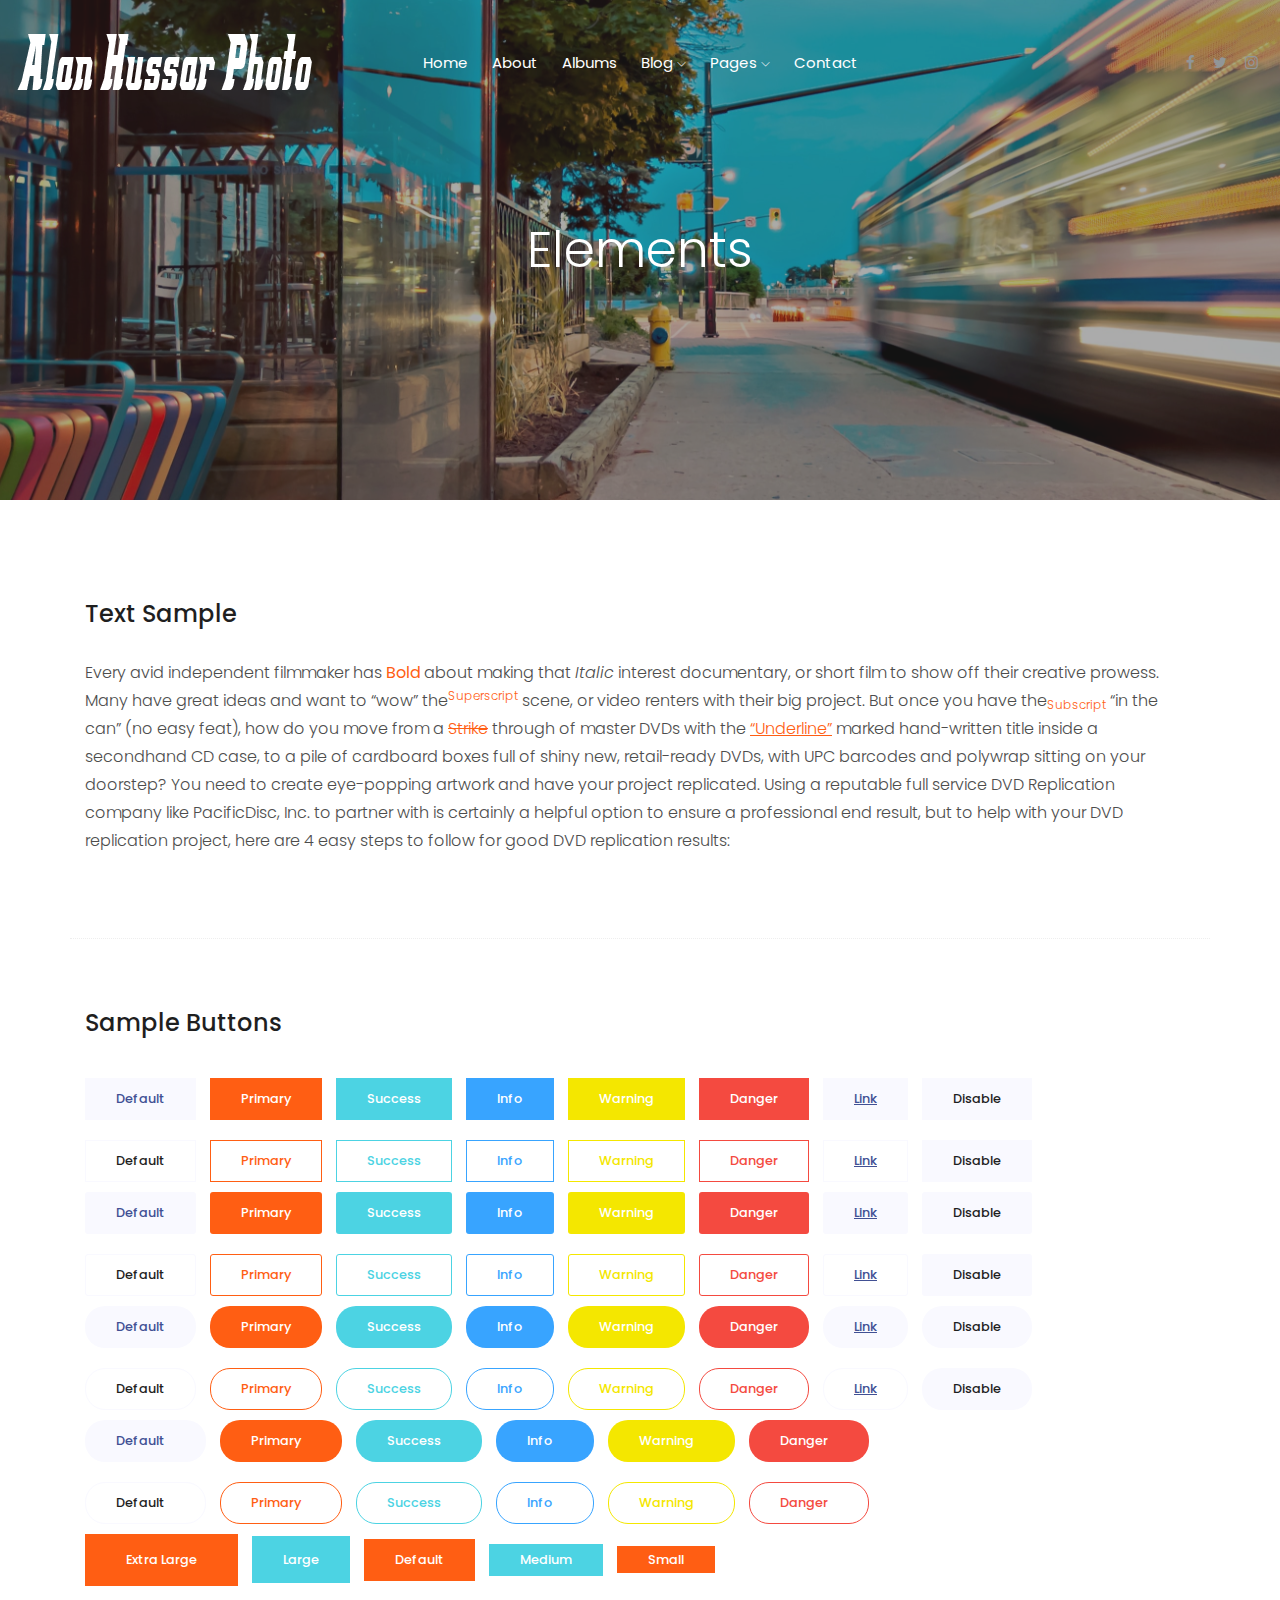
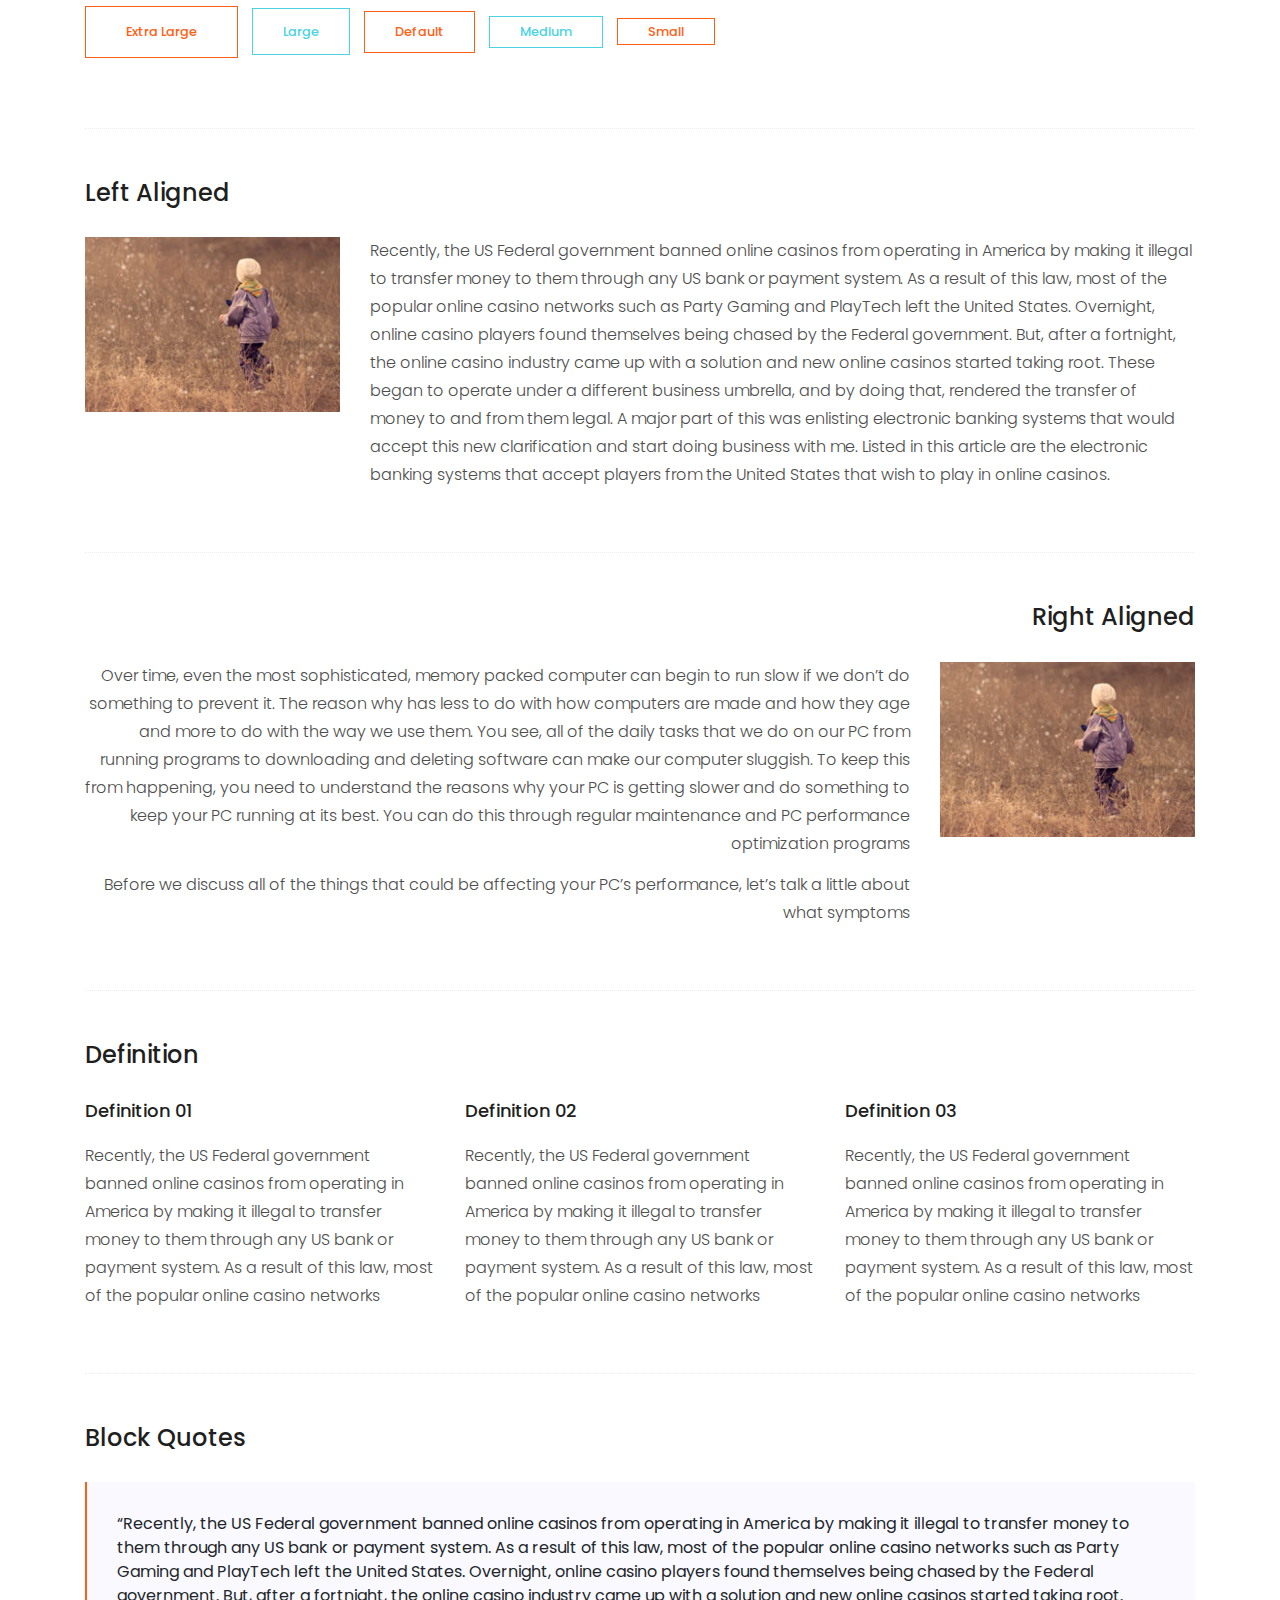
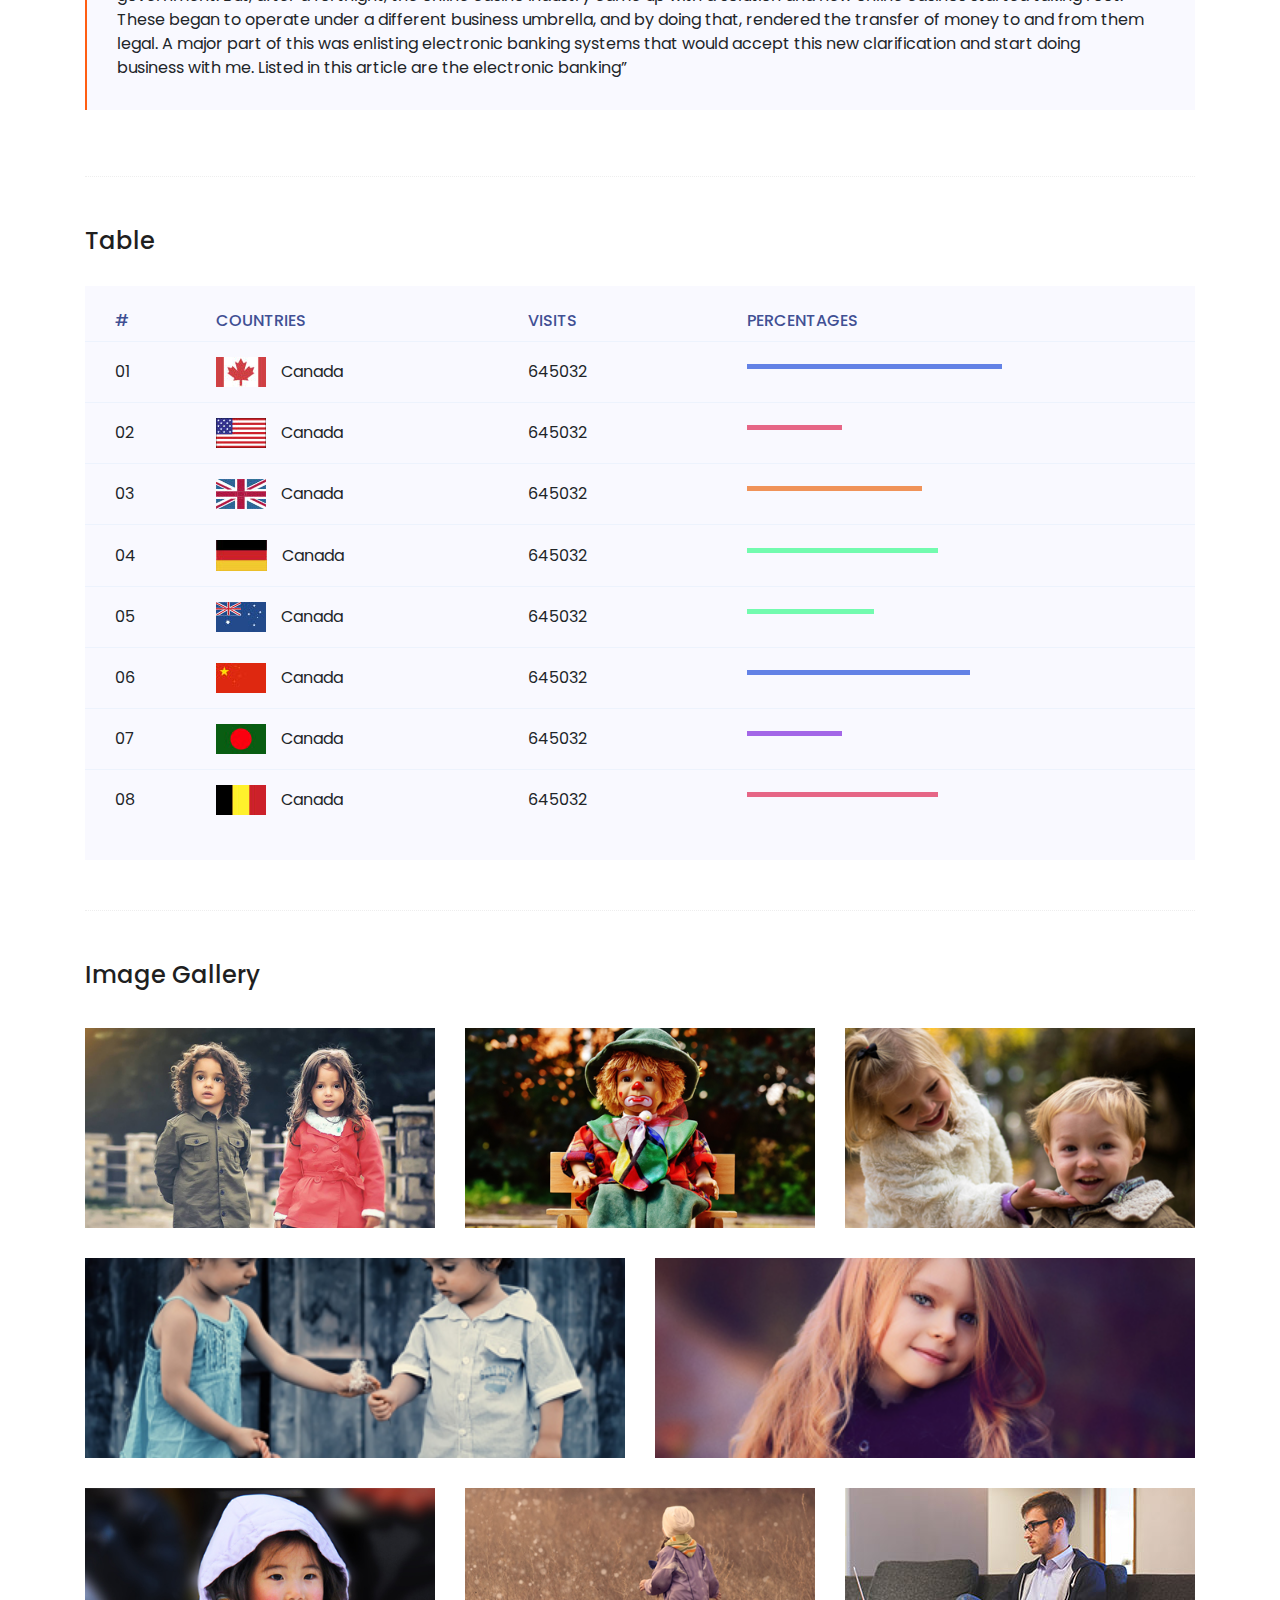
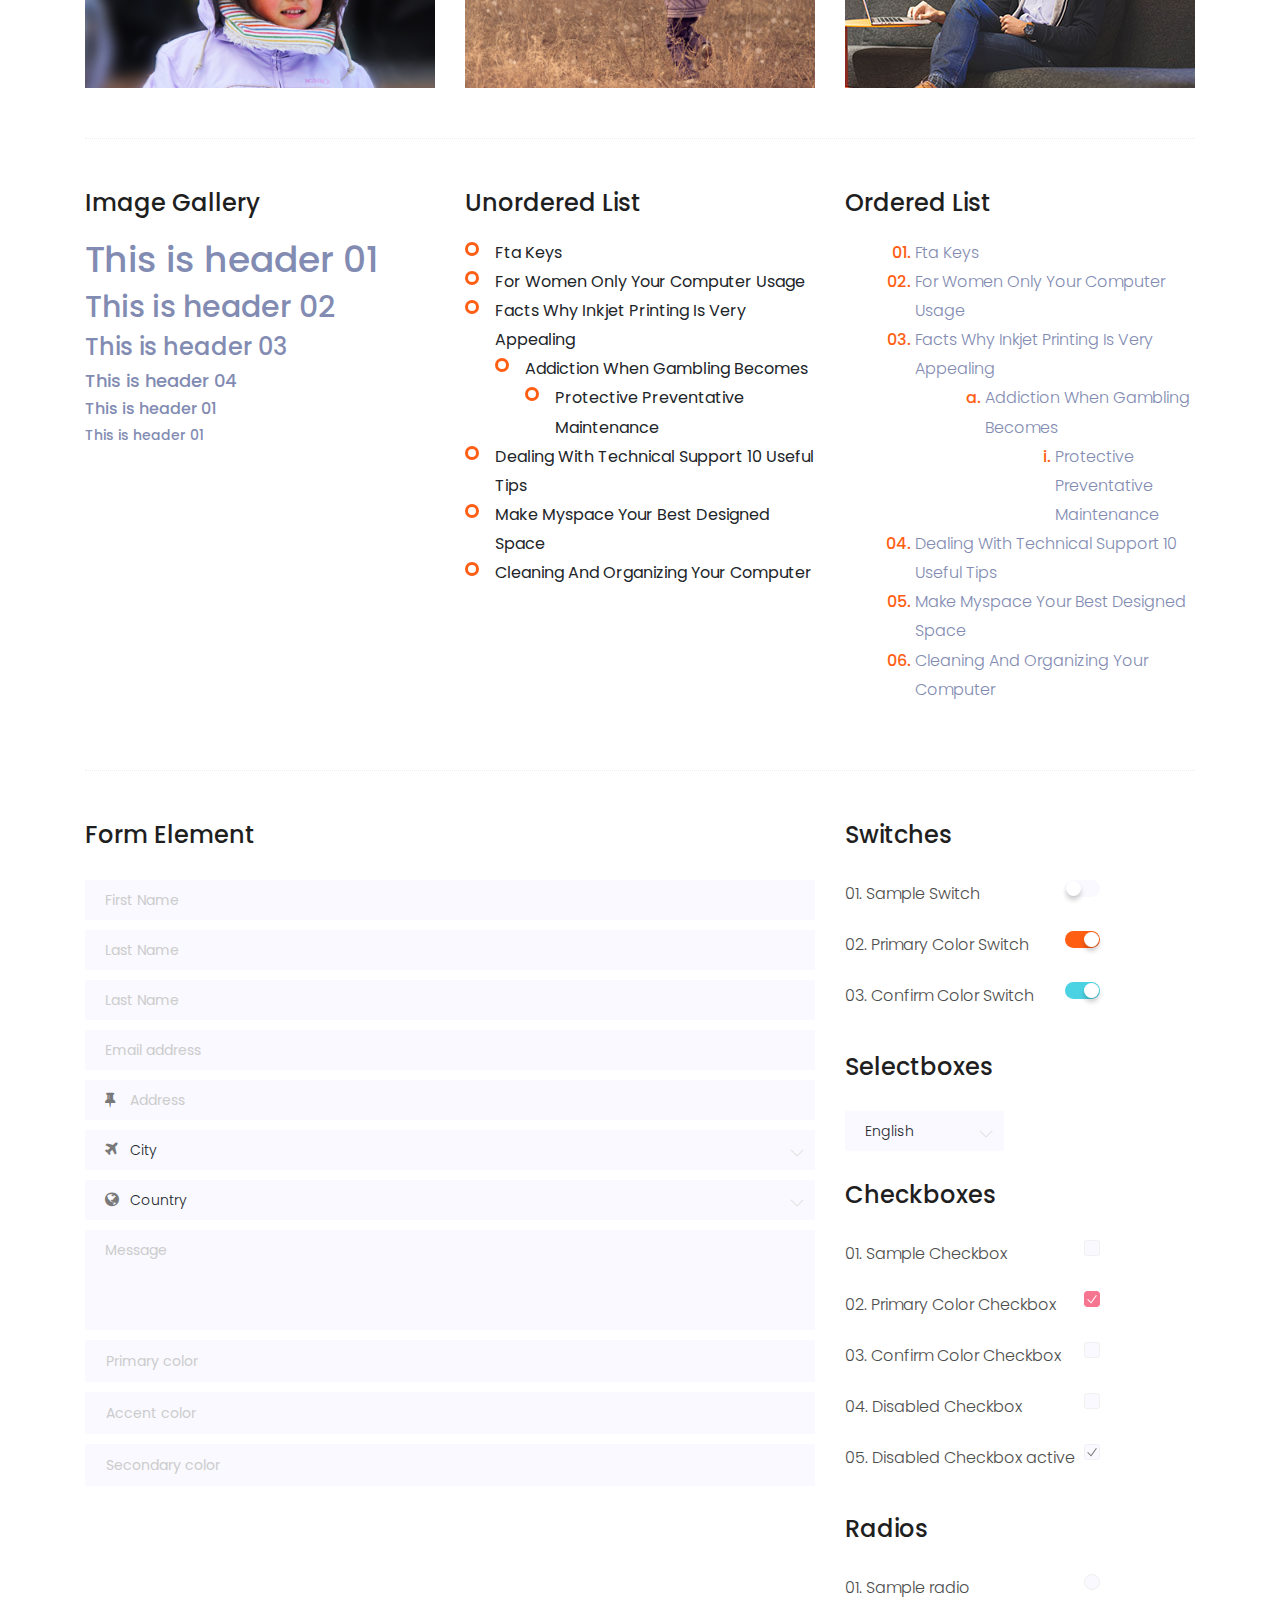
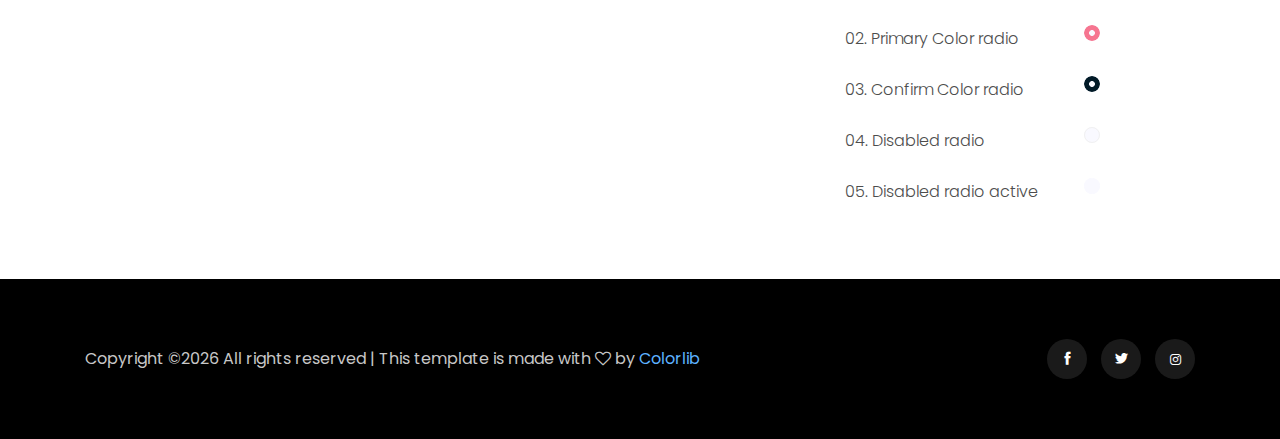
<file: elements.html>
<!doctype html>
<html class="no-js" lang="zxx">

<head>
	<meta charset="utf-8">
	<meta http-equiv="x-ua-compatible" content="ie=edge">
	<title>AppLab</title>
	<meta name="description" content="">
	<meta name="viewport" content="width=device-width, initial-scale=1">

	<!-- <link rel="manifest" href="site.webmanifest"> -->
	<!-- Place favicon.ico in the root directory -->

	<!-- CSS here -->
	<link rel="stylesheet" href="css/bootstrap.min.css">
	<link rel="stylesheet" href="css/owl.carousel.min.css">
	<link rel="stylesheet" href="css/magnific-popup.css">
	<link rel="stylesheet" href="css/font-awesome.min.css">
	<link rel="stylesheet" href="css/themify-icons.css">
	<link rel="stylesheet" href="css/nice-select.css">
	<link rel="stylesheet" href="css/flaticon.css">
	<link rel="stylesheet" href="css/gijgo.css">
	<link rel="stylesheet" href="css/animate.min.css">
	<link rel="stylesheet" href="css/slicknav.css">
	<link rel="stylesheet" href="css/style.css">
	<!-- <link rel="stylesheet" href="css/responsive.css"> -->
</head>

<body>
	<!--[if lte IE 9]>
            <p class="browserupgrade">You are using an <strong>outdated</strong> browser. Please <a href="https://browsehappy.com/">upgrade your browser</a> to improve your experience and security.</p>
        <![endif]-->

    <!-- header-start -->
    <header>
			<div class="header-area ">
				<div id="sticky-header" class="main-header-area">
					<div class="container-fluid">
						<div class="row align-items-center">
							<div class="col-xl-3 col-lg-2">
								<div class="logo">
									<a href="index.html">
										<img src="img/logo.png" alt="">
									</a>
								</div>
							</div>
							<div class="col-xl-6 col-lg-7">
								<div class="main-menu  d-none d-lg-block">
									<nav>
										<ul id="navigation">
											<li><a class="active" href="index.html">home</a></li>
											<li><a href="about.html">About</a></li>
											<li><a href="album.html">Albums</a></li>
											<li><a href="#">blog <i class="ti-angle-down"></i></a>
												<ul class="submenu">
													<li><a href="blog.html">blog</a></li>
													<li><a href="single-blog.html">single-blog</a></li>
												</ul>
											</li>
											<li><a href="#">pages <i class="ti-angle-down"></i></a>
												<ul class="submenu">
													 <li><a href="elements.html">elements</a></li>
												</ul>
											</li>
											<li><a href="contact.html">Contact</a></li>
										</ul>
									</nav>
								</div>
							</div>
							<div class="col-xl-3 col-lg-3 d-none d-lg-block">
								<div class="social_links">
									<ul>
										<li><a href="#"> <i class="fa fa-facebook"></i> </a></li>
										<li><a href="#"> <i class="fa fa-twitter"></i> </a></li>
										<li><a href="#"> <i class="fa fa-instagram"></i> </a></li>
									</ul>
								</div>
							</div>
							<div class="col-12">
								<div class="mobile_menu d-block d-lg-none"></div>
							</div>
						</div>
	
					</div>
				</div>
			</div>
		</header>
		<!-- header-end -->
	
		<!-- bradcam_area  -->
		<div class="bradcam_area breadcam_bg_2 black_overlay">
				<div class="container">
					<div class="row">
						<div class="col-xl-12">
							<div class="bradcam_text text-center">
								<h3>Elements</h3>
							</div>
						</div>
					</div>
				</div>
			</div>
			<!-- / bradcam_area  -->

	<!-- Start Sample Area -->
	<section class="sample-text-area">
		<div class="container box_1170">
			<h3 class="text-heading">Text Sample</h3>
			<p class="sample-text">
				Every avid independent filmmaker has <b>Bold</b> about making that <i>Italic</i> interest documentary,
				or short
				film to show off their creative prowess. Many have great ideas and want to “wow”
				the<sup>Superscript</sup> scene,
				or video renters with their big project. But once you have the<sub>Subscript</sub> “in the can” (no easy
				feat), how
				do you move from a <del>Strike</del> through of master DVDs with the <u>“Underline”</u> marked
				hand-written title
				inside a secondhand CD case, to a pile of cardboard boxes full of shiny new, retail-ready DVDs, with UPC
				barcodes
				and polywrap sitting on your doorstep? You need to create eye-popping artwork and have your project
				replicated.
				Using a reputable full service DVD Replication company like PacificDisc, Inc. to partner with is
				certainly a
				helpful option to ensure a professional end result, but to help with your DVD replication project, here
				are 4 easy
				steps to follow for good DVD replication results:

			</p>
		</div>
	</section>
	<!-- End Sample Area -->

	<!-- Start Button -->
	<section class="button-area">
		<div class="container box_1170 border-top-generic">
			<h3 class="text-heading">Sample Buttons</h3>
			<div class="button-group-area">
				<a href="#" class="genric-btn default">Default</a>
				<a href="#" class="genric-btn primary">Primary</a>
				<a href="#" class="genric-btn success">Success</a>
				<a href="#" class="genric-btn info">Info</a>
				<a href="#" class="genric-btn warning">Warning</a>
				<a href="#" class="genric-btn danger">Danger</a>
				<a href="#" class="genric-btn link">Link</a>
				<a href="#" class="genric-btn disable">Disable</a>
			</div>
			<div class="button-group-area mt-10">
				<a href="#" class="genric-btn default-border">Default</a>
				<a href="#" class="genric-btn primary-border">Primary</a>
				<a href="#" class="genric-btn success-border">Success</a>
				<a href="#" class="genric-btn info-border">Info</a>
				<a href="#" class="genric-btn warning-border">Warning</a>
				<a href="#" class="genric-btn danger-border">Danger</a>
				<a href="#" class="genric-btn link-border">Link</a>
				<a href="#" class="genric-btn disable">Disable</a>
			</div>
			<div class="button-group-area mt-40">
				<a href="#" class="genric-btn default radius">Default</a>
				<a href="#" class="genric-btn primary radius">Primary</a>
				<a href="#" class="genric-btn success radius">Success</a>
				<a href="#" class="genric-btn info radius">Info</a>
				<a href="#" class="genric-btn warning radius">Warning</a>
				<a href="#" class="genric-btn danger radius">Danger</a>
				<a href="#" class="genric-btn link radius">Link</a>
				<a href="#" class="genric-btn disable radius">Disable</a>
			</div>
			<div class="button-group-area mt-10">
				<a href="#" class="genric-btn default-border radius">Default</a>
				<a href="#" class="genric-btn primary-border radius">Primary</a>
				<a href="#" class="genric-btn success-border radius">Success</a>
				<a href="#" class="genric-btn info-border radius">Info</a>
				<a href="#" class="genric-btn warning-border radius">Warning</a>
				<a href="#" class="genric-btn danger-border radius">Danger</a>
				<a href="#" class="genric-btn link-border radius">Link</a>
				<a href="#" class="genric-btn disable radius">Disable</a>
			</div>
			<div class="button-group-area mt-40">
				<a href="#" class="genric-btn default circle">Default</a>
				<a href="#" class="genric-btn primary circle">Primary</a>
				<a href="#" class="genric-btn success circle">Success</a>
				<a href="#" class="genric-btn info circle">Info</a>
				<a href="#" class="genric-btn warning circle">Warning</a>
				<a href="#" class="genric-btn danger circle">Danger</a>
				<a href="#" class="genric-btn link circle">Link</a>
				<a href="#" class="genric-btn disable circle">Disable</a>
			</div>
			<div class="button-group-area mt-10">
				<a href="#" class="genric-btn default-border circle">Default</a>
				<a href="#" class="genric-btn primary-border circle">Primary</a>
				<a href="#" class="genric-btn success-border circle">Success</a>
				<a href="#" class="genric-btn info-border circle">Info</a>
				<a href="#" class="genric-btn warning-border circle">Warning</a>
				<a href="#" class="genric-btn danger-border circle">Danger</a>
				<a href="#" class="genric-btn link-border circle">Link</a>
				<a href="#" class="genric-btn disable circle">Disable</a>
			</div>
			<div class="button-group-area mt-40">
				<a href="#" class="genric-btn default circle arrow">Default<span class="lnr lnr-arrow-right"></span></a>
				<a href="#" class="genric-btn primary circle arrow">Primary<span class="lnr lnr-arrow-right"></span></a>
				<a href="#" class="genric-btn success circle arrow">Success<span class="lnr lnr-arrow-right"></span></a>
				<a href="#" class="genric-btn info circle arrow">Info<span class="lnr lnr-arrow-right"></span></a>
				<a href="#" class="genric-btn warning circle arrow">Warning<span class="lnr lnr-arrow-right"></span></a>
				<a href="#" class="genric-btn danger circle arrow">Danger<span class="lnr lnr-arrow-right"></span></a>
			</div>
			<div class="button-group-area mt-10">
				<a href="#" class="genric-btn default-border circle arrow">Default<span
						class="lnr lnr-arrow-right"></span></a>
				<a href="#" class="genric-btn primary-border circle arrow">Primary<span
						class="lnr lnr-arrow-right"></span></a>
				<a href="#" class="genric-btn success-border circle arrow">Success<span
						class="lnr lnr-arrow-right"></span></a>
				<a href="#" class="genric-btn info-border circle arrow">Info<span
						class="lnr lnr-arrow-right"></span></a>
				<a href="#" class="genric-btn warning-border circle arrow">Warning<span
						class="lnr lnr-arrow-right"></span></a>
				<a href="#" class="genric-btn danger-border circle arrow">Danger<span
						class="lnr lnr-arrow-right"></span></a>
			</div>
			<div class="button-group-area mt-40">
				<a href="#" class="genric-btn primary e-large">Extra Large</a>
				<a href="#" class="genric-btn success large">Large</a>
				<a href="#" class="genric-btn primary">Default</a>
				<a href="#" class="genric-btn success medium">Medium</a>
				<a href="#" class="genric-btn primary small">Small</a>
			</div>
			<div class="button-group-area mt-10">
				<a href="#" class="genric-btn primary-border e-large">Extra Large</a>
				<a href="#" class="genric-btn success-border large">Large</a>
				<a href="#" class="genric-btn primary-border">Default</a>
				<a href="#" class="genric-btn success-border medium">Medium</a>
				<a href="#" class="genric-btn primary-border small">Small</a>
			</div>
		</div>
	</section>
	<!-- End Button -->

	<!-- Start Align Area -->
	<div class="whole-wrap">
		<div class="container box_1170">
			<div class="section-top-border">
				<h3 class="mb-30">Left Aligned</h3>
				<div class="row">
					<div class="col-md-3">
						<img src="img/elements/d.jpg" alt="" class="img-fluid">
					</div>
					<div class="col-md-9 mt-sm-20">
						<p>Recently, the US Federal government banned online casinos from operating in America by making
							it illegal to
							transfer money to them through any US bank or payment system. As a result of this law, most
							of the popular
							online casino networks such as Party Gaming and PlayTech left the United States. Overnight,
							online casino
							players found themselves being chased by the Federal government. But, after a fortnight, the
							online casino
							industry came up with a solution and new online casinos started taking root. These began to
							operate under a
							different business umbrella, and by doing that, rendered the transfer of money to and from
							them legal. A major
							part of this was enlisting electronic banking systems that would accept this new
							clarification and start doing
							business with me. Listed in this article are the electronic banking systems that accept
							players from the United
							States that wish to play in online casinos.</p>
					</div>
				</div>
			</div>
			<div class="section-top-border text-right">
				<h3 class="mb-30">Right Aligned</h3>
				<div class="row">
					<div class="col-md-9">
						<p class="text-right">Over time, even the most sophisticated, memory packed computer can begin
							to run slow if we
							don’t do something to prevent it. The reason why has less to do with how computers are made
							and how they age and
							more to do with the way we use them. You see, all of the daily tasks that we do on our PC
							from running programs
							to downloading and deleting software can make our computer sluggish. To keep this from
							happening, you need to
							understand the reasons why your PC is getting slower and do something to keep your PC
							running at its best. You
							can do this through regular maintenance and PC performance optimization programs</p>
						<p class="text-right">Before we discuss all of the things that could be affecting your PC’s
							performance, let’s
							talk a little about what symptoms</p>
					</div>
					<div class="col-md-3">
						<img src="img/elements/d.jpg" alt="" class="img-fluid">
					</div>
				</div>
			</div>
			<div class="section-top-border">
				<h3 class="mb-30">Definition</h3>
				<div class="row">
					<div class="col-md-4">
						<div class="single-defination">
							<h4 class="mb-20">Definition 01</h4>
							<p>Recently, the US Federal government banned online casinos from operating in America by
								making it illegal to
								transfer money to them through any US bank or payment system. As a result of this law,
								most of the popular
								online casino networks</p>
						</div>
					</div>
					<div class="col-md-4">
						<div class="single-defination">
							<h4 class="mb-20">Definition 02</h4>
							<p>Recently, the US Federal government banned online casinos from operating in America by
								making it illegal to
								transfer money to them through any US bank or payment system. As a result of this law,
								most of the popular
								online casino networks</p>
						</div>
					</div>
					<div class="col-md-4">
						<div class="single-defination">
							<h4 class="mb-20">Definition 03</h4>
							<p>Recently, the US Federal government banned online casinos from operating in America by
								making it illegal to
								transfer money to them through any US bank or payment system. As a result of this law,
								most of the popular
								online casino networks</p>
						</div>
					</div>
				</div>
			</div>
			<div class="section-top-border">
				<h3 class="mb-30">Block Quotes</h3>
				<div class="row">
					<div class="col-lg-12">
						<blockquote class="generic-blockquote">
							“Recently, the US Federal government banned online casinos from operating in America by
							making it illegal to
							transfer money to them through any US bank or payment system. As a result of this law, most
							of the popular
							online casino networks such as Party Gaming and PlayTech left the United States. Overnight,
							online casino
							players found themselves being chased by the Federal government. But, after a fortnight, the
							online casino
							industry came up with a solution and new online casinos started taking root. These began to
							operate under a
							different business umbrella, and by doing that, rendered the transfer of money to and from
							them legal. A major
							part of this was enlisting electronic banking systems that would accept this new
							clarification and start doing
							business with me. Listed in this article are the electronic banking”
						</blockquote>
					</div>
				</div>
			</div>
			<div class="section-top-border">
				<h3 class="mb-30">Table</h3>
				<div class="progress-table-wrap">
					<div class="progress-table">
						<div class="table-head">
							<div class="serial">#</div>
							<div class="country">Countries</div>
							<div class="visit">Visits</div>
							<div class="percentage">Percentages</div>
						</div>
						<div class="table-row">
							<div class="serial">01</div>
							<div class="country"> <img src="img/elements/f1.jpg" alt="flag">Canada</div>
							<div class="visit">645032</div>
							<div class="percentage">
								<div class="progress">
									<div class="progress-bar color-1" role="progressbar" style="width: 80%"
										aria-valuenow="80" aria-valuemin="0" aria-valuemax="100"></div>
								</div>
							</div>
						</div>
						<div class="table-row">
							<div class="serial">02</div>
							<div class="country"> <img src="img/elements/f2.jpg" alt="flag">Canada</div>
							<div class="visit">645032</div>
							<div class="percentage">
								<div class="progress">
									<div class="progress-bar color-2" role="progressbar" style="width: 30%"
										aria-valuenow="30" aria-valuemin="0" aria-valuemax="100"></div>
								</div>
							</div>
						</div>
						<div class="table-row">
							<div class="serial">03</div>
							<div class="country"> <img src="img/elements/f3.jpg" alt="flag">Canada</div>
							<div class="visit">645032</div>
							<div class="percentage">
								<div class="progress">
									<div class="progress-bar color-3" role="progressbar" style="width: 55%"
										aria-valuenow="55" aria-valuemin="0" aria-valuemax="100"></div>
								</div>
							</div>
						</div>
						<div class="table-row">
							<div class="serial">04</div>
							<div class="country"> <img src="img/elements/f4.jpg" alt="flag">Canada</div>
							<div class="visit">645032</div>
							<div class="percentage">
								<div class="progress">
									<div class="progress-bar color-4" role="progressbar" style="width: 60%"
										aria-valuenow="60" aria-valuemin="0" aria-valuemax="100"></div>
								</div>
							</div>
						</div>
						<div class="table-row">
							<div class="serial">05</div>
							<div class="country"> <img src="img/elements/f5.jpg" alt="flag">Canada</div>
							<div class="visit">645032</div>
							<div class="percentage">
								<div class="progress">
									<div class="progress-bar color-5" role="progressbar" style="width: 40%"
										aria-valuenow="40" aria-valuemin="0" aria-valuemax="100"></div>
								</div>
							</div>
						</div>
						<div class="table-row">
							<div class="serial">06</div>
							<div class="country"> <img src="img/elements/f6.jpg" alt="flag">Canada</div>
							<div class="visit">645032</div>
							<div class="percentage">
								<div class="progress">
									<div class="progress-bar color-6" role="progressbar" style="width: 70%"
										aria-valuenow="70" aria-valuemin="0" aria-valuemax="100"></div>
								</div>
							</div>
						</div>
						<div class="table-row">
							<div class="serial">07</div>
							<div class="country"> <img src="img/elements/f7.jpg" alt="flag">Canada</div>
							<div class="visit">645032</div>
							<div class="percentage">
								<div class="progress">
									<div class="progress-bar color-7" role="progressbar" style="width: 30%"
										aria-valuenow="30" aria-valuemin="0" aria-valuemax="100"></div>
								</div>
							</div>
						</div>
						<div class="table-row">
							<div class="serial">08</div>
							<div class="country"> <img src="img/elements/f8.jpg" alt="flag">Canada</div>
							<div class="visit">645032</div>
							<div class="percentage">
								<div class="progress">
									<div class="progress-bar color-8" role="progressbar" style="width: 60%"
										aria-valuenow="60" aria-valuemin="0" aria-valuemax="100"></div>
								</div>
							</div>
						</div>
					</div>
				</div>
			</div>
			<div class="section-top-border">
				<h3>Image Gallery</h3>
				<div class="row gallery-item">
					<div class="col-md-4">
						<a href="img/elements/g1.jpg" class="img-pop-up">
							<div class="single-gallery-image" style="background: url(img/elements/g1.jpg);"></div>
						</a>
					</div>
					<div class="col-md-4">
						<a href="img/elements/g2.jpg" class="img-pop-up">
							<div class="single-gallery-image" style="background: url(img/elements/g2.jpg);"></div>
						</a>
					</div>
					<div class="col-md-4">
						<a href="img/elements/g3.jpg" class="img-pop-up">
							<div class="single-gallery-image" style="background: url(img/elements/g3.jpg);"></div>
						</a>
					</div>
					<div class="col-md-6">
						<a href="img/elements/g4.jpg" class="img-pop-up">
							<div class="single-gallery-image" style="background: url(img/elements/g4.jpg);"></div>
						</a>
					</div>
					<div class="col-md-6">
						<a href="img/elements/g5.jpg" class="img-pop-up">
							<div class="single-gallery-image" style="background: url(img/elements/g5.jpg);"></div>
						</a>
					</div>
					<div class="col-md-4">
						<a href="img/elements/g6.jpg" class="img-pop-up">
							<div class="single-gallery-image" style="background: url(img/elements/g6.jpg);"></div>
						</a>
					</div>
					<div class="col-md-4">
						<a href="img/elements/g7.jpg" class="img-pop-up">
							<div class="single-gallery-image" style="background: url(img/elements/g7.jpg);"></div>
						</a>
					</div>
					<div class="col-md-4">
						<a href="img/elements/g8.jpg" class="img-pop-up">
							<div class="single-gallery-image" style="background: url(img/elements/g8.jpg);"></div>
						</a>
					</div>
				</div>
			</div>
			<div class="section-top-border">
				<div class="row">
					<div class="col-md-4">
						<h3 class="mb-20">Image Gallery</h3>
						<div class="typography">
							<h1>This is header 01</h1>
							<h2>This is header 02</h2>
							<h3>This is header 03</h3>
							<h4>This is header 04</h4>
							<h5>This is header 01</h5>
							<h6>This is header 01</h6>
						</div>
					</div>
					<div class="col-md-4 mt-sm-30">
						<h3 class="mb-20">Unordered List</h3>
						<div class="">
							<ul class="unordered-list">
								<li>Fta Keys</li>
								<li>For Women Only Your Computer Usage</li>
								<li>Facts Why Inkjet Printing Is Very Appealing
									<ul>
										<li>Addiction When Gambling Becomes
											<ul>
												<li>Protective Preventative Maintenance</li>
											</ul>
										</li>
									</ul>
								</li>
								<li>Dealing With Technical Support 10 Useful Tips</li>
								<li>Make Myspace Your Best Designed Space</li>
								<li>Cleaning And Organizing Your Computer</li>
							</ul>
						</div>
					</div>
					<div class="col-md-4 mt-sm-30">
						<h3 class="mb-20">Ordered List</h3>
						<div class="">
							<ol class="ordered-list">
								<li><span>Fta Keys</span></li>
								<li><span>For Women Only Your Computer Usage</span></li>
								<li><span>Facts Why Inkjet Printing Is Very Appealing</span>
									<ol class="ordered-list-alpha">
										<li><span>Addiction When Gambling Becomes</span>
											<ol class="ordered-list-roman">
												<li><span>Protective Preventative Maintenance</span></li>
											</ol>
										</li>
									</ol>
								</li>
								<li><span>Dealing With Technical Support 10 Useful Tips</span></li>
								<li><span>Make Myspace Your Best Designed Space</span></li>
								<li><span>Cleaning And Organizing Your Computer</span></li>
							</ol>
						</div>
					</div>
				</div>
			</div>
			<div class="section-top-border">
				<div class="row">
					<div class="col-lg-8 col-md-8">
						<h3 class="mb-30">Form Element</h3>
						<form action="#">
							<div class="mt-10">
								<input type="text" name="first_name" placeholder="First Name"
									onfocus="this.placeholder = ''" onblur="this.placeholder = 'First Name'" required
									class="single-input">
							</div>
							<div class="mt-10">
								<input type="text" name="last_name" placeholder="Last Name"
									onfocus="this.placeholder = ''" onblur="this.placeholder = 'Last Name'" required
									class="single-input">
							</div>
							<div class="mt-10">
								<input type="text" name="last_name" placeholder="Last Name"
									onfocus="this.placeholder = ''" onblur="this.placeholder = 'Last Name'" required
									class="single-input">
							</div>
							<div class="mt-10">
								<input type="email" name="EMAIL" placeholder="Email address"
									onfocus="this.placeholder = ''" onblur="this.placeholder = 'Email address'" required
									class="single-input">
							</div>
							<div class="input-group-icon mt-10">
								<div class="icon"><i class="fa fa-thumb-tack" aria-hidden="true"></i></div>
								<input type="text" name="address" placeholder="Address" onfocus="this.placeholder = ''"
									onblur="this.placeholder = 'Address'" required class="single-input">
							</div>
							<div class="input-group-icon mt-10">
								<div class="icon"><i class="fa fa-plane" aria-hidden="true"></i></div>
								<div class="form-select" id="default-select"">
											<select>
												<option value=" 1">City</option>
									<option value="1">Dhaka</option>
									<option value="1">Dilli</option>
									<option value="1">Newyork</option>
									<option value="1">Islamabad</option>
									</select>
								</div>
							</div>
							<div class="input-group-icon mt-10">
								<div class="icon"><i class="fa fa-globe" aria-hidden="true"></i></div>
								<div class="form-select" id="default-select"">
											<select>
												<option value=" 1">Country</option>
									<option value="1">Bangladesh</option>
									<option value="1">India</option>
									<option value="1">England</option>
									<option value="1">Srilanka</option>
									</select>
								</div>
							</div>

							<div class="mt-10">
								<textarea class="single-textarea" placeholder="Message" onfocus="this.placeholder = ''"
									onblur="this.placeholder = 'Message'" required></textarea>
							</div>
							<!-- For Gradient Border Use -->
							<!-- <div class="mt-10">
										<div class="primary-input">
											<input id="primary-input" type="text" name="first_name" placeholder="Primary color" onfocus="this.placeholder = ''" onblur="this.placeholder = 'Primary color'">
											<label for="primary-input"></label>
										</div>
									</div> -->
							<div class="mt-10">
								<input type="text" name="first_name" placeholder="Primary color"
									onfocus="this.placeholder = ''" onblur="this.placeholder = 'Primary color'" required
									class="single-input-primary">
							</div>
							<div class="mt-10">
								<input type="text" name="first_name" placeholder="Accent color"
									onfocus="this.placeholder = ''" onblur="this.placeholder = 'Accent color'" required
									class="single-input-accent">
							</div>
							<div class="mt-10">
								<input type="text" name="first_name" placeholder="Secondary color"
									onfocus="this.placeholder = ''" onblur="this.placeholder = 'Secondary color'"
									required class="single-input-secondary">
							</div>
						</form>
					</div>
					<div class="col-lg-3 col-md-4 mt-sm-30">
						<div class="single-element-widget">
							<h3 class="mb-30">Switches</h3>
							<div class="switch-wrap d-flex justify-content-between">
								<p>01. Sample Switch</p>
								<div class="primary-switch">
									<input type="checkbox" id="default-switch">
									<label for="default-switch"></label>
								</div>
							</div>
							<div class="switch-wrap d-flex justify-content-between">
								<p>02. Primary Color Switch</p>
								<div class="primary-switch">
									<input type="checkbox" id="primary-switch" checked>
									<label for="primary-switch"></label>
								</div>
							</div>
							<div class="switch-wrap d-flex justify-content-between">
								<p>03. Confirm Color Switch</p>
								<div class="confirm-switch">
									<input type="checkbox" id="confirm-switch" checked>
									<label for="confirm-switch"></label>
								</div>
							</div>
						</div>
						<div class="single-element-widget mt-30">
							<h3 class="mb-30">Selectboxes</h3>
							<div class="default-select" id="default-select"">
										<select>
											<option value=" 1">English</option>
								<option value="1">Spanish</option>
								<option value="1">Arabic</option>
								<option value="1">Portuguise</option>
								<option value="1">Bengali</option>
								</select>
							</div>
						</div>
						<div class="single-element-widget mt-30">
							<h3 class="mb-30">Checkboxes</h3>
							<div class="switch-wrap d-flex justify-content-between">
								<p>01. Sample Checkbox</p>
								<div class="primary-checkbox">
									<input type="checkbox" id="default-checkbox">
									<label for="default-checkbox"></label>
								</div>
							</div>
							<div class="switch-wrap d-flex justify-content-between">
								<p>02. Primary Color Checkbox</p>
								<div class="primary-checkbox">
									<input type="checkbox" id="primary-checkbox" checked>
									<label for="primary-checkbox"></label>
								</div>
							</div>
							<div class="switch-wrap d-flex justify-content-between">
								<p>03. Confirm Color Checkbox</p>
								<div class="confirm-checkbox">
									<input type="checkbox" id="confirm-checkbox">
									<label for="confirm-checkbox"></label>
								</div>
							</div>
							<div class="switch-wrap d-flex justify-content-between">
								<p>04. Disabled Checkbox</p>
								<div class="disabled-checkbox">
									<input type="checkbox" id="disabled-checkbox" disabled>
									<label for="disabled-checkbox"></label>
								</div>
							</div>
							<div class="switch-wrap d-flex justify-content-between">
								<p>05. Disabled Checkbox active</p>
								<div class="disabled-checkbox">
									<input type="checkbox" id="disabled-checkbox-active" checked disabled>
									<label for="disabled-checkbox-active"></label>
								</div>
							</div>
						</div>
						<div class="single-element-widget mt-30">
							<h3 class="mb-30">Radios</h3>
							<div class="switch-wrap d-flex justify-content-between">
								<p>01. Sample radio</p>
								<div class="primary-radio">
									<input type="checkbox" id="default-radio">
									<label for="default-radio"></label>
								</div>
							</div>
							<div class="switch-wrap d-flex justify-content-between">
								<p>02. Primary Color radio</p>
								<div class="primary-radio">
									<input type="checkbox" id="primary-radio" checked>
									<label for="primary-radio"></label>
								</div>
							</div>
							<div class="switch-wrap d-flex justify-content-between">
								<p>03. Confirm Color radio</p>
								<div class="confirm-radio">
									<input type="checkbox" id="confirm-radio" checked>
									<label for="confirm-radio"></label>
								</div>
							</div>
							<div class="switch-wrap d-flex justify-content-between">
								<p>04. Disabled radio</p>
								<div class="disabled-radio">
									<input type="checkbox" id="disabled-radio" disabled>
									<label for="disabled-radio"></label>
								</div>
							</div>
							<div class="switch-wrap d-flex justify-content-between">
								<p>05. Disabled radio active</p>
								<div class="disabled-radio">
									<input type="checkbox" id="disabled-radio-active" checked disabled>
									<label for="disabled-radio-active"></label>
								</div>
							</div>
						</div>
					</div>
				</div>
			</div>
		</div>
	</div>
	<!-- End Align Area -->

    <!-- footer start -->
    <footer class="footer">
			<div class="copy-right_text">
				<div class="container">
					<div class="row align-items-center">
						<div class="col-xl-7 col-md-8">
							<p class="copy_right ">
								<!-- Link back to Colorlib can't be removed. Template is licensed under CC BY 3.0. -->
Copyright &copy;<script>document.write(new Date().getFullYear());</script> All rights reserved | This template is made with <i class="fa fa-heart-o" aria-hidden="true"></i> by <a href="https://colorlib.com" target="_blank">Colorlib</a>
<!-- Link back to Colorlib can't be removed. Template is licensed under CC BY 3.0. -->
							</p>
						</div>
						<div class="col-xl-5 col-md-4">
							<div class="socail_links">
								<ul>
									<li>
										<a href="#">
											<i class="ti-facebook"></i>
										</a>
									</li>
									<li>
										<a href="#">
											<i class="ti-twitter-alt"></i>
										</a>
									</li>
									<li>
										<a href="#">
											<i class="fa fa-instagram"></i>
										</a>
									</li>
								</ul>
							</div>
						</div>
						
					</div>
				</div>
			</div>
		</footer>
		<!--/ footer end  -->

	<!-- JS here -->
	<script src="js/vendor/modernizr-3.5.0.min.js"></script>
	<script src="js/vendor/jquery-1.12.4.min.js"></script>
	<script src="js/popper.min.js"></script>
	<script src="js/bootstrap.min.js"></script>
	<script src="js/owl.carousel.min.js"></script>
	<script src="js/isotope.pkgd.min.js"></script>
	<script src="js/ajax-form.js"></script>
	<script src="js/waypoints.min.js"></script>
	<script src="js/jquery.counterup.min.js"></script>
	<script src="js/imagesloaded.pkgd.min.js"></script>
	<script src="js/scrollIt.js"></script>
	<script src="js/jquery.scrollUp.min.js"></script>
	<script src="js/wow.min.js"></script>
	<script src="js/nice-select.min.js"></script>
	<script src="js/jquery.slicknav.min.js"></script>
	<script src="js/jquery.magnific-popup.min.js"></script>
	<script src="js/plugins.js"></script>
	<script src="js/gijgo.min.js"></script>

	<!--contact js-->
	<script src="js/contact.js"></script>
	<script src="js/jquery.ajaxchimp.min.js"></script>
	<script src="js/jquery.form.js"></script>
	<script src="js/jquery.validate.min.js"></script>
	<script src="js/mail-script.js"></script>

	<script src="js/main.js"></script>
</body>
</html>
</file>
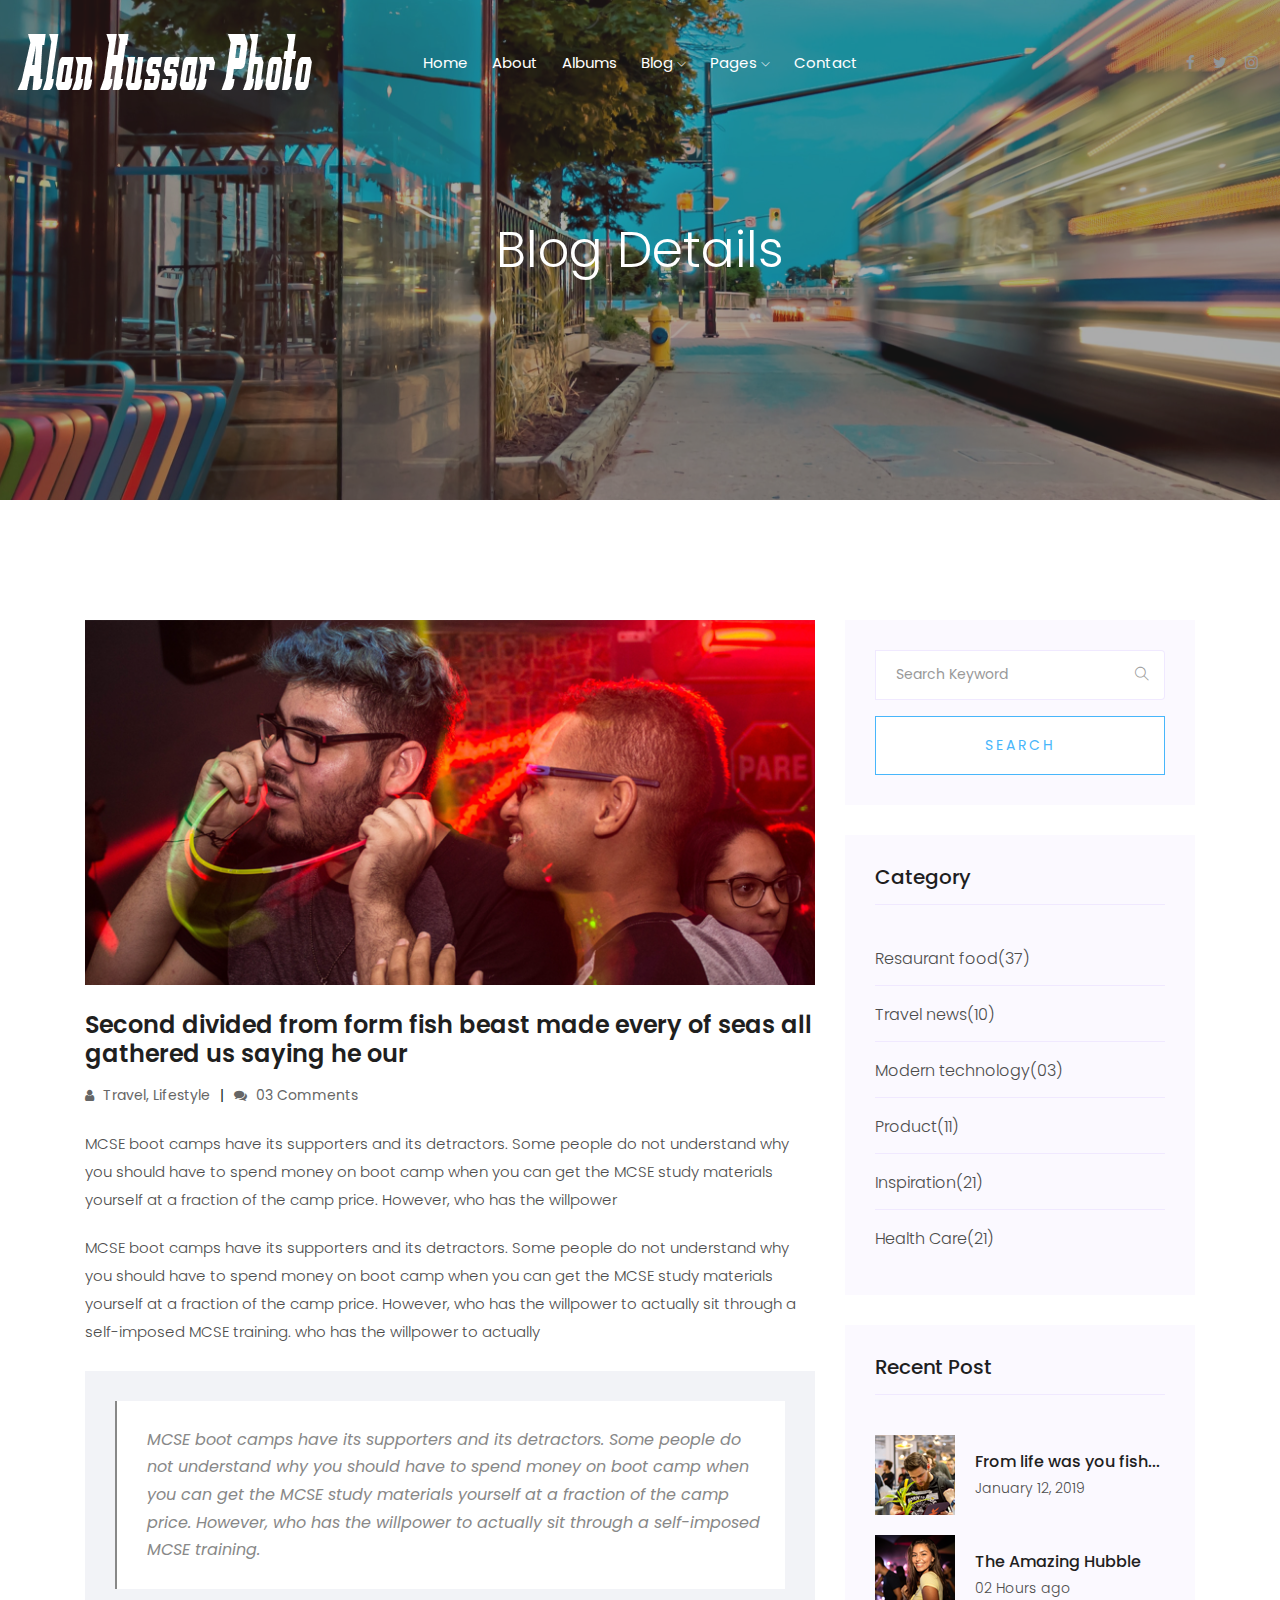
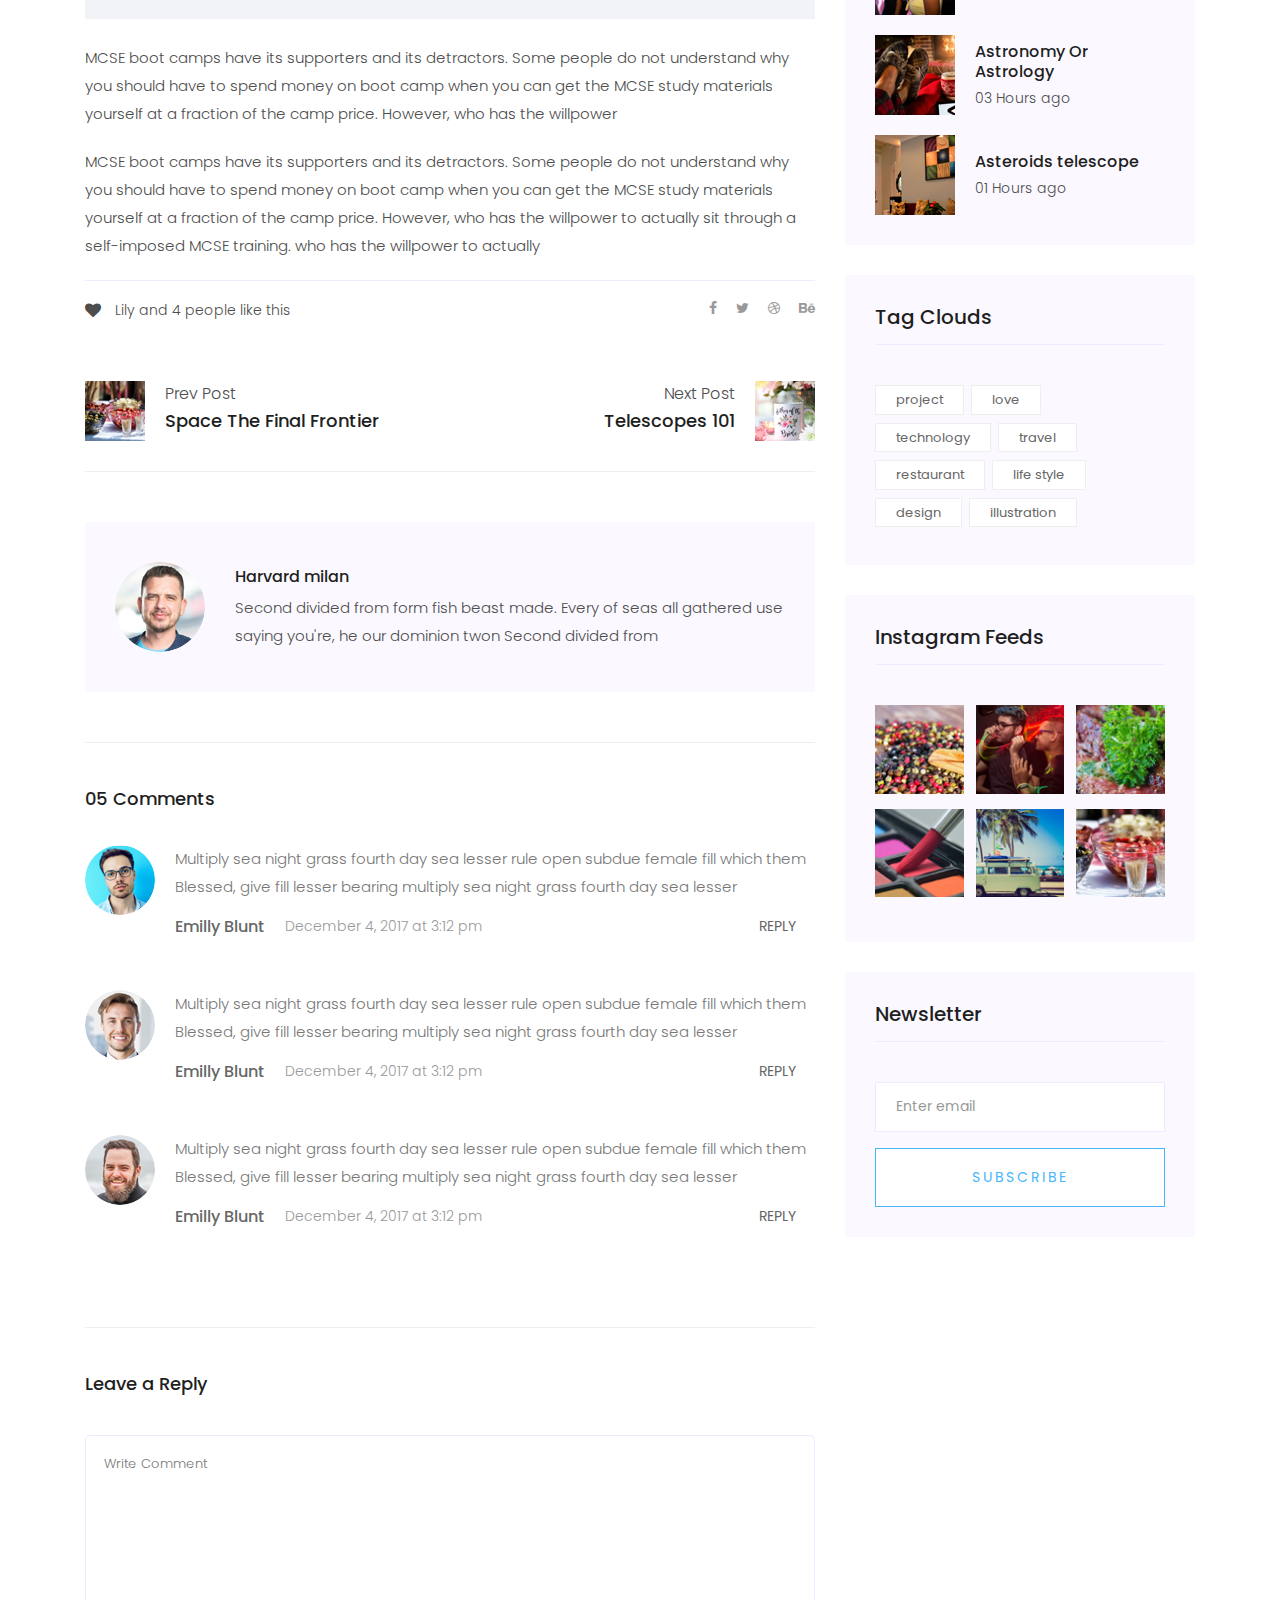
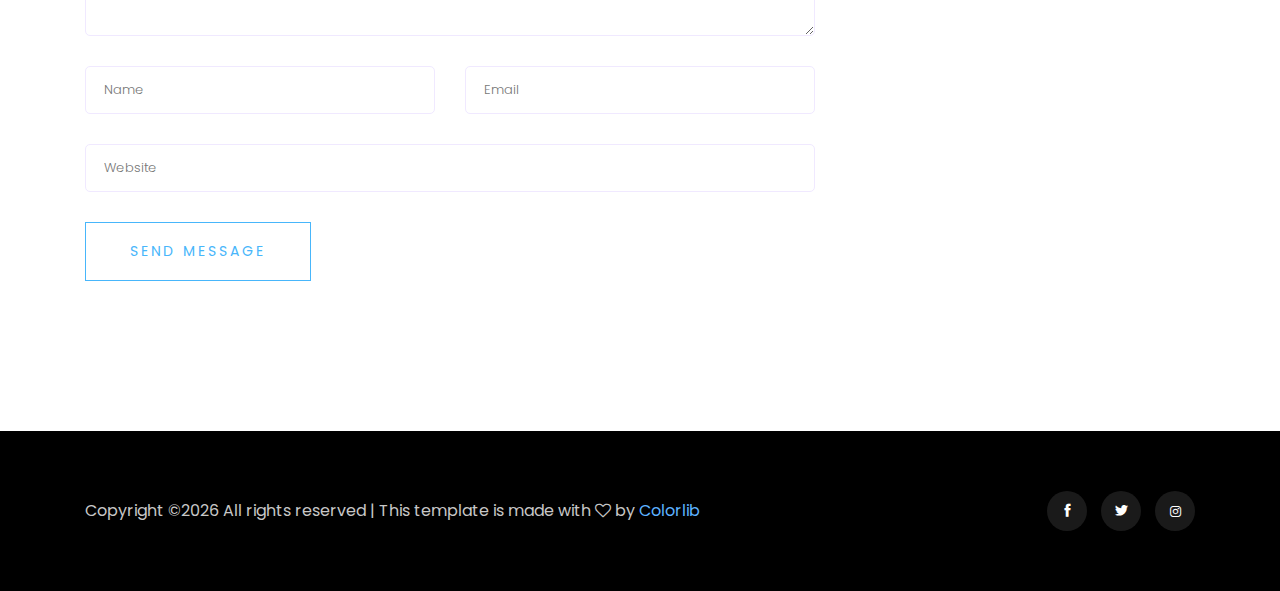
<file: single-blog.html>
<!doctype html>
<html class="no-js" lang="zxx">

<head>
   <meta charset="utf-8">
   <meta http-equiv="x-ua-compatible" content="ie=edge">
   <title>AppLab</title>
   <meta name="description" content="">
   <meta name="viewport" content="width=device-width, initial-scale=1">

   <!-- <link rel="manifest" href="site.webmanifest"> -->
   <!-- Place favicon.ico in the root directory -->

   <!-- CSS here -->
   <link rel="stylesheet" href="css/bootstrap.min.css">
   <link rel="stylesheet" href="css/owl.carousel.min.css">
   <link rel="stylesheet" href="css/magnific-popup.css">
   <link rel="stylesheet" href="css/font-awesome.min.css">
   <link rel="stylesheet" href="css/themify-icons.css">
   <link rel="stylesheet" href="css/nice-select.css">
   <link rel="stylesheet" href="css/flaticon.css">
   <link rel="stylesheet" href="css/gijgo.css">
   <link rel="stylesheet" href="css/animate.min.css">
   <link rel="stylesheet" href="css/slicknav.css">
   <link rel="stylesheet" href="css/style.css">
   <!-- <link rel="stylesheet" href="css/responsive.css"> -->
</head>

<body>
   <!--[if lte IE 9]>
            <p class="browserupgrade">You are using an <strong>outdated</strong> browser. Please <a href="https://browsehappy.com/">upgrade your browser</a> to improve your experience and security.</p>
        <![endif]-->
    <!-- header-start -->
    <header>
         <div class="header-area ">
             <div id="sticky-header" class="main-header-area">
                 <div class="container-fluid">
                     <div class="row align-items-center">
                         <div class="col-xl-3 col-lg-2">
                             <div class="logo">
                                 <a href="index.html">
                                     <img src="img/logo.png" alt="">
                                 </a>
                             </div>
                         </div>
                         <div class="col-xl-6 col-lg-7">
                             <div class="main-menu  d-none d-lg-block">
                                 <nav>
                                     <ul id="navigation">
                                         <li><a class="active" href="index.html">home</a></li>
                                         <li><a href="about.html">About</a></li>
                                         <li><a href="album.html">Albums</a></li>
                                         <li><a href="#">blog <i class="ti-angle-down"></i></a>
                                             <ul class="submenu">
                                                 <li><a href="blog.html">blog</a></li>
                                                 <li><a href="single-blog.html">single-blog</a></li>
                                             </ul>
                                         </li>
                                         <li><a href="#">pages <i class="ti-angle-down"></i></a>
                                             <ul class="submenu">
                                                  <li><a href="elements.html">elements</a></li>
                                             </ul>
                                         </li>
                                         <li><a href="contact.html">Contact</a></li>
                                     </ul>
                                 </nav>
                             </div>
                         </div>
                         <div class="col-xl-3 col-lg-3 d-none d-lg-block">
                             <div class="social_links">
                                 <ul>
                                     <li><a href="#"> <i class="fa fa-facebook"></i> </a></li>
                                     <li><a href="#"> <i class="fa fa-twitter"></i> </a></li>
                                     <li><a href="#"> <i class="fa fa-instagram"></i> </a></li>
                                 </ul>
                             </div>
                         </div>
                         <div class="col-12">
                             <div class="mobile_menu d-block d-lg-none"></div>
                         </div>
                     </div>
 
                 </div>
             </div>
         </div>
     </header>
     <!-- header-end -->
 
     <!-- bradcam_area  -->
     <div class="bradcam_area breadcam_bg_2 black_overlay">
             <div class="container">
                 <div class="row">
                     <div class="col-xl-12">
                         <div class="bradcam_text text-center">
                             <h3>Blog Details</h3>
                         </div>
                     </div>
                 </div>
             </div>
         </div>
         <!-- / bradcam_area  -->

   <!--================Blog Area =================-->
   <section class="blog_area single-post-area section-padding">
      <div class="container">
         <div class="row">
            <div class="col-lg-8 posts-list">
               <div class="single-post">
                  <div class="feature-img">
                     <img class="img-fluid" src="img/blog/single_blog_1.png" alt="">
                  </div>
                  <div class="blog_details">
                     <h2>Second divided from form fish beast made every of seas
                        all gathered us saying he our
                     </h2>
                     <ul class="blog-info-link mt-3 mb-4">
                        <li><a href="#"><i class="fa fa-user"></i> Travel, Lifestyle</a></li>
                        <li><a href="#"><i class="fa fa-comments"></i> 03 Comments</a></li>
                     </ul>
                     <p class="excert">
                        MCSE boot camps have its supporters and its detractors. Some people do not understand why you
                        should have to spend money on boot camp when you can get the MCSE study materials yourself at a
                        fraction of the camp price. However, who has the willpower
                     </p>
                     <p>
                        MCSE boot camps have its supporters and its detractors. Some people do not understand why you
                        should have to spend money on boot camp when you can get the MCSE study materials yourself at a
                        fraction of the camp price. However, who has the willpower to actually sit through a
                        self-imposed MCSE training. who has the willpower to actually
                     </p>
                     <div class="quote-wrapper">
                        <div class="quotes">
                           MCSE boot camps have its supporters and its detractors. Some people do not understand why you
                           should have to spend money on boot camp when you can get the MCSE study materials yourself at
                           a fraction of the camp price. However, who has the willpower to actually sit through a
                           self-imposed MCSE training.
                        </div>
                     </div>
                     <p>
                        MCSE boot camps have its supporters and its detractors. Some people do not understand why you
                        should have to spend money on boot camp when you can get the MCSE study materials yourself at a
                        fraction of the camp price. However, who has the willpower
                     </p>
                     <p>
                        MCSE boot camps have its supporters and its detractors. Some people do not understand why you
                        should have to spend money on boot camp when you can get the MCSE study materials yourself at a
                        fraction of the camp price. However, who has the willpower to actually sit through a
                        self-imposed MCSE training. who has the willpower to actually
                     </p>
                  </div>
               </div>
               <div class="navigation-top">
                  <div class="d-sm-flex justify-content-between text-center">
                     <p class="like-info"><span class="align-middle"><i class="fa fa-heart"></i></span> Lily and 4
                        people like this</p>
                     <div class="col-sm-4 text-center my-2 my-sm-0">
                        <!-- <p class="comment-count"><span class="align-middle"><i class="fa fa-comment"></i></span> 06 Comments</p> -->
                     </div>
                     <ul class="social-icons">
                        <li><a href="#"><i class="fa fa-facebook-f"></i></a></li>
                        <li><a href="#"><i class="fa fa-twitter"></i></a></li>
                        <li><a href="#"><i class="fa fa-dribbble"></i></a></li>
                        <li><a href="#"><i class="fa fa-behance"></i></a></li>
                     </ul>
                  </div>
                  <div class="navigation-area">
                     <div class="row">
                        <div
                           class="col-lg-6 col-md-6 col-12 nav-left flex-row d-flex justify-content-start align-items-center">
                           <div class="thumb">
                              <a href="#">
                                 <img class="img-fluid" src="img/post/preview.png" alt="">
                              </a>
                           </div>
                           <div class="arrow">
                              <a href="#">
                                 <span class="lnr text-white ti-arrow-left"></span>
                              </a>
                           </div>
                           <div class="detials">
                              <p>Prev Post</p>
                              <a href="#">
                                 <h4>Space The Final Frontier</h4>
                              </a>
                           </div>
                        </div>
                        <div
                           class="col-lg-6 col-md-6 col-12 nav-right flex-row d-flex justify-content-end align-items-center">
                           <div class="detials">
                              <p>Next Post</p>
                              <a href="#">
                                 <h4>Telescopes 101</h4>
                              </a>
                           </div>
                           <div class="arrow">
                              <a href="#">
                                 <span class="lnr text-white ti-arrow-right"></span>
                              </a>
                           </div>
                           <div class="thumb">
                              <a href="#">
                                 <img class="img-fluid" src="img/post/next.png" alt="">
                              </a>
                           </div>
                        </div>
                     </div>
                  </div>
               </div>
               <div class="blog-author">
                  <div class="media align-items-center">
                     <img src="img/blog/author.png" alt="">
                     <div class="media-body">
                        <a href="#">
                           <h4>Harvard milan</h4>
                        </a>
                        <p>Second divided from form fish beast made. Every of seas all gathered use saying you're, he
                           our dominion twon Second divided from</p>
                     </div>
                  </div>
               </div>
               <div class="comments-area">
                  <h4>05 Comments</h4>
                  <div class="comment-list">
                     <div class="single-comment justify-content-between d-flex">
                        <div class="user justify-content-between d-flex">
                           <div class="thumb">
                              <img src="img/comment/comment_1.png" alt="">
                           </div>
                           <div class="desc">
                              <p class="comment">
                                 Multiply sea night grass fourth day sea lesser rule open subdue female fill which them
                                 Blessed, give fill lesser bearing multiply sea night grass fourth day sea lesser
                              </p>
                              <div class="d-flex justify-content-between">
                                 <div class="d-flex align-items-center">
                                    <h5>
                                       <a href="#">Emilly Blunt</a>
                                    </h5>
                                    <p class="date">December 4, 2017 at 3:12 pm </p>
                                 </div>
                                 <div class="reply-btn">
                                    <a href="#" class="btn-reply text-uppercase">reply</a>
                                 </div>
                              </div>
                           </div>
                        </div>
                     </div>
                  </div>
                  <div class="comment-list">
                     <div class="single-comment justify-content-between d-flex">
                        <div class="user justify-content-between d-flex">
                           <div class="thumb">
                              <img src="img/comment/comment_2.png" alt="">
                           </div>
                           <div class="desc">
                              <p class="comment">
                                 Multiply sea night grass fourth day sea lesser rule open subdue female fill which them
                                 Blessed, give fill lesser bearing multiply sea night grass fourth day sea lesser
                              </p>
                              <div class="d-flex justify-content-between">
                                 <div class="d-flex align-items-center">
                                    <h5>
                                       <a href="#">Emilly Blunt</a>
                                    </h5>
                                    <p class="date">December 4, 2017 at 3:12 pm </p>
                                 </div>
                                 <div class="reply-btn">
                                    <a href="#" class="btn-reply text-uppercase">reply</a>
                                 </div>
                              </div>
                           </div>
                        </div>
                     </div>
                  </div>
                  <div class="comment-list">
                     <div class="single-comment justify-content-between d-flex">
                        <div class="user justify-content-between d-flex">
                           <div class="thumb">
                              <img src="img/comment/comment_3.png" alt="">
                           </div>
                           <div class="desc">
                              <p class="comment">
                                 Multiply sea night grass fourth day sea lesser rule open subdue female fill which them
                                 Blessed, give fill lesser bearing multiply sea night grass fourth day sea lesser
                              </p>
                              <div class="d-flex justify-content-between">
                                 <div class="d-flex align-items-center">
                                    <h5>
                                       <a href="#">Emilly Blunt</a>
                                    </h5>
                                    <p class="date">December 4, 2017 at 3:12 pm </p>
                                 </div>
                                 <div class="reply-btn">
                                    <a href="#" class="btn-reply text-uppercase">reply</a>
                                 </div>
                              </div>
                           </div>
                        </div>
                     </div>
                  </div>
               </div>
               <div class="comment-form">
                  <h4>Leave a Reply</h4>
                  <form class="form-contact comment_form" action="#" id="commentForm">
                     <div class="row">
                        <div class="col-12">
                           <div class="form-group">
                              <textarea class="form-control w-100" name="comment" id="comment" cols="30" rows="9"
                                 placeholder="Write Comment"></textarea>
                           </div>
                        </div>
                        <div class="col-sm-6">
                           <div class="form-group">
                              <input class="form-control" name="name" id="name" type="text" placeholder="Name">
                           </div>
                        </div>
                        <div class="col-sm-6">
                           <div class="form-group">
                              <input class="form-control" name="email" id="email" type="email" placeholder="Email">
                           </div>
                        </div>
                        <div class="col-12">
                           <div class="form-group">
                              <input class="form-control" name="website" id="website" type="text" placeholder="Website">
                           </div>
                        </div>
                     </div>
                     <div class="form-group">
                        <button type="submit" class="button button-contactForm btn_1 boxed-btn">Send Message</button>
                     </div>
                  </form>
               </div>
            </div>
            <div class="col-lg-4">
               <div class="blog_right_sidebar">
                  <aside class="single_sidebar_widget search_widget">
                     <form action="#">
                        <div class="form-group">
                           <div class="input-group mb-3">
                              <input type="text" class="form-control" placeholder='Search Keyword'
                                 onfocus="this.placeholder = ''" onblur="this.placeholder = 'Search Keyword'">
                              <div class="input-group-append">
                                 <button class="btn" type="button"><i class="ti-search"></i></button>
                              </div>
                           </div>
                        </div>
                        <button class="button rounded-0 primary-bg text-white w-100 btn_1 boxed-btn"
                           type="submit">Search</button>
                     </form>
                  </aside>
                  <aside class="single_sidebar_widget post_category_widget">
                     <h4 class="widget_title">Category</h4>
                     <ul class="list cat-list">
                        <li>
                           <a href="#" class="d-flex">
                              <p>Resaurant food</p>
                              <p>(37)</p>
                           </a>
                        </li>
                        <li>
                           <a href="#" class="d-flex">
                              <p>Travel news</p>
                              <p>(10)</p>
                           </a>
                        </li>
                        <li>
                           <a href="#" class="d-flex">
                              <p>Modern technology</p>
                              <p>(03)</p>
                           </a>
                        </li>
                        <li>
                           <a href="#" class="d-flex">
                              <p>Product</p>
                              <p>(11)</p>
                           </a>
                        </li>
                        <li>
                           <a href="#" class="d-flex">
                              <p>Inspiration</p>
                              <p>(21)</p>
                           </a>
                        </li>
                        <li>
                           <a href="#" class="d-flex">
                              <p>Health Care</p>
                              <p>(21)</p>
                           </a>
                        </li>
                     </ul>
                  </aside>
                  <aside class="single_sidebar_widget popular_post_widget">
                     <h3 class="widget_title">Recent Post</h3>
                     <div class="media post_item">
                        <img src="img/post/post_1.png" alt="post">
                        <div class="media-body">
                           <a href="single-blog.html">
                              <h3>From life was you fish...</h3>
                           </a>
                           <p>January 12, 2019</p>
                        </div>
                     </div>
                     <div class="media post_item">
                        <img src="img/post/post_2.png" alt="post">
                        <div class="media-body">
                           <a href="single-blog.html">
                              <h3>The Amazing Hubble</h3>
                           </a>
                           <p>02 Hours ago</p>
                        </div>
                     </div>
                     <div class="media post_item">
                        <img src="img/post/post_3.png" alt="post">
                        <div class="media-body">
                           <a href="single-blog.html">
                              <h3>Astronomy Or Astrology</h3>
                           </a>
                           <p>03 Hours ago</p>
                        </div>
                     </div>
                     <div class="media post_item">
                        <img src="img/post/post_4.png" alt="post">
                        <div class="media-body">
                           <a href="single-blog.html">
                              <h3>Asteroids telescope</h3>
                           </a>
                           <p>01 Hours ago</p>
                        </div>
                     </div>
                  </aside>
                  <aside class="single_sidebar_widget tag_cloud_widget">
                     <h4 class="widget_title">Tag Clouds</h4>
                     <ul class="list">
                        <li>
                           <a href="#">project</a>
                        </li>
                        <li>
                           <a href="#">love</a>
                        </li>
                        <li>
                           <a href="#">technology</a>
                        </li>
                        <li>
                           <a href="#">travel</a>
                        </li>
                        <li>
                           <a href="#">restaurant</a>
                        </li>
                        <li>
                           <a href="#">life style</a>
                        </li>
                        <li>
                           <a href="#">design</a>
                        </li>
                        <li>
                           <a href="#">illustration</a>
                        </li>
                     </ul>
                  </aside>
                  <aside class="single_sidebar_widget instagram_feeds">
                     <h4 class="widget_title">Instagram Feeds</h4>
                     <ul class="instagram_row flex-wrap">
                        <li>
                           <a href="#">
                              <img class="img-fluid" src="img/post/post_5.png" alt="">
                           </a>
                        </li>
                        <li>
                           <a href="#">
                              <img class="img-fluid" src="img/post/post_6.png" alt="">
                           </a>
                        </li>
                        <li>
                           <a href="#">
                              <img class="img-fluid" src="img/post/post_7.png" alt="">
                           </a>
                        </li>
                        <li>
                           <a href="#">
                              <img class="img-fluid" src="img/post/post_8.png" alt="">
                           </a>
                        </li>
                        <li>
                           <a href="#">
                              <img class="img-fluid" src="img/post/post_9.png" alt="">
                           </a>
                        </li>
                        <li>
                           <a href="#">
                              <img class="img-fluid" src="img/post/post_10.png" alt="">
                           </a>
                        </li>
                     </ul>
                  </aside>
                  <aside class="single_sidebar_widget newsletter_widget">
                     <h4 class="widget_title">Newsletter</h4>
                     <form action="#">
                        <div class="form-group">
                           <input type="email" class="form-control" onfocus="this.placeholder = ''"
                              onblur="this.placeholder = 'Enter email'" placeholder='Enter email' required>
                        </div>
                        <button class="button rounded-0 primary-bg text-white w-100 btn_1 boxed-btn"
                           type="submit">Subscribe</button>
                     </form>
                  </aside>
               </div>
            </div>
         </div>
      </div>
   </section>
   <!--================ Blog Area end =================-->

    <!-- footer start -->
    <footer class="footer">
         <div class="copy-right_text">
             <div class="container">
                 <div class="row align-items-center">
                     <div class="col-xl-7 col-md-8">
                         <p class="copy_right ">
                             <!-- Link back to Colorlib can't be removed. Template is licensed under CC BY 3.0. -->
Copyright &copy;<script>document.write(new Date().getFullYear());</script> All rights reserved | This template is made with <i class="fa fa-heart-o" aria-hidden="true"></i> by <a href="https://colorlib.com" target="_blank">Colorlib</a>
<!-- Link back to Colorlib can't be removed. Template is licensed under CC BY 3.0. -->
                         </p>
                     </div>
                     <div class="col-xl-5 col-md-4">
                         <div class="socail_links">
                             <ul>
                                 <li>
                                     <a href="#">
                                         <i class="ti-facebook"></i>
                                     </a>
                                 </li>
                                 <li>
                                     <a href="#">
                                         <i class="ti-twitter-alt"></i>
                                     </a>
                                 </li>
                                 <li>
                                     <a href="#">
                                         <i class="fa fa-instagram"></i>
                                     </a>
                                 </li>
                             </ul>
                         </div>
                     </div>
                     
                 </div>
             </div>
         </div>
     </footer>
     <!--/ footer end  -->


   <!-- JS here -->
   <script src="js/vendor/modernizr-3.5.0.min.js"></script>
   <script src="js/vendor/jquery-1.12.4.min.js"></script>
   <script src="js/popper.min.js"></script>
   <script src="js/bootstrap.min.js"></script>
   <script src="js/owl.carousel.min.js"></script>
   <script src="js/isotope.pkgd.min.js"></script>
   <script src="js/ajax-form.js"></script>
   <script src="js/waypoints.min.js"></script>
   <script src="js/jquery.counterup.min.js"></script>
   <script src="js/imagesloaded.pkgd.min.js"></script>
   <script src="js/scrollIt.js"></script>
   <script src="js/jquery.scrollUp.min.js"></script>
   <script src="js/wow.min.js"></script>
   <script src="js/nice-select.min.js"></script>
   <script src="js/jquery.slicknav.min.js"></script>
   <script src="js/jquery.magnific-popup.min.js"></script>
   <script src="js/plugins.js"></script>
   <script src="js/gijgo.min.js"></script>

   <!--contact js-->
   <script src="js/contact.js"></script>
   <script src="js/jquery.ajaxchimp.min.js"></script>
   <script src="js/jquery.form.js"></script>
   <script src="js/jquery.validate.min.js"></script>
   <script src="js/mail-script.js"></script>

   <script src="js/main.js"></script>
   <script>
      $('#datepicker').datepicker({
          iconsLibrary: 'fontawesome',
          icons: {
           rightIcon: '<span class="fa fa-caret-down"></span>'
       }
      });
      $('#datepicker2').datepicker({
          iconsLibrary: 'fontawesome',
          icons: {
           rightIcon: '<span class="fa fa-caret-down"></span>'
       }

      });
  </script>
</body>

</html>
</file>
<file: css/themify-icons.css>
@font-face {
	font-family: 'themify';
	src:url('../fonts/themify.eot?-fvbane');
	src:url('../fonts/themify.eot?#iefix-fvbane') format('embedded-opentype'),
		url('../fonts/themify.woff?-fvbane') format('woff'),
		url('../fonts/themify.ttf?-fvbane') format('truetype'),
		url('../fonts/themify.svg?-fvbane#themify') format('svg');
	font-weight: normal;
	font-style: normal;
}

[class^="ti-"], [class*=" ti-"] {
	font-family: 'themify';
	/* speak: none; */
	font-style: normal;
	font-weight: normal;
	font-variant: normal;
	text-transform: none;
	line-height: 1;

	/* Better Font Rendering =========== */
	-webkit-font-smoothing: antialiased;
	-moz-osx-font-smoothing: grayscale;
}

.ti-wand:before {
	content: "\e600";
}
.ti-volume:before {
	content: "\e601";
}
.ti-user:before {
	content: "\e602";
}
.ti-unlock:before {
	content: "\e603";
}
.ti-unlink:before {
	content: "\e604";
}
.ti-trash:before {
	content: "\e605";
}
.ti-thought:before {
	content: "\e606";
}
.ti-target:before {
	content: "\e607";
}
.ti-tag:before {
	content: "\e608";
}
.ti-tablet:before {
	content: "\e609";
}
.ti-star:before {
	content: "\e60a";
}
.ti-spray:before {
	content: "\e60b";
}
.ti-signal:before {
	content: "\e60c";
}
.ti-shopping-cart:before {
	content: "\e60d";
}
.ti-shopping-cart-full:before {
	content: "\e60e";
}
.ti-settings:before {
	content: "\e60f";
}
.ti-search:before {
	content: "\e610";
}
.ti-zoom-in:before {
	content: "\e611";
}
.ti-zoom-out:before {
	content: "\e612";
}
.ti-cut:before {
	content: "\e613";
}
.ti-ruler:before {
	content: "\e614";
}
.ti-ruler-pencil:before {
	content: "\e615";
}
.ti-ruler-alt:before {
	content: "\e616";
}
.ti-bookmark:before {
	content: "\e617";
}
.ti-bookmark-alt:before {
	content: "\e618";
}
.ti-reload:before {
	content: "\e619";
}
.ti-plus:before {
	content: "\e61a";
}
.ti-pin:before {
	content: "\e61b";
}
.ti-pencil:before {
	content: "\e61c";
}
.ti-pencil-alt:before {
	content: "\e61d";
}
.ti-paint-roller:before {
	content: "\e61e";
}
.ti-paint-bucket:before {
	content: "\e61f";
}
.ti-na:before {
	content: "\e620";
}
.ti-mobile:before {
	content: "\e621";
}
.ti-minus:before {
	content: "\e622";
}
.ti-medall:before {
	content: "\e623";
}
.ti-medall-alt:before {
	content: "\e624";
}
.ti-marker:before {
	content: "\e625";
}
.ti-marker-alt:before {
	content: "\e626";
}
.ti-arrow-up:before {
	content: "\e627";
}
.ti-arrow-right:before {
	content: "\e628";
}
.ti-arrow-left:before {
	content: "\e629";
}
.ti-arrow-down:before {
	content: "\e62a";
}
.ti-lock:before {
	content: "\e62b";
}
.ti-location-arrow:before {
	content: "\e62c";
}
.ti-link:before {
	content: "\e62d";
}
.ti-layout:before {
	content: "\e62e";
}
.ti-layers:before {
	content: "\e62f";
}
.ti-layers-alt:before {
	content: "\e630";
}
.ti-key:before {
	content: "\e631";
}
.ti-import:before {
	content: "\e632";
}
.ti-image:before {
	content: "\e633";
}
.ti-heart:before {
	content: "\e634";
}
.ti-heart-broken:before {
	content: "\e635";
}
.ti-hand-stop:before {
	content: "\e636";
}
.ti-hand-open:before {
	content: "\e637";
}
.ti-hand-drag:before {
	content: "\e638";
}
.ti-folder:before {
	content: "\e639";
}
.ti-flag:before {
	content: "\e63a";
}
.ti-flag-alt:before {
	content: "\e63b";
}
.ti-flag-alt-2:before {
	content: "\e63c";
}
.ti-eye:before {
	content: "\e63d";
}
.ti-export:before {
	content: "\e63e";
}
.ti-exchange-vertical:before {
	content: "\e63f";
}
.ti-desktop:before {
	content: "\e640";
}
.ti-cup:before {
	content: "\e641";
}
.ti-crown:before {
	content: "\e642";
}
.ti-comments:before {
	content: "\e643";
}
.ti-comment:before {
	content: "\e644";
}
.ti-comment-alt:before {
	content: "\e645";
}
.ti-close:before {
	content: "\e646";
}
.ti-clip:before {
	content: "\e647";
}
.ti-angle-up:before {
	content: "\e648";
}
.ti-angle-right:before {
	content: "\e649";
}
.ti-angle-left:before {
	content: "\e64a";
}
.ti-angle-down:before {
	content: "\e64b";
}
.ti-check:before {
	content: "\e64c";
}
.ti-check-box:before {
	content: "\e64d";
}
.ti-camera:before {
	content: "\e64e";
}
.ti-announcement:before {
	content: "\e64f";
}
.ti-brush:before {
	content: "\e650";
}
.ti-briefcase:before {
	content: "\e651";
}
.ti-bolt:before {
	content: "\e652";
}
.ti-bolt-alt:before {
	content: "\e653";
}
.ti-blackboard:before {
	content: "\e654";
}
.ti-bag:before {
	content: "\e655";
}
.ti-move:before {
	content: "\e656";
}
.ti-arrows-vertical:before {
	content: "\e657";
}
.ti-arrows-horizontal:before {
	content: "\e658";
}
.ti-fullscreen:before {
	content: "\e659";
}
.ti-arrow-top-right:before {
	content: "\e65a";
}
.ti-arrow-top-left:before {
	content: "\e65b";
}
.ti-arrow-circle-up:before {
	content: "\e65c";
}
.ti-arrow-circle-right:before {
	content: "\e65d";
}
.ti-arrow-circle-left:before {
	content: "\e65e";
}
.ti-arrow-circle-down:before {
	content: "\e65f";
}
.ti-angle-double-up:before {
	content: "\e660";
}
.ti-angle-double-right:before {
	content: "\e661";
}
.ti-angle-double-left:before {
	content: "\e662";
}
.ti-angle-double-down:before {
	content: "\e663";
}
.ti-zip:before {
	content: "\e664";
}
.ti-world:before {
	content: "\e665";
}
.ti-wheelchair:before {
	content: "\e666";
}
.ti-view-list:before {
	content: "\e667";
}
.ti-view-list-alt:before {
	content: "\e668";
}
.ti-view-grid:before {
	content: "\e669";
}
.ti-uppercase:before {
	content: "\e66a";
}
.ti-upload:before {
	content: "\e66b";
}
.ti-underline:before {
	content: "\e66c";
}
.ti-truck:before {
	content: "\e66d";
}
.ti-timer:before {
	content: "\e66e";
}
.ti-ticket:before {
	content: "\e66f";
}
.ti-thumb-up:before {
	content: "\e670";
}
.ti-thumb-down:before {
	content: "\e671";
}
.ti-text:before {
	content: "\e672";
}
.ti-stats-up:before {
	content: "\e673";
}
.ti-stats-down:before {
	content: "\e674";
}
.ti-split-v:before {
	content: "\e675";
}
.ti-split-h:before {
	content: "\e676";
}
.ti-smallcap:before {
	content: "\e677";
}
.ti-shine:before {
	content: "\e678";
}
.ti-shift-right:before {
	content: "\e679";
}
.ti-shift-left:before {
	content: "\e67a";
}
.ti-shield:before {
	content: "\e67b";
}
.ti-notepad:before {
	content: "\e67c";
}
.ti-server:before {
	content: "\e67d";
}
.ti-quote-right:before {
	content: "\e67e";
}
.ti-quote-left:before {
	content: "\e67f";
}
.ti-pulse:before {
	content: "\e680";
}
.ti-printer:before {
	content: "\e681";
}
.ti-power-off:before {
	content: "\e682";
}
.ti-plug:before {
	content: "\e683";
}
.ti-pie-chart:before {
	content: "\e684";
}
.ti-paragraph:before {
	content: "\e685";
}
.ti-panel:before {
	content: "\e686";
}
.ti-package:before {
	content: "\e687";
}
.ti-music:before {
	content: "\e688";
}
.ti-music-alt:before {
	content: "\e689";
}
.ti-mouse:before {
	content: "\e68a";
}
.ti-mouse-alt:before {
	content: "\e68b";
}
.ti-money:before {
	content: "\e68c";
}
.ti-microphone:before {
	content: "\e68d";
}
.ti-menu:before {
	content: "\e68e";
}
.ti-menu-alt:before {
	content: "\e68f";
}
.ti-map:before {
	content: "\e690";
}
.ti-map-alt:before {
	content: "\e691";
}
.ti-loop:before {
	content: "\e692";
}
.ti-location-pin:before {
	content: "\e693";
}
.ti-list:before {
	content: "\e694";
}
.ti-light-bulb:before {
	content: "\e695";
}
.ti-Italic:before {
	content: "\e696";
}
.ti-info:before {
	content: "\e697";
}
.ti-infinite:before {
	content: "\e698";
}
.ti-id-badge:before {
	content: "\e699";
}
.ti-hummer:before {
	content: "\e69a";
}
.ti-home:before {
	content: "\e69b";
}
.ti-help:before {
	content: "\e69c";
}
.ti-headphone:before {
	content: "\e69d";
}
.ti-harddrives:before {
	content: "\e69e";
}
.ti-harddrive:before {
	content: "\e69f";
}
.ti-gift:before {
	content: "\e6a0";
}
.ti-game:before {
	content: "\e6a1";
}
.ti-filter:before {
	content: "\e6a2";
}
.ti-files:before {
	content: "\e6a3";
}
.ti-file:before {
	content: "\e6a4";
}
.ti-eraser:before {
	content: "\e6a5";
}
.ti-envelope:before {
	content: "\e6a6";
}
.ti-download:before {
	content: "\e6a7";
}
.ti-direction:before {
	content: "\e6a8";
}
.ti-direction-alt:before {
	content: "\e6a9";
}
.ti-dashboard:before {
	content: "\e6aa";
}
.ti-control-stop:before {
	content: "\e6ab";
}
.ti-control-shuffle:before {
	content: "\e6ac";
}
.ti-control-play:before {
	content: "\e6ad";
}
.ti-control-pause:before {
	content: "\e6ae";
}
.ti-control-forward:before {
	content: "\e6af";
}
.ti-control-backward:before {
	content: "\e6b0";
}
.ti-cloud:before {
	content: "\e6b1";
}
.ti-cloud-up:before {
	content: "\e6b2";
}
.ti-cloud-down:before {
	content: "\e6b3";
}
.ti-clipboard:before {
	content: "\e6b4";
}
.ti-car:before {
	content: "\e6b5";
}
.ti-calendar:before {
	content: "\e6b6";
}
.ti-book:before {
	content: "\e6b7";
}
.ti-bell:before {
	content: "\e6b8";
}
.ti-basketball:before {
	content: "\e6b9";
}
.ti-bar-chart:before {
	content: "\e6ba";
}
.ti-bar-chart-alt:before {
	content: "\e6bb";
}
.ti-back-right:before {
	content: "\e6bc";
}
.ti-back-left:before {
	content: "\e6bd";
}
.ti-arrows-corner:before {
	content: "\e6be";
}
.ti-archive:before {
	content: "\e6bf";
}
.ti-anchor:before {
	content: "\e6c0";
}
.ti-align-right:before {
	content: "\e6c1";
}
.ti-align-left:before {
	content: "\e6c2";
}
.ti-align-justify:before {
	content: "\e6c3";
}
.ti-align-center:before {
	content: "\e6c4";
}
.ti-alert:before {
	content: "\e6c5";
}
.ti-alarm-clock:before {
	content: "\e6c6";
}
.ti-agenda:before {
	content: "\e6c7";
}
.ti-write:before {
	content: "\e6c8";
}
.ti-window:before {
	content: "\e6c9";
}
.ti-widgetized:before {
	content: "\e6ca";
}
.ti-widget:before {
	content: "\e6cb";
}
.ti-widget-alt:before {
	content: "\e6cc";
}
.ti-wallet:before {
	content: "\e6cd";
}
.ti-video-clapper:before {
	content: "\e6ce";
}
.ti-video-camera:before {
	content: "\e6cf";
}
.ti-vector:before {
	content: "\e6d0";
}
.ti-themify-logo:before {
	content: "\e6d1";
}
.ti-themify-favicon:before {
	content: "\e6d2";
}
.ti-themify-favicon-alt:before {
	content: "\e6d3";
}
.ti-support:before {
	content: "\e6d4";
}
.ti-stamp:before {
	content: "\e6d5";
}
.ti-split-v-alt:before {
	content: "\e6d6";
}
.ti-slice:before {
	content: "\e6d7";
}
.ti-shortcode:before {
	content: "\e6d8";
}
.ti-shift-right-alt:before {
	content: "\e6d9";
}
.ti-shift-left-alt:before {
	content: "\e6da";
}
.ti-ruler-alt-2:before {
	content: "\e6db";
}
.ti-receipt:before {
	content: "\e6dc";
}
.ti-pin2:before {
	content: "\e6dd";
}
.ti-pin-alt:before {
	content: "\e6de";
}
.ti-pencil-alt2:before {
	content: "\e6df";
}
.ti-palette:before {
	content: "\e6e0";
}
.ti-more:before {
	content: "\e6e1";
}
.ti-more-alt:before {
	content: "\e6e2";
}
.ti-microphone-alt:before {
	content: "\e6e3";
}
.ti-magnet:before {
	content: "\e6e4";
}
.ti-line-double:before {
	content: "\e6e5";
}
.ti-line-dotted:before {
	content: "\e6e6";
}
.ti-line-dashed:before {
	content: "\e6e7";
}
.ti-layout-width-full:before {
	content: "\e6e8";
}
.ti-layout-width-default:before {
	content: "\e6e9";
}
.ti-layout-width-default-alt:before {
	content: "\e6ea";
}
.ti-layout-tab:before {
	content: "\e6eb";
}
.ti-layout-tab-window:before {
	content: "\e6ec";
}
.ti-layout-tab-v:before {
	content: "\e6ed";
}
.ti-layout-tab-min:before {
	content: "\e6ee";
}
.ti-layout-slider:before {
	content: "\e6ef";
}
.ti-layout-slider-alt:before {
	content: "\e6f0";
}
.ti-layout-sidebar-right:before {
	content: "\e6f1";
}
.ti-layout-sidebar-none:before {
	content: "\e6f2";
}
.ti-layout-sidebar-left:before {
	content: "\e6f3";
}
.ti-layout-placeholder:before {
	content: "\e6f4";
}
.ti-layout-menu:before {
	content: "\e6f5";
}
.ti-layout-menu-v:before {
	content: "\e6f6";
}
.ti-layout-menu-separated:before {
	content: "\e6f7";
}
.ti-layout-menu-full:before {
	content: "\e6f8";
}
.ti-layout-media-right-alt:before {
	content: "\e6f9";
}
.ti-layout-media-right:before {
	content: "\e6fa";
}
.ti-layout-media-overlay:before {
	content: "\e6fb";
}
.ti-layout-media-overlay-alt:before {
	content: "\e6fc";
}
.ti-layout-media-overlay-alt-2:before {
	content: "\e6fd";
}
.ti-layout-media-left-alt:before {
	content: "\e6fe";
}
.ti-layout-media-left:before {
	content: "\e6ff";
}
.ti-layout-media-center-alt:before {
	content: "\e700";
}
.ti-layout-media-center:before {
	content: "\e701";
}
.ti-layout-list-thumb:before {
	content: "\e702";
}
.ti-layout-list-thumb-alt:before {
	content: "\e703";
}
.ti-layout-list-post:before {
	content: "\e704";
}
.ti-layout-list-large-image:before {
	content: "\e705";
}
.ti-layout-line-solid:before {
	content: "\e706";
}
.ti-layout-grid4:before {
	content: "\e707";
}
.ti-layout-grid3:before {
	content: "\e708";
}
.ti-layout-grid2:before {
	content: "\e709";
}
.ti-layout-grid2-thumb:before {
	content: "\e70a";
}
.ti-layout-cta-right:before {
	content: "\e70b";
}
.ti-layout-cta-left:before {
	content: "\e70c";
}
.ti-layout-cta-center:before {
	content: "\e70d";
}
.ti-layout-cta-btn-right:before {
	content: "\e70e";
}
.ti-layout-cta-btn-left:before {
	content: "\e70f";
}
.ti-layout-column4:before {
	content: "\e710";
}
.ti-layout-column3:before {
	content: "\e711";
}
.ti-layout-column2:before {
	content: "\e712";
}
.ti-layout-accordion-separated:before {
	content: "\e713";
}
.ti-layout-accordion-merged:before {
	content: "\e714";
}
.ti-layout-accordion-list:before {
	content: "\e715";
}
.ti-ink-pen:before {
	content: "\e716";
}
.ti-info-alt:before {
	content: "\e717";
}
.ti-help-alt:before {
	content: "\e718";
}
.ti-headphone-alt:before {
	content: "\e719";
}
.ti-hand-point-up:before {
	content: "\e71a";
}
.ti-hand-point-right:before {
	content: "\e71b";
}
.ti-hand-point-left:before {
	content: "\e71c";
}
.ti-hand-point-down:before {
	content: "\e71d";
}
.ti-gallery:before {
	content: "\e71e";
}
.ti-face-smile:before {
	content: "\e71f";
}
.ti-face-sad:before {
	content: "\e720";
}
.ti-credit-card:before {
	content: "\e721";
}
.ti-control-skip-forward:before {
	content: "\e722";
}
.ti-control-skip-backward:before {
	content: "\e723";
}
.ti-control-record:before {
	content: "\e724";
}
.ti-control-eject:before {
	content: "\e725";
}
.ti-comments-smiley:before {
	content: "\e726";
}
.ti-brush-alt:before {
	content: "\e727";
}
.ti-youtube:before {
	content: "\e728";
}
.ti-vimeo:before {
	content: "\e729";
}
.ti-twitter:before {
	content: "\e72a";
}
.ti-time:before {
	content: "\e72b";
}
.ti-tumblr:before {
	content: "\e72c";
}
.ti-skype:before {
	content: "\e72d";
}
.ti-share:before {
	content: "\e72e";
}
.ti-share-alt:before {
	content: "\e72f";
}
.ti-rocket:before {
	content: "\e730";
}
.ti-pinterest:before {
	content: "\e731";
}
.ti-new-window:before {
	content: "\e732";
}
.ti-microsoft:before {
	content: "\e733";
}
.ti-list-ol:before {
	content: "\e734";
}
.ti-linkedin:before {
	content: "\e735";
}
.ti-layout-sidebar-2:before {
	content: "\e736";
}
.ti-layout-grid4-alt:before {
	content: "\e737";
}
.ti-layout-grid3-alt:before {
	content: "\e738";
}
.ti-layout-grid2-alt:before {
	content: "\e739";
}
.ti-layout-column4-alt:before {
	content: "\e73a";
}
.ti-layout-column3-alt:before {
	content: "\e73b";
}
.ti-layout-column2-alt:before {
	content: "\e73c";
}
.ti-instagram:before {
	content: "\e73d";
}
.ti-google:before {
	content: "\e73e";
}
.ti-github:before {
	content: "\e73f";
}
.ti-flickr:before {
	content: "\e740";
}
.ti-facebook:before {
	content: "\e741";
}
.ti-dropbox:before {
	content: "\e742";
}
.ti-dribbble:before {
	content: "\e743";
}
.ti-apple:before {
	content: "\e744";
}
.ti-android:before {
	content: "\e745";
}
.ti-save:before {
	content: "\e746";
}
.ti-save-alt:before {
	content: "\e747";
}
.ti-yahoo:before {
	content: "\e748";
}
.ti-wordpress:before {
	content: "\e749";
}
.ti-vimeo-alt:before {
	content: "\e74a";
}
.ti-twitter-alt:before {
	content: "\e74b";
}
.ti-tumblr-alt:before {
	content: "\e74c";
}
.ti-trello:before {
	content: "\e74d";
}
.ti-stack-overflow:before {
	content: "\e74e";
}
.ti-soundcloud:before {
	content: "\e74f";
}
.ti-sharethis:before {
	content: "\e750";
}
.ti-sharethis-alt:before {
	content: "\e751";
}
.ti-reddit:before {
	content: "\e752";
}
.ti-pinterest-alt:before {
	content: "\e753";
}
.ti-microsoft-alt:before {
	content: "\e754";
}
.ti-linux:before {
	content: "\e755";
}
.ti-jsfiddle:before {
	content: "\e756";
}
.ti-joomla:before {
	content: "\e757";
}
.ti-html5:before {
	content: "\e758";
}
.ti-flickr-alt:before {
	content: "\e759";
}
.ti-email:before {
	content: "\e75a";
}
.ti-drupal:before {
	content: "\e75b";
}
.ti-dropbox-alt:before {
	content: "\e75c";
}
.ti-css3:before {
	content: "\e75d";
}
.ti-rss:before {
	content: "\e75e";
}
.ti-rss-alt:before {
	content: "\e75f";
}
</file>
<file: css/nice-select.css>
.nice-select {
  -webkit-tap-highlight-color: transparent;
  background-color: #fff;
  border-radius: 5px;
  border: solid 1px #e8e8e8;
  box-sizing: border-box;
  clear: both;
  cursor: pointer;
  display: block;
  float: left;
  font-family: inherit;
  font-size: 14px;
  font-weight: normal;
  height: 42px;
  line-height: 40px;
  outline: none;
  padding-left: 18px;
  padding-right: 30px;
  position: relative;
  text-align: left !important;
  -webkit-transition: all 0.2s ease-in-out;
  transition: all 0.2s ease-in-out;
  -webkit-user-select: none;
     -moz-user-select: none;
      -ms-user-select: none;
          user-select: none;
  white-space: nowrap;
  width: auto; }
  .nice-select:hover {
    border-color: #dbdbdb; }
  .nice-select:active, .nice-select.open, .nice-select:focus {
    border-color: #999; }


  .nice-select.disabled {
    border-color: #ededed;
    color: #999;
    pointer-events: none; }
    .nice-select.disabled:after {
      border-color: #cccccc; }
  .nice-select.wide {
    width: 100%; }
    .nice-select.wide .list {
      left: 0 !important;
      right: 0 !important; }
  .nice-select.right {
    float: right; }
    .nice-select.right .list {
      left: auto;
      right: 0; }
  .nice-select.small {
    font-size: 12px;
    height: 36px;
    line-height: 34px; }
    .nice-select.small:after {
      height: 4px;
      width: 4px; }
    .nice-select.small .option {
      line-height: 34px;
      min-height: 34px; }
  .nice-select .list {
    background-color: #fff;
    border-radius: 5px;
    box-shadow: 0 0 0 1px rgba(68, 68, 68, 0.11);
    box-sizing: border-box;
    margin-top: 4px;
    opacity: 0;
    overflow: hidden;
    padding: 0;
    pointer-events: none;
    position: absolute;
    top: 100%;
    left: 0;
    -webkit-transform-origin: 50% 0;
        -ms-transform-origin: 50% 0;
            transform-origin: 50% 0;
    -webkit-transform: scale(0.75) translateY(-21px);
        -ms-transform: scale(0.75) translateY(-21px);
            transform: scale(0.75) translateY(-21px);
    -webkit-transition: all 0.2s cubic-bezier(0.5, 0, 0, 1.25), opacity 0.15s ease-out;
    transition: all 0.2s cubic-bezier(0.5, 0, 0, 1.25), opacity 0.15s ease-out;
    z-index: 9; }
    .nice-select .list:hover .option:not(:hover) {
      background-color: transparent !important; }
  .nice-select .option {
    cursor: pointer;
    font-weight: 400;
    line-height: 40px;
    list-style: none;
    min-height: 40px;
    outline: none;
    padding-left: 18px;
    padding-right: 29px;
    text-align: left;
    -webkit-transition: all 0.2s;
    transition: all 0.2s; }
    .nice-select .option:hover, .nice-select .option.focus, .nice-select .option.selected.focus {
      background-color: #f6f6f6; }
    .nice-select .option.selected {
      font-weight: bold; }
    .nice-select .option.disabled {
      background-color: transparent;
      color: #999;
      cursor: default; }

.no-csspointerevents .nice-select .list {
  display: none; }

.no-csspointerevents .nice-select.open .list {
  display: block; }





  /* ,,,,,,,,,,,,,,,, */


  .nice-select:after {
    content: "\e64b";
    display: block;
    height: 5px;
    margin-top: -5px;
    pointer-events: none;
    position: absolute;
    right: 30px;
    top: 8px;
    transition: all 0.15s ease-in-out;
    width: 5px;
    font-family: 'themify';
    color: #ddd; }

    .nice-select.open:after {
 }
    .nice-select.open .list {
      opacity: 1;
      pointer-events: auto;
      -webkit-transform: scale(1) translateY(0);
          -ms-transform: scale(1) translateY(0);
              transform: scale(1) translateY(0); }
</file>
<file: css/flaticon.css>
/*
  	Flaticon icon font: Flaticon
  	Creation date: 07/09/2019 08:07
  	*/

	  @font-face {
		font-family: "Flaticon";
		src: url("../fonts/Flaticon.eot");
		src: url("../fonts/Flaticon.eot");
		src: url("../fonts/Flaticon.eot?#iefix") format("embedded-opentype"),
			 url("../fonts/Flaticon.woff2") format("woff2"),
			 url("../fonts/Flaticon.woff") format("woff"),
			 url("../fonts/Flaticon.ttf") format("truetype"),
			 url("../fonts/Flaticon.svg#Flaticon") format("svg");
		font-weight: normal;
		font-style: normal;
	  }
	  
	  @media screen and (-webkit-min-device-pixel-ratio:0) {
		@font-face {
		  font-family: "Flaticon";
		  src: url("./Flaticon.svg#Flaticon") format("svg");
		}
	  }
	  
	  [class^="flaticon-"]:before, [class*=" flaticon-"]:before,
	  [class^="flaticon-"]:after, [class*=" flaticon-"]:after {   
		font-family: Flaticon;
			  font-size: 20px;
	  font-style: normal;
	  margin-left: 20px;
	  }
	  
	.flaticon-legal-paper:before {
		content: "\e001";
	}
	.flaticon-case:before {
		content: "\e002";
	}
	.flaticon-survey:before {
		content: "\e003";
	}
	.flaticon-bar-chart:before {
		content: "\e004";
	}
	.flaticon-controls:before {
		content: "\e005";
	}
	.flaticon-puzzle:before {
		content: "\e006";
	}
	.flaticon-right:before {
		content: "\e007";
	}
</file>
<file: css/gijgo.css>
.gj-button {
    background-color: #f5f5f5;
    border: 1px solid #ddd;
    color: #000;
    border-radius: 3px;
    padding: 6px 10px;
    cursor: pointer;
}

.gj-unselectable {
    -webkit-touch-callout: none;
    -webkit-user-select: none;
    -khtml-user-select: none;
    -moz-user-select: none;
    -ms-user-select: none;
    user-select: none;
}

.gj-row {
    display: -webkit-box;
    display: -ms-flexbox;
    display: flex;
    -ms-flex-wrap: wrap;
    flex-wrap: wrap;
}

.gj-margin-left-5 {
    margin-left: 5px;
}

.gj-margin-left-10 {
    margin-left: 10px;
}

.gj-width-full {
    width: 100%;
}

.gj-cursor-pointer {
    cursor: pointer;
}

.gj-text-align-center {
    text-align: center;
}

.gj-font-size-16 {
    font-size: 16px;
}

.gj-hidden {
    display: none;
}

/** Material Design */
.gj-button-md {
    background: 0 0;
    border: none;
    border-radius: 2px;
    color: rgba(0, 0, 0, 0.87);
    position: relative;
    height: 36px;
    margin: 0;
    min-width: 64px;
    padding: 0 16px;
    display: inline-block;
    font-family: "Roboto","Helvetica","Arial",sans-serif;
    font-size: 1rem;
    font-weight: 500;
    text-transform: uppercase;
    letter-spacing: 0;
    overflow: hidden;
    will-change: box-shadow;
    transition: box-shadow .2s cubic-bezier(.4,0,1,1),background-color .2s cubic-bezier(.4,0,.2,1),color .2s cubic-bezier(.4,0,.2,1);
    outline: none;
    cursor: pointer;
    text-decoration: none;
    text-align: center;
    line-height: 36px;
    vertical-align: middle;
    overflow: hidden;
    -webkit-user-select: none;
    -moz-user-select: none;
    -ms-user-select: none;
    user-select: none;
}

.gj-button-md:hover {
    background-color: rgba(158,158,158,.2);
}

.gj-button-md:disabled {
    color: rgba(0,0,0,.26);
    background: 0 0;
}

.gj-button-md .material-icons,
.gj-button-md .gj-icon {
    vertical-align: middle;
    /*font-size: 1.3rem;
    margin-right: 4px;*/
}

.gj-button-md.gj-button-md-icon {
    width: 24px;
    height: 31px;
    min-width: 24px;
    padding: 0px;
    display: table;
}

.gj-button-md.gj-button-md-icon .material-icons,
.gj-button-md.gj-button-md-icon .gj-icon {
    display: table-cell;
    margin-right: 0px;
    width: 24px;
    height: 24px;
}

.gj-button-md.active {
    background-color: rgba(158,158,158,.4);
}

.gj-button-md-group {
    position: relative;
    display: inline-block;
    vertical-align: middle;
}

.gj-textbox-md {
    border: none;
    border-bottom: 1px solid rgba(0,0,0,.42);
    display: block;
    font-family: "Helvetica","Arial",sans-serif;
    font-size: 16px;
    line-height: 16px;
    padding: 4px 0px;
    margin: 0;
    width: 100%;
    background: 0 0;
    text-align: left;
    color: rgba(0,0,0,.87);
}

.gj-textbox-md:focus,
.gj-textbox-md:active {
    border-bottom: 2px solid rgba(0,0,0,.42);
    outline: none;
}

.gj-textbox-md::placeholder {
    color: #8e8e8e;
}

.gj-textbox-md:-ms-input-placeholder {
    color: #8e8e8e;
}

.gj-textbox-md::-ms-input-placeholder {
    color: #8e8e8e;
}

.gj-md-spacer-24 {
    min-width: 24px;
    width: 24px;
    display: inline-block;
}

.gj-md-spacer-32 {
    min-width: 32px;
    width: 32px;
    display: inline-block;
}

.gj-modal {
    position: fixed;
    top: 0;
    right: 0;
    bottom: 0;
    left: 0;
    z-index: 1203;
    display: none;
    overflow: hidden;
    -webkit-overflow-scrolling: touch;
    outline: 0;
    background-color: rgba(0, 0, 0, 0.54118);
    transition: 200ms ease opacity;
    will-change: opacity;
}

/* List */
ul.gj-list li [data-role="wrapper"] {
    display: table;
    width: 100%;
}

ul.gj-list li [data-role="checkbox"] {
    display: table-cell;
    vertical-align:middle;
    text-align:center;
}

ul.gj-list li [data-role="image"] {
    display: table-cell;
    vertical-align:middle;
    text-align:center;
}

ul.gj-list li [data-role="display"] {
    display: table-cell;
    vertical-align:middle;
    cursor: pointer;
}

ul.gj-list li [data-role="display"]:empty:before {
  content: "\200b"; /* unicode zero width space character */
}

/* List - Bootstrap */
ul.gj-list-bootstrap {
    padding-left: 0px;
    margin-bottom: 0px;
}

ul.gj-list-bootstrap li {
    padding: 0px;
}

ul.gj-list-bootstrap li [data-role="wrapper"] {
    padding: 0px 10px;
}

ul.gj-list-bootstrap li [data-role="checkbox"] {
    width: 24px;
    padding: 3px;
}

ul.gj-list-bootstrap li [data-role="image"] {
    width: 24px;
    height: 24px;
}

ul.gj-list-bootstrap li [data-role="display"] {
    padding: 8px 0px 8px 4px;
}

.list-group-item.active ul li, .list-group-item.active:focus ul li, .list-group-item.active:hover ul li {
    text-shadow: none;
    color:initial;
}

/* List - Material Design */
ul.gj-list-md {
    padding: 0px;
    list-style: none;
    list-style-type: none;
    line-height: 24px;
    letter-spacing: 0;
    color: #616161; /* Gray 700 */
}

ul.gj-list-md li {
    display: list-item;
    list-style-type: none;
    padding: 0px;
    min-height: unset;
    box-sizing: border-box;
    align-items: center;
    cursor: default;
    overflow: hidden;

    font-family: "Roboto","Helvetica","Arial",sans-serif;
    font-size: 16px;
    font-weight: 400;
    letter-spacing: .04em;
    line-height: 1;
    
    -webkit-flex-direction: row;
    -ms-flex-direction: row;
    flex-direction: row;
    -webkit-flex-wrap: nowrap;
    -ms-flex-wrap: nowrap;
    flex-wrap: nowrap;
}

ul.gj-list-md li [data-role="checkbox"] {
    height: 24px;
    width: 24px;
}

ul.gj-list-md li [data-role="image"] {
    height: 24px;
    width: 24px;
}

ul.gj-list-md li [data-role="display"] {
    padding: 8px 0px 8px 5px;
    order: 0;
    flex-grow: 2;
    text-decoration: none;
    box-sizing: border-box;
    align-items: center;
    text-align: left;
    color: rgba(0,0,0,.87);
}

ul.gj-list-md li.disabled>[data-role="wrapper"]>[data-role="display"] {
    color: #9E9E9E; /* Gray 500 */
}

.gj-list-md-active {
    background: #e0e0e0;
    color: #3f51b5;
}


/* Picker */
.gj-picker {
    position: absolute;
    z-index: 1203;
    background-color: #fff;
}

.gj-picker .selected {
    color: #fff;
}

/* Material Design */
.gj-picker-md {
    font-family: "Roboto","Helvetica","Arial",sans-serif;
    font-size: 16px;
    font-weight: 400;
    letter-spacing: .04em;
    line-height: 1;
    color: rgba(0,0,0,.87);
    border: 1px solid #E0E0E0;
}

.gj-modal .gj-picker-md {
    border: 0px;
}

.gj-picker-md [role="header"] {
    color: rgba(255, 255, 255, 0.54);
    display: flex;
    background: #2196f3;
    align-items: baseline;
    user-select: none;
    justify-content: center;
}

.gj-picker-md [role="footer"] {
    float: right;
    padding: 10px;
}

.gj-picker-md [role="footer"] button.gj-button-md {
    color: #2196f3;
    font-weight: bold;
    font-size: 13px;
}

/* Bootstrap */
.gj-picker-bootstrap {
    border-radius: 4px;
    border: 1px solid #E0E0E0;
}

.gj-picker-bootstrap .selected {
    color: #888;
}

.gj-picker-bootstrap [role="header"] {
    background: #eee;
    color: #AAA;
}
@font-face {
    font-family: 'gijgo-material';
    src: url('../fonts/gijgo-material.eot?235541');
    src: url('../fonts/gijgo-material.eot?235541#iefix') format('embedded-opentype'), url('../fonts/gijgo-material.ttf?235541') format('truetype'), url('../fonts/gijgo-material.woff?235541') format('woff'), url('../fonts/gijgo-material.svg?235541#gijgo-material') format('svg');
    font-weight: normal;
    font-style: normal;
}

.gj-icon {
    /* use !important to prevent issues with browser extensions that change fonts */
    font-family: 'gijgo-material' !important;
    font-size: 24px;
    speak: none;
    font-style: normal;
    font-weight: normal;
    font-variant: normal;
    text-transform: none;
    line-height: 1;
    /* Enable Ligatures ================ */
    letter-spacing: 0;
    -webkit-font-feature-settings: "liga";
    -moz-font-feature-settings: "liga=1";
    -moz-font-feature-settings: "liga";
    -ms-font-feature-settings: "liga" 1;
    font-feature-settings: "liga";
    -webkit-font-variant-ligatures: discretionary-ligatures;
    font-variant-ligatures: discretionary-ligatures;
    /* Better Font Rendering =========== */
    -webkit-font-smoothing: antialiased;
    -moz-osx-font-smoothing: grayscale;
}

.gj-icon.undo:before {
    content: "\e900";
}

.gj-icon.vertical-align-top:before {
    content: "\e901";
}

.gj-icon.vertical-align-center:before {
    content: "\e902";
}

.gj-icon.vertical-align-bottom:before {
    content: "\e903";
}

.gj-icon.arrow-dropup:before {
    content: "\e904";
}

.gj-icon.clock:before {
    content: "\e905";
}

.gj-icon.refresh:before {
    content: "\e906";
}

.gj-icon.last-page:before {
    content: "\e907";
}

.gj-icon.first-page:before {
    content: "\e908";
}

.gj-icon.cancel:before {
    content: "\e909";
}

.gj-icon.clear:before {
    content: "\e90a";
}

.gj-icon.check-circle:before {
    content: "\e90b";
}

.gj-icon.delete:before {
    content: "\e90c";
}

.gj-icon.arrow-upward:before {
    content: "\e90d";
}

.gj-icon.arrow-forward:before {
    content: "\e90e";
}

.gj-icon.arrow-downward:before {
    content: "\e90f";
}

.gj-icon.arrow-back:before {
    content: "\e910";
}

.gj-icon.list-numbered:before {
    content: "\e911";
}

.gj-icon.list-bulleted:before {
    content: "\e912";
}

.gj-icon.indent-increase:before {
    content: "\e913";
}

.gj-icon.indent-decrease:before {
    content: "\e914";
}

.gj-icon.redo:before {
    content: "\e915";
}

.gj-icon.align-right:before {
    content: "\e916";
}

.gj-icon.align-left:before {
    content: "\e917";
}

.gj-icon.align-justify:before {
    content: "\e918";
}

.gj-icon.align-center:before {
    content: "\e919";
}

.gj-icon.strikethrough:before {
    content: "\e91a";
}

.gj-icon.italic:before {
    content: "\e91b";
}

.gj-icon.underlined:before {
    content: "\e91c";
}

.gj-icon.bold:before {
    content: "\e91d";
}

.gj-icon.arrow-dropdown:before {
    content: "\e91e";
}

.gj-icon.done:before {
    content: "\e91f";
}

.gj-icon.pencil:before {
    content: "\e920";
}

.gj-icon.minus:before {
    content: "\e921";
}

.gj-icon.plus:before {
    content: "\e922";
}

.gj-icon.chevron-up:before {
    content: "\e923";
}

.gj-icon.chevron-right:before {
    content: "\e924";
}

.gj-icon.chevron-down:before {
    content: "\e925";
}

.gj-icon.chevron-left:before {
    content: "\e926";
}

.gj-icon.event:before {
    content: "\e927";
}
.gj-draggable {
    cursor: move;
}
.gj-resizable-handle {
    position: absolute;
    font-size: 0.1px;
    display: block;
    -ms-touch-action: none;
    touch-action: none;
    z-index: 1203;
}

.gj-resizable-n {
    cursor: n-resize;
    height: 7px;
    width: 100%;
    top: -5px;
    left: 0;
}
.gj-resizable-e {
    cursor: e-resize;
    width: 7px;
    right: -5px;
    top: 0;
    height: 100%;
}
.gj-resizable-s {
    cursor: s-resize;
    height: 7px;
    width: 100%;
    bottom: -5px;
    left: 0;
}
.gj-resizable-w {
	cursor: w-resize;
	width: 7px;
	left: -5px;
	top: 0;
	height: 100%;
}
.gj-resizable-se {
	cursor: se-resize;
	width: 12px;
	height: 12px;
	right: 1px;
	bottom: 1px;
}
.gj-resizable-sw {
	cursor: sw-resize;
	width: 9px;
	height: 9px;
	left: -5px;
	bottom: -5px;
}
.gj-resizable-nw {
	cursor: nw-resize;
	width: 9px;
	height: 9px;
	left: -5px;
	top: -5px;
}
.gj-resizable-ne {
	cursor: ne-resize;
	width: 9px;
	height: 9px;
	right: -5px;
	top: -5px;
}

.gj-dialog-footer {
    position: absolute;
    bottom: 0px;
    width: 100%;
    margin-top: 0px;
}

.gj-dialog-scrollable [data-role="body"] {
    overflow-x: hidden;
    overflow-y: scroll;
}

/** Bootstrap 3 **/
.gj-dialog-bootstrap {
    overflow: hidden;
    z-index: 1202;
}

.gj-dialog-bootstrap [data-role="title"] {
    display: inline;
}
.gj-dialog-bootstrap [data-role="close"] {
    line-height: 1.42857143;
}

/** Bootstrap 4 **/
.gj-dialog-bootstrap4 {
    overflow: hidden;
    z-index: 1202;
}

.gj-dialog-bootstrap4 [data-role="title"] {
    display: inline;
}
.gj-dialog-bootstrap4 [data-role="close"] {
    line-height: 1.5;
}

/** Material Design **/
.gj-dialog-md {
    background-color: #FFF;
    overflow: hidden;
    border: none;
    box-shadow: 0 11px 15px -7px rgba(0,0,0,.2), 0 24px 38px 3px rgba(0,0,0,.14), 0 9px 46px 8px rgba(0,0,0,.12);
    box-sizing: border-box;
    position: relative;
    display: -webkit-box;
    display: -webkit-flex;
    display: -ms-flexbox;
    display: flex;
    -webkit-box-orient: vertical;
    -webkit-box-direction: normal;
    -webkit-flex-direction: column;
    -ms-flex-direction: column;
    flex-direction: column;
    -webkit-background-clip: padding-box;
    background-clip: padding-box;
    outline: 0;
    z-index: 1202;
}

.gj-dialog-md-header {
    padding: 24px 24px 0px 24px;
    font-family: "Roboto","Helvetica","Arial",sans-serif;
}

.gj-dialog-md-title {
    margin: 0;
    font-weight: 400;
    display: inline;
    line-height: 28px;
    font-size: 20px;
}

.gj-dialog-md-close {
    -webkit-appearance: none;
    padding: 0;
    cursor: pointer;
    background: 0 0;
    border: 0;
    float: right;
    line-height: 28px;
    font-size: 28px;
}

.gj-dialog-md-body {
    padding: 20px 24px 24px 24px;
    color: rgba(0,0,0,.54);
    font-family: "Helvetica","Arial",sans-serif;
    font-size: 14px;
    font-weight: 400;
    line-height: 20px;
}

.gj-dialog-md-footer {
    padding: 8px 8px 8px 24px;
    display: -webkit-flex;
    display: -ms-flexbox;
    display: flex;
    -webkit-flex-direction: row-reverse;
    -ms-flex-direction: row-reverse;
    flex-direction: row-reverse;
    -webkit-flex-wrap: wrap;
    -ms-flex-wrap: wrap;
    flex-wrap: wrap;

    box-sizing: border-box;
}

.gj-dialog-md-footer>*:first-child {
    margin-right: 0;
}

.gj-dialog-md-footer>* {
    margin-right: 8px;
    height: 36px;
}
DIV.gj-grid-wrapper {
    margin: auto;
    position: relative;
    clear:both;
    z-index: 1;
}

TABLE.gj-grid {
    margin: auto;    
    border-collapse: collapse;
    width: 100%;
    table-layout: fixed;
}

TABLE.gj-grid THEAD TH [data-role="selectAll"] {
    margin: auto;
}

TABLE.gj-grid THEAD TH [data-role="title"] {
    display: inline-block;
}

TABLE.gj-grid THEAD TH [data-role="sorticon"] {
    display: inline-block;
}

TABLE.gj-grid THEAD TH {
    overflow: hidden;
    text-overflow: ellipsis;
}

TABLE.gj-grid.autogrow-header-row THEAD TH {
    overflow: auto;
    text-overflow: initial;
    white-space: pre-wrap;
    -ms-word-break: break-word;
    word-break: break-word;
}

TABLE.gj-grid > tbody > tr > td {
    overflow: hidden;
    position: relative;
}

table.gj-grid tbody div[data-role="display"] {
    vertical-align: middle;
    text-indent: 0;
    white-space: pre-wrap;
    -ms-word-break: break-word;
    word-break: break-word;
}

table.gj-grid.fixed-body-rows tbody div[data-role="display"] {
    overflow: hidden;
    text-overflow: ellipsis;
    white-space: nowrap;
    -ms-word-break: initial;
    word-break: initial;
}

table.gj-grid tfoot DIV[data-role="display"] {
    vertical-align: middle;
    text-indent: 0;
    display: flex;
}

TABLE.gj-grid .fa {
    padding: 2px;
}

TABLE.gj-grid > tbody > tr > td > div {
    padding: 2px;
    overflow: hidden;
}

DIV.gj-grid-wrapper DIV.gj-grid-loading-cover
{
    background: #BBBBBB;
    opacity: 0.5;
    position: absolute;
    vertical-align: middle;
}

DIV.gj-grid-wrapper DIV.gj-grid-loading-text
{
    position: absolute;
    font-weight: bold;
}

/* Bootstrap Theme */
table.gj-grid-bootstrap thead th {
    background-color: #f5f5f5;
    vertical-align:middle;
}

table.gj-grid-bootstrap thead th [data-role="sorticon"] {
    margin-left: 5px;
}

table.gj-grid-bootstrap thead th [data-role="sorticon"] i.gj-icon,
table.gj-grid-bootstrap thead th [data-role="sorticon"] i.material-icons {
    position: absolute;
    font-size: 20px;
    top: 15px;
}

table.gj-grid-bootstrap tbody tr td div[data-role="display"] {
    padding: 0px;
}

.gj-grid-bootstrap-4 .gj-checkbox-bootstrap {
    display: inline-block;
    padding-top: 2px;
}

.gj-grid-bootstrap-4 tbody tr.active {
    background-color: rgba(0,0,0,.075);
}

/* Material Design Theme */
.gj-grid-md {
    position: relative;
    border: 1px solid #e0e0e0;
    border-collapse: collapse;
    white-space: nowrap;
    font-size: 13px;
    font-family: "Roboto","Helvetica","Arial",sans-serif;
    background-color: #fff;
}

.gj-grid-md td:first-of-type, .gj-grid-md th:first-of-type {
    padding-left: 24px;
}

.gj-grid-md th {
    position: relative;
    vertical-align: bottom;
    font-weight: 700;
    line-height: 31px;
    letter-spacing: 0;
    height: 56px;
    font-size: 12px;
    color: rgba(0,0,0,.54);
    padding-bottom: 8px;
    box-sizing: border-box;
    padding: 12px 18px;
    text-align: right;
}

.gj-grid-md td {
    position: relative;
    height: 48px;
    border-top: 1px solid #e0e0e0;
    border-bottom: 1px solid #e0e0e0;
    padding: 12px 18px;
    box-sizing: border-box;
    text-align: left;
    color: rgba(0,0,0,.87);
}

.gj-grid-md tbody tr {
    position: relative;
    height: 48px;
    transition-duration: .28s;
    transition-timing-function: cubic-bezier(.4,0,.2,1);
    transition-property: background-color;
}

.gj-grid-md tbody tr:hover {
    background-color: #EEEEEE; /* Gray 200 */
}

.gj-grid-md tbody tr.gj-grid-md-select {
    background-color: #F5F5F5; /* Grey 100 */
}


table.gj-grid-md thead th [data-role="sorticon"] {
    margin-left: 5px;
}

table.gj-grid-md thead th [data-role="sorticon"] i.gj-icon,
table.gj-grid-md thead th [data-role="sorticon"] i.material-icons {
    position: absolute;
    font-size: 16px;
    top: 19px;
}

table.gj-grid-md thead th.gj-grid-select-all {
    padding-bottom: 3px;
}
/* Hide all prioritized columns by default */
@media only all {
	th.display-1120,
	td.display-1120,
	th.display-960,
	td.display-960,
	th.display-800,
	td.display-800,
	th.display-640,
	td.display-640,
	th.display-480,
	td.display-480,
	th.display-320,
	td.display-320 {
		display: none;
	}
}

/* Show at 320px (20em x 16px) */
@media screen and (min-width: 20em) {
	TABLE.gj-grid-bootstrap th.display-320,
	TABLE.gj-grid-bootstrap td.display-320 {
		display: table-cell;
	}
}
/* Show at 480px (30em x 16px) */
@media screen and (min-width: 30em) {
	TABLE.gj-grid-bootstrap th.display-480,
	TABLE.gj-grid-bootstrap td.display-480 {
		display: table-cell;
	}
}
/* Show at 640px (40em x 16px) */
@media screen and (min-width: 40em) {
	TABLE.gj-grid-bootstrap th.display-640,
	TABLE.gj-grid-bootstrap td.display-640 {
		display: table-cell;
	}
}
/* Show at 800px (50em x 16px) */
@media screen and (min-width: 50em) {
	TABLE.gj-grid-bootstrap th.display-800,
	TABLE.gj-grid-bootstrap td.display-800 {
		display: table-cell;
	}
}
/* Show at 960px (60em x 16px) */
@media screen and (min-width: 60em) {
	TABLE.gj-grid-bootstrap th.display-960,
	TABLE.gj-grid-bootstrap td.display-960 {
		display: table-cell;
	}
}
/* Show at 1,120px (70em x 16px) */
@media screen and (min-width: 70em) {
	TABLE.gj-grid-bootstrap th.display-1120,
	TABLE.gj-grid-bootstrap td.display-1120 {
		display: table-cell;
	}
}

/* Material Design Theme */
.gj-grid-md tfoot tr th {
    padding-right: 14px;
}

.gj-grid-md tfoot tr[data-role="pager"] .gj-grid-mdl-pager-label {
    padding-left: 5px;
    padding-right: 5px;
}

.gj-grid-md tfoot tr[data-role="pager"] .gj-dropdown-md {
    margin-left: 12px;
}

.gj-grid-md tfoot tr[data-role="pager"] .gj-dropdown-md [role="presenter"] {
    font-size: 12px;
    font-weight: bold;
    color: rgba(0,0,0,.54);
}

.gj-grid-md tfoot tr[data-role="pager"] .gj-dropdown-md [role="presenter"] [role="display"] {
    text-align: right;
}

.gj-grid-md tfoot tr[data-role="pager"] .gj-grid-md-limit-select {
    margin-left: 10px;
    font-size: 12px;
    font-weight: bold;
    color: rgba(0,0,0,.54);
}

/* Bootstrap */
.gj-grid-bootstrap tfoot tr[data-role="pager"] th {
    line-height: 30px;
    background-color: #f5f5f5;
}

.gj-grid-bootstrap tfoot tr[data-role="pager"] th > div > div {
    margin-right: 5px;
}

.gj-grid-bootstrap tfoot tr[data-role="pager"] th > div > button {
    margin-right: 5px;
}

.gj-grid-bootstrap-4 tfoot tr[data-role="pager"] th > div button {
    height: 34px;
}

.gj-grid-bootstrap-4 tfoot tr[data-role="pager"] th div .gj-dropdown-bootstrap-4 .gj-dropdown-expander-mi .gj-icon {
    top: 5px;
}

.gj-grid-bootstrap-3 tfoot tr[data-role="pager"] th > div > input {
    margin-right: 5px;
    width: 40px;
    text-align: right;
    display: inline-block;
    font-weight: bold;
}

.gj-grid-bootstrap-4 tfoot tr[data-role="pager"] th > div > div.input-group {
    width: 40px;
}

.gj-grid-bootstrap-4 tfoot tr[data-role="pager"] th > div > div.input-group input {
    text-align: right;
    font-weight: bold;
    height: 34px;
    padding-top: 2px;
    padding-bottom: 6px;
}

.gj-grid-bootstrap tfoot tr[data-role="pager"] th > div > select {
    display: inline-block;
    margin-right: 5px;
    width: 60px;
}

.gj-grid-bootstrap tfoot tr[data-role="pager"] th .gj-dropdown-bootstrap .gj-list-bootstrap [data-role="display"] {
    line-height: 14px;
}

.gj-grid-bootstrap tfoot tr[data-role="pager"] th .gj-dropdown-bootstrap [role="presenter"] [role="display"] {
    font-weight: bold;
}

.gj-grid-bootstrap tfoot tr[data-role="pager"] th .gj-dropdown-bootstrap-3 [role="presenter"] {
    padding: 2px 8px;
}

.gj-grid-bootstrap tfoot tr[data-role="pager"] th .gj-dropdown-bootstrap-4 [role="presenter"] {
    padding: 1px 8px;
}
.gj-grid thead tr th div.gj-grid-column-resizer-wrapper {
    position: relative;
    width: 100%;
    height: 0px; 
    top: 0px; 
    left: 0px; 
    padding: 0px;
}

span.gj-grid-column-resizer {
    position: absolute;
    right: 0px;
    width: 10px;
    top: -100px;
    height: 300px;
    z-index: 1203;
    cursor: e-resize;
}

.gj-grid-resize-cursor {
    cursor: e-resize;
}
.gj-grid-md tbody tr.gj-grid-top-border td {
  border-top: 2px solid #777;
}
.gj-grid-md tbody tr.gj-grid-bottom-border td {
  border-bottom: 2px solid #777;
}

.gj-grid-bootstrap tbody tr.gj-grid-top-border td {
  border-top: 2px solid #777;
}
.gj-grid-bootstrap tbody tr.gj-grid-bottom-border td {
  border-bottom: 2px solid #777;
}
.gj-grid-md thead tr th.gj-grid-left-border,
.gj-grid-md tbody tr td.gj-grid-left-border
{
    border-left: 3px solid #777;
}
.gj-grid-md thead tr th.gj-grid-right-border,
.gj-grid-md tbody tr td.gj-grid-right-border
{
    border-right: 3px solid #777;
}

.gj-grid-bootstrap thead tr th.gj-grid-left-border,
.gj-grid-bootstrap tbody tr td.gj-grid-left-border
{
    border-left: 5px solid #ddd;
}
.gj-grid-bootstrap thead tr th.gj-grid-right-border,
.gj-grid-bootstrap tbody tr td.gj-grid-right-border
{
    border-right: 5px solid #ddd;
}
.gj-dirty {
    position: absolute;
    top: 0px;
    left: 0px;
    border-style: solid;
    border-width: 3px;
    border-color: #f00 transparent transparent #f00;
    padding: 0;
    overflow: hidden;
    vertical-align: top;
}

/* Material Design */
.gj-grid-md tbody tr td.gj-grid-management-column {
    padding: 3px;
}

.gj-grid-md tbody tr td[data-mode="edit"] {
    padding: 0px 18px;
}

.gj-grid-md tbody .gj-dropdown-md [role="presenter"] [role="display"] {
    padding: 0px;
}

/* Bootstrap */
.gj-grid-bootstrap tbody tr td[data-mode="edit"] {
    padding: 0px;
}

.gj-grid-bootstrap tbody tr td[data-mode="edit"] [data-role="edit"] {
    padding: 0px;
}

/* Bootstrap 3 */
.gj-grid-bootstrap-3 tbody tr td.gj-grid-management-column {
    padding: 3px;
}

.gj-grid-bootstrap-3 tbody tr td[data-mode="edit"] {
    height: 38px;
}

.gj-grid-bootstrap-3 tbody tr td[data-mode="edit"] [data-role="edit"] input[type="text"] {
    height: 37px;
    padding: 8px;
}

.gj-grid-bootstrap-3 tbody tr td[data-mode="edit"] .gj-dropdown-bootstrap [role="presenter"] {
    border: 0px;
    border-radius: 0px;
    height: 37px;
    padding-left: 8px;
}

.gj-grid-bootstrap-3 tbody tr td[data-mode="edit"] .gj-datepicker-bootstrap {
    height: 37px;
}

.gj-grid-bootstrap-3 tbody tr td[data-mode="edit"] .gj-datepicker-bootstrap [role="input"] {
    height: 37px;
    border:0px;
    border-radius: 0px;
}

.gj-grid-bootstrap-3 tbody tr td[data-mode="edit"] .gj-datepicker-bootstrap [role="right-icon"] {
    border:0px;
    border-radius: 0px;
}

.gj-grid-bootstrap-3 tbody tr td[data-mode="edit"] .gj-checkbox-bootstrap {
    display: inline-block;
    padding-top: 10px;
    height: 32px;
}

/* Bootstrap 4 */
.gj-grid-bootstrap-4 tbody tr td.gj-grid-management-column {
    padding: 6px;
}

.gj-grid-bootstrap-4 tbody tr td[data-mode="edit"] [data-role="edit"] input[type="text"] {
    height: 48px;
    padding-left: 12px;
}

.gj-grid-bootstrap-4 tbody tr td[data-mode="edit"] .gj-dropdown-bootstrap [role="presenter"] {
    border: 0px;
    border-radius: 0px;
    height: 48px;
    padding-left: 12px;
    font-family: -apple-system,system-ui,BlinkMacSystemFont,"Segoe UI",Roboto,"Helvetica Neue",Arial,sans-serif;
}

.gj-grid-bootstrap-4 tbody tr td[data-mode="edit"] .gj-dropdown-bootstrap-4 [role="expander"].gj-dropdown-expander-mi .gj-icon,
.gj-grid-bootstrap-4 tbody tr td[data-mode="edit"] .gj-dropdown-bootstrap-4 [role="expander"].gj-dropdown-expander-mi .material-icons {
    top: 13px;
}

.gj-grid-bootstrap-4 tbody tr td[data-mode="edit"] .gj-datepicker-bootstrap {
    height: 48px;
}

.gj-grid-bootstrap-4 tbody tr td[data-mode="edit"] .gj-datepicker-bootstrap [role="input"] {
    height: 48px;
    border:0px;
    border-radius: 0px;
}

.gj-grid-bootstrap-4 tbody tr td[data-mode="edit"] .gj-datepicker-bootstrap [role="right-icon"] {
    background-color: #fff;
}

.gj-grid-bootstrap-4 tbody tr td[data-mode="edit"] .gj-datepicker-bootstrap [role="right-icon"] button {
    border: 0px;
    border-radius: 0px;
    width: 43px;
    position: relative;
}

.gj-grid-bootstrap-4 tbody tr td[data-mode="edit"] .gj-datepicker-bootstrap [role="right-icon"] .gj-icon,
.gj-grid-bootstrap-4 tbody tr td[data-mode="edit"] .gj-datepicker-bootstrap [role="right-icon"] .material-icons {
    top: 13px;
    left: 10px;
    font-size: 24px;
}

.gj-grid-bootstrap-4 tbody tr td[data-mode="edit"] .gj-checkbox-bootstrap {
    display: inline-block;
    padding-top: 15px;
    height: 42px;
}
.gj-grid-md thead tr[data-role="filter"] th {
    border-top: 1px solid #e0e0e0;
}

div.gj-grid-wrapper div.gj-grid-bootstrap-toolbar {
    background-color: #f5f5f5;
    padding: 8px;
    font-weight: bold;
    border: 1px solid #ddd;
}

div.gj-grid-wrapper div.gj-grid-bootstrap-4-toolbar {
    background-color: #f5f5f5;
    padding: 12px;
    font-weight: bold;
    border: 1px solid #ddd;
}

div.gj-grid-wrapper div.gj-grid-md-toolbar {
    font-weight: bold;
    font-size: 24px;
    font-family: "Helvetica","Arial",sans-serif;
    background-color: rgb(255, 255, 255);
    
    border-top: 1px solid #e0e0e0;
    border-left: 1px solid #e0e0e0;
    border-right: 1px solid #e0e0e0;
    border-bottom: 0px;
    border-collapse: collapse;

    padding: 0 18px 0px 18px;
    line-height: 56px;
}
table.gj-grid-scrollable tbody {
    overflow-y: auto;
    overflow-x: hidden;
    display: block;
}

/* Material Design */
table.gj-grid-md.gj-grid-scrollable {
    border-bottom: 0px;
}

table.gj-grid-md.gj-grid-scrollable tbody {
    border-right: 1px solid #e0e0e0;
    border-bottom: 1px solid #e0e0e0;
}

table.gj-grid-md.gj-grid-scrollable tfoot {
    border-bottom: 1px solid #e0e0e0;
}

/* Bootstrap 3 */
table.gj-grid-bootstrap.gj-grid-scrollable {
    border-bottom: 0px;
}

table.gj-grid-bootstrap.gj-grid-scrollable tbody {
    border-right: 1px solid #ddd;
    border-bottom: 1px solid #ddd;
}

table.gj-grid-bootstrap.gj-grid-scrollable tbody tr[data-role="row"]:first-child td {
    border-top: 0px;
}

table.gj-grid-bootstrap.gj-grid-scrollable tbody tr[data-role="row"] td:first-child {
    border-left: 0px;
}

table.gj-grid-bootstrap.gj-grid-scrollable tbody tr[data-role="row"] td:last-child {
    border-right: 0px;
}

table.gj-grid-bootstrap.gj-grid-scrollable tfoot {
    border-bottom: 1px solid #ddd;
}

ul.gj-list li [data-role="spacer"] {
    display: table-cell;
}

ul.gj-list li [data-role="expander"] {
    display: table-cell;
    vertical-align:middle;
    text-align:center;
    cursor: pointer;
}

[data-type="tree"] ul li [data-role="expander"].gj-tree-material-icons-expander {
    width: 24px;
}

[data-type="tree"] ul li [data-role="expander"].gj-tree-font-awesome-expander {
    width: 24px;
}

[data-type="tree"] ul li [data-role="expander"].gj-tree-glyphicons-expander {
    width: 24px;
}

[data-type="tree"] ul li [data-role="expander"].gj-tree-glyphicons-expander .glyphicon {
    top: 4px;
    height: 24px;
}

/* Bootstrap Theme */
.gj-tree-bootstrap-3 ul.gj-list-bootstrap li {
    border: 0px;
    border-radius: 0px;
    color: #333;
}

.gj-tree-bootstrap-3 ul.gj-list-bootstrap li.active {
    color: #fff;
}

.gj-tree-bootstrap-3 ul.gj-list-bootstrap li.disabled {
    color: #777;
    background-color: #eee;
}

.gj-tree-bootstrap-4 ul.gj-list-bootstrap li {
    border: 0px;
    border-radius: 0px;
    color: #212529;
}

.gj-tree-bootstrap-4 ul.gj-list-bootstrap li.active {
    color: #fff;
}

.gj-tree-bootstrap-4 ul.gj-list-bootstrap li.disabled {
    color: #868e96;
}

.gj-tree-bootstrap-4 ul.gj-list-bootstrap li ul.gj-list-bootstrap {
    width: 100%;
}

.gj-tree-bootstrap-border ul.gj-list-bootstrap li {
    border: 1px solid #ddd;
}

.gj-tree-bootstrap-border ul.gj-list-bootstrap li ul.gj-list-bootstrap li {
    border-left: 0px;
    border-right: 0px;
}

.gj-tree-bootstrap-border ul.gj-list-bootstrap li:first-child {
    border-top-left-radius: 4px;
    border-top-right-radius: 4px;
}

.gj-tree-bootstrap-border ul.gj-list-bootstrap li:last-child {
    border-bottom-left-radius: 4px;
    border-bottom-right-radius: 4px;
}

.gj-tree-bootstrap-border ul.gj-list-bootstrap li ul.gj-list-bootstrap li:first-child {
    border-top-left-radius: 0px;
    border-top-right-radius: 0px;
}

.gj-tree-bootstrap-border ul.gj-list-bootstrap li ul.gj-list-bootstrap li:last-child {
    border-bottom: 0px;
    border-bottom-left-radius: 0px;
    border-bottom-right-radius: 0px;
}

ul.gj-list-bootstrap li [data-role="expander"].gj-tree-material-icons-expander {
    padding-top: 8px;
    padding-bottom: 4px;
}

ul.gj-list-bootstrap li [data-role="expander"].gj-tree-material-icons-expander .gj-icon {
    width: 24px;
    height: 24px;
}

/* Material Design Theme */
ul.gj-list-md li.disabled > [data-role="wrapper"] > [data-role="expander"] {
    color: #9E9E9E; /* Gray 500 */
}

.gj-tree-md-border ul.gj-list-md li {
    border: 1px solid #616161; /* Gray 700 */
    margin-bottom: -1px;
}

.gj-tree-md-border ul.gj-list-md li ul.gj-list-md li {
    border-left: 0px;
    border-right: 0px;
}

.gj-tree-md-border ul.gj-list-md li ul.gj-list-md li:last-child {
    border-bottom: 0px;
}
.gj-tree-drop-above {    
    border-top: 1px solid #000;
}

.gj-tree-drop-below {
    border-bottom: 1px solid #000;
}

.gj-tree-bootstrap-3 ul.gj-list-bootstrap li [data-role="wrapper"].drop-above {
    border-top: 2px solid #000;
}

.gj-tree-bootstrap-3 ul.gj-list-bootstrap li [data-role="wrapper"].drop-below {
    border-bottom: 2px solid #000;
}

.gj-tree-bootstrap-4 ul.gj-list-bootstrap li [data-role="wrapper"].drop-above {
    border-top: 2px solid #000;
}

.gj-tree-bootstrap-4 ul.gj-list-bootstrap li [data-role="wrapper"].drop-below {
    border-bottom: 2px solid #000;
}

.gj-tree-drag-el {
    padding: 0px;
    margin: 0px;
    z-index: 1203;
}

.gj-tree-drag-el li {
    padding: 0px;
    margin: 0px;
}

.gj-tree-drag-el [data-role="wrapper"] {
    cursor: move;
    display: table;
}

.gj-tree-drag-el [data-role="indicator"] {
    width: 14px;
    padding: 0px 3px;
    display: table-cell;
    vertical-align: middle;
    text-align: center;
}

.gj-tree-bootstrap-drag-el li.list-group-item {
    border: 0px;
    background: unset;
}

.gj-tree-bootstrap-drag-el [data-role="indicator"] {
    width: 24px;
    height: 24px;
    padding: 0px;
}

.gj-tree-md-drag-el [data-role="indicator"] {
    width: 24px;
    height: 24px;
    padding: 0px;
}
/* Bootstrap */
.gj-checkbox-bootstrap {
    min-width: 0;
    font-size: 0;
    font-weight: normal;
    margin: 0px;
    text-align: center;
    width: 18px;
    height: 18px;
    position: relative;
    display: inline;
}

.gj-checkbox-bootstrap input[type="checkbox"] {
    display: none;
    margin-bottom: -12px;
}

.gj-checkbox-bootstrap span {
    background: #fff;
    display: block;
    content: " ";
    width: 18px;
    height: 18px;
    line-height: 11px;
    font-size: 11px;
    padding: 2px;
    color: #555555;
    border: 1px solid #CCCCCC;
    border-radius: 3px;
    transition: box-shadow 0.2s linear, border-color 0.2s linear;
    cursor: pointer;
    margin: auto;
}

.gj-checkbox-bootstrap input[type="checkbox"]:focus + span:before {
    outline: 0;
    box-shadow: 0 0 0 0 #66afe9, 0 0 6px rgba(102, 175, 233, .6);
    border-color: #66afe9;
}

.gj-checkbox-bootstrap input[type="checkbox"][disabled] + span {
    opacity: 0.6;
    cursor: not-allowed;
}

/* Bootstrap 4 */
.gj-checkbox-bootstrap.gj-checkbox-bootstrap-4 span {
    line-height: 16px;
    padding: 0px;
}

.gj-checkbox-bootstrap-4.gj-checkbox-material-icons input[type="checkbox"]:checked + span:after {
    font-size: 16px;
}

.gj-checkbox-bootstrap-4.gj-checkbox-material-icons input[type="checkbox"]:indeterminate + span:after {
    font-size: 16px;
}

/* Material Design */
.gj-checkbox-md {
    min-width: 0;
    font-size: 0;
    font-weight: normal;
    margin: 0px;
    text-align: center;
    width: 16px;
    height: 16px;
    position: relative;
}

.gj-checkbox-md input[type="checkbox"] {
    display: none;
    margin-bottom: -12px;
}

.gj-checkbox-md span {
    display: inline-block;
    box-sizing: border-box;
    width: 16px;
    height: 16px;
    margin: 0;
    cursor: pointer;
    overflow: hidden;
    border: 2px solid #616161; /* Gray 700 */
    border-radius: 2px;
    z-index: 2;
}

.gj-checkbox-md input[type="checkbox"]:checked + span {
    border: 2px solid #536DFE; /* Indigo A200 */
}

.gj-checkbox-md input[type="checkbox"]:checked + span:after {
    color: #FFF;
    background-color: #536DFE; /* Indigo A200 */
    position: absolute;
    left: 1px;
    top: -15px;
}

.gj-checkbox-md input[type="checkbox"]:indeterminate + span {
    border: 2px solid #616161; /* Gray 700 */
}

.gj-checkbox-md input[type="checkbox"]:indeterminate + span:after {    
    color: #616161;/*color: rgba(0, 0, 0, 1);*/
    position: absolute;
    left: 1px;
    top: -15px;
}

.gj-checkbox-md input[type="checkbox"][disabled] + span {
    border: 2px solid #9E9E9E;
}

.gj-checkbox-md input[type="checkbox"][disabled] + span:after {
    background-color: #9E9E9E;
}

.gj-checkbox-md input[type="checkbox"][disabled]:indeterminate + span:after {
    color: #FFFFFF;
}

/* Material Icons */
.gj-checkbox-material-icons input[type="checkbox"]:checked + span:after {
    content: "\e91f";
    font-size: 14px;
    font-weight: bold;
    white-space: pre;
}

.gj-checkbox-material-icons input[type="checkbox"]:indeterminate + span:after {
    content: "\e921";
    font-size: 14px;
    font-weight: bold;
    white-space: pre;
}

/* Glyphicons */
.gj-checkbox-glyphicons input[type="checkbox"]:checked + span:after {
    display: inline-block;
    font-family: 'Glyphicons Halflings';
    content: "\e013 ";
}

.gj-checkbox-glyphicons input[type="checkbox"]:indeterminate + span:after {
    display: inline-block;
    font-family: 'Glyphicons Halflings';
    content: "\2212 ";
    padding-right: 1px;
}

/* fontawesome */
.gj-checkbox-fontawesome .fa {
    font-size: 14px;
}
.gj-checkbox-bootstrap.gj-checkbox-fontawesome .fa {
    line-height: 18px;
}

.gj-checkbox-fontawesome input[type="checkbox"]:checked + span:before {
    content: "\f00c ";
}

.gj-checkbox-fontawesome input[type="checkbox"]:indeterminate + span:before {
    content: "\f068 ";
}
.gj-editor [role="body"] {
    overflow: auto;
    outline: 0px solid transparent;
    box-sizing: border-box;
}

/* Material Design */
.gj-editor-md {
    padding: 7px;
    font-family: "Roboto","Helvetica","Arial",sans-serif;
    font-size: 14px;
    font-weight: 500;
    letter-spacing: 0;
    border: 1px solid rgba(158,158,158,.2);
}

.gj-editor-md [role="toolbar"] {
    margin-bottom: 7px;
}

.gj-editor-md [role="toolbar"] .gj-button-md {
    min-width: 54px;
    margin-right: 5px;
}

.gj-editor-md [role="toolbar"] .gj-button-md .gj-icon {
    width: 24px;
    height: 24px;
}

.gj-editor-md [role="body"] {
    border: 1px solid rgba(158,158,158,.2);
}

.gj-editor-md p {
    margin: 0;
    padding: 0;
}

.gj-editor-md blockquote {
    font-size: 14px;
}

/* Bootstrap */
.gj-editor-bootstrap {
    padding: 7px;
    border: 1px solid #eceeef;
}

.gj-editor-bootstrap [role="toolbar"] {
    margin-bottom: 7px;
}

.gj-editor-bootstrap [role="toolbar"] .btn-group {
    margin-right: 10px;
}

.gj-editor-bootstrap [role="toolbar"] button {
    height: 36px;
}

.gj-editor-bootstrap [role="body"] {
    border: 1px solid #eceeef;
}

.gj-editor-bootstrap p {
    margin: 0;
    padding: 0;
}

.gj-editor-bootstrap blockquote {
    font-size: 14px;
}
.gj-dropdown {
    position: relative;
    border-collapse: separate;
}

.gj-dropdown [role="presenter"] {
    display: table;
    cursor: pointer;
    outline: none;
    position: relative;
}

.gj-dropdown [role="presenter"] [role="display"] {
    display: table-cell;
    text-align: left;
    width: 100%;
}

.gj-dropdown [role="presenter"] [role="expander"] {
    display: table-cell;
    vertical-align:middle;
    text-align:center;
    width: 24px;
    height: 24px;
}

/* Material Design */
.gj-dropdown-md [role="presenter"] {
    font-family: "Roboto","Helvetica","Arial",sans-serif;
    font-size: 16px;
    font-weight: 400;
    letter-spacing: .04em;
    line-height: 1;
    color: rgba(0,0,0,.87);
    padding: 0px;
    border: 0px;
    border-bottom: 1px solid rgba(0,0,0,.42);
    background: transparent;
}

.gj-dropdown-md [role="presenter"]:focus,
.gj-dropdown-md [role="presenter"]:active {
    border-bottom: 2px solid rgba(0,0,0,.42);
}

.gj-dropdown-md [role="presenter"] [role="display"] {
    padding: 4px 0px;
    line-height: 18px;
}

.gj-dropdown-md [role="presenter"] [role="display"] .placeholder {
    color: #8e8e8e;
}

.gj-dropdown-list-md {
    position: absolute;
    top: 0px;
    left: 0px;
    background-color: #f5f5f5;
    color: #000;
    margin: 0px;
    z-index: 1203;
}

.gj-dropdown-list-md li:hover, .gj-dropdown-list-md li.active {
    background-color: #eee;
}

/* Bootstrap */
.gj-dropdown-bootstrap [role="presenter"] [role="display"] {
    padding-right: 5px;
}

.gj-dropdown-bootstrap [role="presenter"] [role="expander"] {
    padding-left: 5px;
}

.gj-dropdown-bootstrap [role="presenter"] [role="expander"].gj-dropdown-expander-mi {
    width: 24px;
}

.gj-dropdown-bootstrap-3 [role="presenter"] [role="display"] {
    line-height: 20px;
}

.gj-dropdown-bootstrap-3 [role="presenter"] [role="display"] .placeholder {
    color: #9999b3;
}

.gj-dropdown-bootstrap-3 [role="presenter"] [role="expander"] {
    width: 20px;
    height: 20px;
}

.gj-dropdown-bootstrap-3 [role="presenter"] [role="expander"].gj-dropdown-expander-mi .gj-icon,
.gj-dropdown-bootstrap-3 [role="presenter"] [role="expander"].gj-dropdown-expander-mi .material-icons {
    top: 5px;
    right: 10px;
    position: absolute;
}

.gj-dropdown-bootstrap-4 [role="presenter"] {
    border: 1px solid #ced4da;
}

.gj-dropdown-bootstrap-4 [role="presenter"] [role="display"] {
    line-height: 24px;
}

.gj-dropdown-bootstrap-4 [role="presenter"] [role="expander"].gj-dropdown-expander-mi .gj-icon,
.gj-dropdown-bootstrap-4 [role="presenter"] [role="expander"].gj-dropdown-expander-mi .material-icons {
    top: 7px;
    right: 10px;
    position: absolute;
}

.gj-dropdown-list-bootstrap {
    position: absolute;
    top: 32px;
    left: 0px;
    margin: 0px;
    z-index: 1203;
}
.gj-datepicker [role="input"]::-ms-clear {
    display: none;
}

.gj-datepicker [role="right-icon"] {
    cursor: pointer;
}

.gj-picker div[role="navigator"] {
    display: -webkit-box;
    display: -ms-flexbox;
    display: flex;
    -ms-flex-wrap: wrap;
    flex-wrap: wrap;
}

.gj-picker div[role="navigator"] div {
    cursor: pointer;
    position: relative;
    flex-basis: 0;
    -webkit-box-flex: 1;
    -ms-flex-positive: 1;
    flex-grow: 1;
    max-width: 100%;
}

.gj-picker div[role="navigator"] div[role="period"] {
    width: 100%;
    text-align: center;
}

/* Material Design */
.gj-datepicker-md {
    font-family: "Roboto","Helvetica","Arial",sans-serif;
    font-size: 16px;
    font-weight: 400;
    letter-spacing: .04em;
    line-height: 1;
    color: rgba(0,0,0,.87);
    position: relative;
}

.gj-datepicker-md [role="right-icon"] {
    position: absolute;
    right: 0px;
    top: 0px;
    font-size: 24px;
}

.gj-datepicker-md.small .gj-textbox-md {
    font-size: 14px;
}

.gj-datepicker-md.small .gj-icon {
    font-size: 22px;
}

.gj-datepicker-md.large .gj-textbox-md {
    font-size: 18px;
}

.gj-datepicker-md.large .gj-icon {
    font-size: 28px;
}

.gj-picker-md.datepicker [role="header"] {
    padding: 20px 20px;
    display: block;
}

.gj-picker-md.datepicker [role="header"] [role="year"] {
    font-size: 17px;
    padding-bottom: 5px;
    cursor: pointer;
}

.gj-picker-md.datepicker [role="header"] [role="date"] {
    font-size: 36px;
    cursor: pointer;
}

.gj-picker-md div[role="navigator"] {
    height: 42px;
    line-height: 42px;
}

.gj-picker div[role="navigator"] div[role="period"] {
    font-weight: bold;
    font-size: 15px;
}

.gj-picker-md div[role="navigator"] div:first-child {
    max-width: 42px;
}

.gj-picker-md div[role="navigator"] div:last-child {
    max-width: 42px;
}

.gj-picker-md div[role="navigator"] div i.gj-icon,
.gj-picker-md div[role="navigator"] div i.material-icons {
    position: absolute;
    top: 8px;
}

.gj-picker-md div[role="navigator"] div:first-child i.gj-icon,
.gj-picker-md div[role="navigator"] div:first-child i.material-icons {
    left: 10px;
}

.gj-picker-md div[role="navigator"] div:last-child i.gj-icon,
.gj-picker-md div[role="navigator"] div:last-child i.material-icons {
    right: 11px;
}

.gj-picker-md table thead {
    color: #9E9E9E; /* Gray 500 */
}

.gj-picker-md table tr th div,
.gj-picker-md table tr td div {
    display: block;
    width: 40px;
    height: 40px;
    line-height: 40px;
    font-size: 13px;
    text-align: center;
    vertical-align: middle;
}

[type="year"].gj-picker-md table tr td div,
[type="decade"].gj-picker-md table tr td div,
[type="century"].gj-picker-md table tr td div {
    width: 73px;
    height: 73px;
    line-height: 73px;
    cursor: pointer;
}

.gj-picker-md table tr td.gj-cursor-pointer div:hover {
    background: #EEEEEE;
    border-radius: 50%;
    color: rgba(0,0,0,.87);
}

.gj-picker-md table tr td.other-month div,
.gj-picker-md table tr td.disabled div {
    color: #BDBDBD; /* Gray 400 */
}

.gj-picker-md table tr td.focused div {
    background: #E0E0E0; /* Gray 300 */
    border-radius: 50%;
}

.gj-picker-md table tr td.today div {
    color: #1976D2;
}

.gj-picker-md table tr td.selected.gj-cursor-pointer div {
    color: #FFFFFF;
    background: #1976D2; /* Blue 700 */
    border-radius: 50%;
}

.gj-picker-md table tr td.calendar-week div {
    font-weight: bold;
}

/* Bootstrap */
.gj-datepicker-bootstrap :focus,
.gj-datepicker-bootstrap :active {
    box-shadow: none;
}

.gj-picker-bootstrap {
    border: 1px solid rgba(0,0,0,0.15);
    border-radius: 4px;
    padding: 4px;
}

.gj-modal .gj-picker-bootstrap {
    padding: 0px;
}

.gj-picker-bootstrap.datepicker [role="header"] {
    padding: 10px 20px;
    display: block;
}

.gj-picker-bootstrap.datepicker [role="header"] [role="year"] {
    font-size: 15px;
    cursor: pointer;
}

.gj-picker-bootstrap [role="header"] [role="date"] {
    font-size: 24px;
    cursor: pointer;
}

.gj-modal .gj-picker-bootstrap.datepicker [role="body"] {
    padding: 15px;
}

.gj-picker-bootstrap div[role="navigator"] {
    height: 30px;
    line-height: 30px;
    text-align: center;
}

.gj-picker-bootstrap div[role="navigator"] div:first-child {
    max-width: 30px;
}

.gj-picker-bootstrap div[role="navigator"] div:last-child {
    max-width: 30px;
}

.gj-picker-bootstrap table tr td div,
.gj-picker-bootstrap table tr th div {
    display: block;
    width: 30px;
    height: 30px;
    line-height: 30px;
    text-align: center;
    vertical-align: middle;
}

[type="year"].gj-picker-bootstrap table tr td div,
[type="decade"].gj-picker-bootstrap table tr td div,
[type="century"].gj-picker-bootstrap table tr td div {
    width: 53px;
    height: 53px;
    line-height: 53px;
    cursor: pointer;
}

.gj-picker-bootstrap table tr th div i,
.gj-picker-bootstrap table tr th div span {
    line-height: 30px;
}

.gj-picker-bootstrap div[role="navigator"] .gj-icon,
.gj-picker-bootstrap div[role="navigator"] .material-icons {
    margin: 3px;
}

.gj-picker-bootstrap table tr td.focused div,
.gj-picker-bootstrap table tr td.gj-cursor-pointer div:hover {
    background: #EEEEEE;
    border-radius: 4px;
    color: #212529;
}

.gj-picker-bootstrap table tr td.today div {
    color: #204d74;
    font-weight: bold;
}

.gj-picker-bootstrap table tr td.selected.gj-cursor-pointer div {
    color: #fff;
    background-color: #204d74;
    border-color: #122b40;
    border-radius: 4px;
}

.gj-picker-bootstrap table tr td.other-month div,
.gj-picker-bootstrap table tr td.disabled div {
    color: #777;
}

/* Bootstrap 3 */
.gj-datepicker-bootstrap span[role="right-icon"].input-group-addon {
    border-top-left-radius: 0px;
    border-bottom-left-radius: 0px;
    border-top-right-radius: 4px;
    border-bottom-right-radius: 4px;
    border-left: 0px;
    position: relative;
    /*width: 38px;*/
}

.gj-datepicker-bootstrap span[role="right-icon"].input-group-addon .gj-icon,
.gj-datepicker-bootstrap span[role="right-icon"].input-group-addon .material-icons {
    position: absolute;
    top: 7px;
    left: 7px;
}

/* Bootstrap 4 */
.gj-datepicker-bootstrap [role="right-icon"] button {
    width: 38px;
    position: relative;
    border: 1px solid #ced4da;
}

.gj-datepicker-bootstrap [role="right-icon"] button:hover {
    color: #6c757d;
    background-color: transparent;
}

.gj-datepicker-bootstrap.input-group-sm [role="right-icon"] button {
    width: 30px;
}

.gj-datepicker-bootstrap.input-group-lg [role="right-icon"] button {
    width: 48px;
}

.gj-datepicker-bootstrap [role="right-icon"] button .gj-icon,
.gj-datepicker-bootstrap [role="right-icon"] button .material-icons {
    position: absolute;
    font-size: 21px;
    top: 9px;
    left: 9px;
}

.gj-datepicker-bootstrap.input-group-sm [role="right-icon"] button .gj-icon,
.gj-datepicker-bootstrap.input-group-sm [role="right-icon"] button .material-icons {
    top: 6px;
    left: 6px;
    font-size: 19px;
}

.gj-datepicker-bootstrap.input-group-lg [role="right-icon"] button .gj-icon,
.gj-datepicker-bootstrap.input-group-lg [role="right-icon"] button .material-icons {
    font-size: 27px;
    top: 10px;
    left: 10px;
}
.gj-timepicker [role="input"]::-ms-clear {
    display: none;
}

.gj-timepicker [role="right-icon"] {
    cursor: pointer;
}

.gj-picker.timepicker [role="header"] {
    font-size: 58px;
    padding: 20px 0;
    line-height: 58px;

    display: flex;
    align-items: baseline;
    user-select: none;
    justify-content: center;
}

.gj-picker.timepicker [role="header"] div {
    cursor: pointer;
    width: 66px;
    text-align: right;
}

.gj-picker [role="header"] [role="mode"] {
    position: relative;
    width: 0px;
}

.gj-picker [role="header"] [role="mode"] span {
    position: absolute;
    left: 7px;
    line-height: 18px;
    font-size: 18px;
}

.gj-picker [role="header"] [role="mode"] span[role="am"] {
    top: 7px;
}

.gj-picker [role="header"] [role="mode"] span[role="pm"] {
    bottom: 7px;
}

.gj-picker [role="body"] [role="dial"] {
    width: 256px;
    color: rgba(0, 0, 0, 0.87);
    height: 256px;
    position: relative;
    background: #eeeeee;
    border-radius: 50%;
    margin: 10px;
}

.gj-picker [role="body"] [role="hour"] {
    top: calc(50% - 16px);
    left: calc(50% - 16px);
    width: 32px;
    height: 32px;
    cursor: pointer;
    position: absolute;
    font-size: 14px;
    text-align: center;
    line-height: 32px;
    user-select: none;
    pointer-events: none;
}

.gj-picker [role="body"] [role="hour"].selected {
    color: rgba(255, 255, 255, 1);
}

.gj-picker [role="body"] [role="arrow"] {
    top: calc(50% - 1px);
    left: 50%;
    width: calc(50% - 20px);
    height: 2px;
    position: absolute;
    pointer-events: none;
    transform-origin: left center;
    transition: all 250ms cubic-bezier(0.4, 0, 0.2, 1);
    width: calc(50% - 52px);
}

.gj-picker .arrow-begin {
    top: -3px;
    left: -4px;
    width: 8px;
    height: 8px;
    position: absolute;
    border-radius: 50%;
}

.gj-picker .arrow-end {
    top: -15px;
    right: -16px;
    width: 0;
    height: 0;
    position: absolute;
    box-sizing: content-box;
    border-width: 16px;
    border-radius: 50%;
}

/* Material Design */
.gj-timepicker-md {
    font-family: "Roboto","Helvetica","Arial",sans-serif;
    font-size: 16px;
    font-weight: 400;
    letter-spacing: .04em;
    line-height: 1;
    color: rgba(0,0,0,.87);
    position: relative;
}

.gj-timepicker-md.small .gj-textbox-md {
    font-size: 14px;
}

.gj-timepicker-md.small .gj-icon {
    font-size: 22px;
}

.gj-timepicker-md.large .gj-textbox-md {
    font-size: 18px;
}

.gj-timepicker-md.large .gj-icon {
    font-size: 28px;
}

.gj-timepicker-md [role="right-icon"] {
    cursor: pointer;
    position: absolute;
    right: 0px;
    top: 0px;
    font-size: 24px;
}

.gj-picker-md .arrow-begin {
    background-color: #2196f3;
}
.gj-picker-md .arrow-end {
    border: 16px solid #2196f3;
}

.gj-picker-md [role="body"] [role="arrow"] {
    background-color: #2196f3;
}

/* Bootstrap */
.gj-timepicker-bootstrap :focus,
.gj-timepicker-bootstrap :active {
    box-shadow: none;
}

.gj-picker-bootstrap [role="body"] [role="arrow"] {
    background-color: #888;
}

.gj-picker-bootstrap .arrow-begin {
    background-color: #888;
}

.gj-picker-bootstrap .arrow-end {
    border: 16px solid #888;
}

/* Bootstrap 3 */
.gj-timepicker-bootstrap .input-group-addon {
    border-top-left-radius: 0px;
    border-bottom-left-radius: 0px;
    border-top-right-radius: 4px;
    border-bottom-right-radius: 4px;
    border-left: 0px;
    position: relative;
    width: 38px;
}

.gj-timepicker-bootstrap.input-group-sm .input-group-addon {
    width: 30px;
}

.gj-timepicker-bootstrap.input-group-lg .input-group-addon {
    width: 46px;
}

.gj-timepicker-bootstrap .input-group-addon .gj-icon,
.gj-timepicker-bootstrap .input-group-addon .material-icons {
    position: absolute;
    font-size: 21px;
    top: 6px;
    left: 8px;
}

.gj-timepicker-bootstrap.input-group-sm .input-group-addon .gj-icon,
.gj-timepicker-bootstrap.input-group-sm .input-group-addon .material-icons {
    font-size: 19px;
    top: 5px;
    left: 5px;
}

.gj-timepicker-bootstrap.input-group-lg .input-group-addon .gj-icon,
.gj-timepicker-bootstrap.input-group-lg .input-group-addon .material-icons {
    font-size: 27px;
    top: 10px;
    left: 10px;
}

/* Bootstrap 4 */
.gj-timepicker-bootstrap [role="right-icon"] button {
    width: 38px;
    position: relative;
}

.gj-timepicker-bootstrap.input-group-sm [role="right-icon"] button {
    width: 30px;
}

.gj-timepicker-bootstrap.input-group-lg [role="right-icon"] button {
    width: 48px;
}

.gj-timepicker-bootstrap [role="right-icon"] button .gj-icon,
.gj-timepicker-bootstrap [role="right-icon"] button .material-icons {
    position: absolute;
    font-size: 21px;
    top: 7px;
    left: 9px;
}

.gj-timepicker-bootstrap.input-group-sm [role="right-icon"] button .gj-icon,
.gj-timepicker-bootstrap.input-group-sm [role="right-icon"] button .material-icons {
    top: 4px;
    left: 6px;
    font-size: 19px;
}

.gj-timepicker-bootstrap.input-group-lg [role="right-icon"] button .gj-icon,
.gj-timepicker-bootstrap.input-group-lg [role="right-icon"] button .material-icons {
    font-size: 27px;
    top: 8px;
    left: 10px;
}
.gj-picker.datetimepicker [role="header"] [role="date"] {
    padding-bottom: 5px;
    text-align: center;
    cursor: pointer;
}

.gj-picker [role="switch"] {
    align-items: baseline;
    user-select: none;
    position: relative;
}

.gj-picker [role="switch"] [role="calendarMode"] {
    cursor: pointer;
    position: absolute;
    bottom: 2px;
    left: 0px;
}

.gj-picker [role="switch"] [role="time"] {
    width: 100%;
    text-align: center;
}

.gj-picker [role="switch"] [role="time"] div {
    display: inline;
    cursor: pointer;
}

.gj-picker [role="switch"] [role="calendarMode"] {
    cursor: pointer;
}

.gj-picker [role="switch"] [role="clockMode"] {
    position: absolute;
    right: 0px;
    bottom: 3px;
    cursor: pointer;
}

/* Material Design */
.gj-picker-md.datetimepicker [role="header"] {
    font-size: 36px;
    padding: 10px 20px;
    display: block;
}

.gj-picker-md [role="switch"] {
    color: rgba(255, 255, 255, 0.54);
    background: #2196f3;
    font-size: 32px;
}

/* Bootstrap */
.gj-picker-bootstrap.datetimepicker [role="header"] {
    font-size: 36px;
    padding: 10px 20px;
    display: block;
}

.gj-picker-bootstrap.datetimepicker [role="header"] [role="time"] {
    font-size: 22px;
}

.gj-slider {
    position: relative;
    padding: 8px 6px;
}

.gj-slider [role="track"] {
    width: 100%;
}

.gj-slider [role="progress"] {
    position: absolute;
    z-index: 1203;
}

.gj-slider [role="handle"] {
    position: absolute;
}

.gj-slider-md [role="track"] {
    display: -webkit-box;
    display: -ms-flexbox;
    display: flex;
    -webkit-box-orient: vertical;
    -webkit-box-direction: normal;
    -ms-flex-direction: column;
    flex-direction: column;
    -webkit-box-pack: center;
    -ms-flex-pack: center;
    justify-content: center;
    color: #fff;
    text-align: center;
    background-color: #e9ecef;
    height: 2px;
    background-color: rgba(0,0,0,.26);
}

.gj-slider-md [role="progress"] {
    display: -webkit-box;
    display: -ms-flexbox;
    display: flex;
    -webkit-box-orient: vertical;
    -webkit-box-direction: normal;
    -ms-flex-direction: column;
    flex-direction: column;
    -webkit-box-pack: center;
    -ms-flex-pack: center;
    justify-content: center;
    color: #fff;
    text-align: center;
    height: 2px;
    background-color: #536DFE; /* Indigo A200 */
    top: 8px;
    left: 6px;
}

.gj-slider-md [role="handle"] {
    top: 3px;
    left: 0px;
    width: 12px;
    height: 12px;
    background-color: #536DFE; /* Indigo A200 */
    filter: progid:DXImageTransform.Microsoft.gradient(startColorstr='#ff337ab7', endColorstr='#ff2e6da4', GradientType=0);
    filter: none;
    -webkit-box-shadow: inset 0 1px 0 rgba(255,255,255,.2), 0 1px 2px rgba(0,0,0,.05);
    box-shadow: inset 0 1px 0 rgba(255,255,255,.2), 0 1px 2px rgba(0,0,0,.05);
    border: 0px solid transparent;
    border-radius: 50%;
    cursor: pointer;
    z-index: 1204;
}

/* Bootstrap */
.gj-slider-bootstrap [role="track"] {
    border-radius: 4px;
    height: 10px;
}

.gj-slider-bootstrap [role="progress"] {
    height: 10px;
    border-radius: 4px;
    top: 8px;
    left: 6px;
    transition: none;
}

.gj-slider-bootstrap [role="handle"] {
    top: 2px;
    left: 0px;
    width: 20px;
    height: 20px;
    filter: progid:DXImageTransform.Microsoft.gradient(startColorstr='#ff337ab7', endColorstr='#ff2e6da4', GradientType=0);
    filter: none;
    -webkit-box-shadow: inset 0 1px 0 rgba(255,255,255,.2), 0 1px 2px rgba(0,0,0,.05);
    box-shadow: inset 0 1px 0 rgba(255,255,255,.2), 0 1px 2px rgba(0,0,0,.05);
    border: 0px solid transparent;
    border-radius: 50%;
    cursor: pointer;
    z-index: 1204;
}

.gj-slider-bootstrap-3 [role="handle"] {
    background-color: #337ab7;
    background-image: -webkit-linear-gradient(top, #337ab7 0%, #2e6da4 100%);
    background-image: -o-linear-gradient(top, #337ab7 0%, #2e6da4 100%);
    background-image: linear-gradient(to bottom, #337ab7 0%, #2e6da4 100%);
    background-repeat: repeat-x;
}

.gj-slider-bootstrap-4 [role="handle"] {
    background-color: #007bff;
    background-image: -webkit-linear-gradient(top, #007bff 0%, #2e6da4 100%);
    background-image: -o-linear-gradient(top, #007bff 0%, #2e6da4 100%);
    background-image: linear-gradient(to bottom, #007bff 0%, #2e6da4 100%);
    background-repeat: repeat-x;
}


.gj-colorpicker [role="right-icon"] {
    cursor: pointer;
}


/* Material Design */
.gj-colorpicker-md {
    font-family: "Roboto","Helvetica","Arial",sans-serif;
    font-size: 16px;
    font-weight: 400;
    letter-spacing: .04em;
    line-height: 1;
    color: rgba(0,0,0,.87);
    position: relative;
}

.gj-colorpicker-md [role="right-icon"] {
    position: absolute;
    right: 0px;
    top: 0px;
    font-size: 24px;
}

/* ...........
 */
 .gj-datepicker-md [role="right-icon"] {
    position: absolute;
    right: 0px;
    top: 0px;
    font-size: 16px;
    color: #919191;
    margin-right: 15px;
}
</file>
<file: css/style.css>
@import url("https://fonts.googleapis.com/css?family=Poppins:200,200i,300,300i,400,400i,500,500i,600,600i,700&display=swap");
@import url("https://fonts.googleapis.com/css?family=Poppins:200,200i,300,300i,400,400i,500,500i,600,600i,700&display=swap");
/* line 1, ../../Arafath/CL/CL October/215. Photography/HTML/scss/_extend.scss */
.flex-center-start {
  display: -webkit-box;
  display: -ms-flexbox;
  display: flex;
  -webkit-box-align: center;
  -ms-flex-align: center;
  align-items: center;
  -webkit-box-pack: start;
  -ms-flex-pack: start;
  justify-content: start;
}

/* Normal desktop :1200px. */
/* Normal desktop :992px. */
/* Tablet desktop :768px. */
/* small mobile :320px. */
/* Large Mobile :480px. */
/* 1. Theme default css */
/* line 5, ../../Arafath/CL/CL October/215. Photography/HTML/scss/theme-default.scss */
body {
  font-family: "Poppins", sans-serif;
  font-weight: normal;
  font-style: normal;
}

/* line 12, ../../Arafath/CL/CL October/215. Photography/HTML/scss/theme-default.scss */
.img {
  max-width: 100%;
  -webkit-transition: 0.3s;
  -moz-transition: 0.3s;
  -o-transition: 0.3s;
  transition: 0.3s;
}

/* line 16, ../../Arafath/CL/CL October/215. Photography/HTML/scss/theme-default.scss */
a,
.button {
  -webkit-transition: 0.3s;
  -moz-transition: 0.3s;
  -o-transition: 0.3s;
  transition: 0.3s;
}

/* line 20, ../../Arafath/CL/CL October/215. Photography/HTML/scss/theme-default.scss */
a:focus,
.button:focus, button:focus {
  text-decoration: none;
  outline: none;
}

/* line 25, ../../Arafath/CL/CL October/215. Photography/HTML/scss/theme-default.scss */
a:focus {
  text-decoration: none;
}

/* line 28, ../../Arafath/CL/CL October/215. Photography/HTML/scss/theme-default.scss */
a:focus,
a:hover,
.portfolio-cat a:hover,
.footer -menu li a:hover {
  text-decoration: none;
}

/* line 34, ../../Arafath/CL/CL October/215. Photography/HTML/scss/theme-default.scss */
a,
button {
  color: #1F1F1F;
  outline: medium none;
}

/* line 39, ../../Arafath/CL/CL October/215. Photography/HTML/scss/theme-default.scss */
h1, h2, h3, h4, h5 {
  font-family: "Poppins", sans-serif;
  color: #1F1F1F;
}

/* line 43, ../../Arafath/CL/CL October/215. Photography/HTML/scss/theme-default.scss */
h1 a,
h2 a,
h3 a,
h4 a,
h5 a,
h6 a {
  color: inherit;
}

/* line 52, ../../Arafath/CL/CL October/215. Photography/HTML/scss/theme-default.scss */
ul {
  margin: 0px;
  padding: 0px;
}

/* line 56, ../../Arafath/CL/CL October/215. Photography/HTML/scss/theme-default.scss */
li {
  list-style: none;
}

/* line 59, ../../Arafath/CL/CL October/215. Photography/HTML/scss/theme-default.scss */
p {
  font-size: 16px;
  font-weight: 300;
  line-height: 28px;
  color: #4D4D4D;
  margin-bottom: 13px;
  font-family: "Poppins", sans-serif;
}

/* line 68, ../../Arafath/CL/CL October/215. Photography/HTML/scss/theme-default.scss */
label {
  color: #7e7e7e;
  cursor: pointer;
  font-size: 14px;
  font-weight: 400;
}

/* line 74, ../../Arafath/CL/CL October/215. Photography/HTML/scss/theme-default.scss */
*::-moz-selection {
  background: #444;
  color: #fff;
  text-shadow: none;
}

/* line 79, ../../Arafath/CL/CL October/215. Photography/HTML/scss/theme-default.scss */
::-moz-selection {
  background: #444;
  color: #fff;
  text-shadow: none;
}

/* line 84, ../../Arafath/CL/CL October/215. Photography/HTML/scss/theme-default.scss */
::selection {
  background: #444;
  color: #fff;
  text-shadow: none;
}

/* line 89, ../../Arafath/CL/CL October/215. Photography/HTML/scss/theme-default.scss */
*::-webkit-input-placeholder {
  color: #cccccc;
  font-size: 14px;
  opacity: 1;
}

/* line 94, ../../Arafath/CL/CL October/215. Photography/HTML/scss/theme-default.scss */
*:-ms-input-placeholder {
  color: #cccccc;
  font-size: 14px;
  opacity: 1;
}

/* line 99, ../../Arafath/CL/CL October/215. Photography/HTML/scss/theme-default.scss */
*::-ms-input-placeholder {
  color: #cccccc;
  font-size: 14px;
  opacity: 1;
}

/* line 104, ../../Arafath/CL/CL October/215. Photography/HTML/scss/theme-default.scss */
*::placeholder {
  color: #cccccc;
  font-size: 14px;
  opacity: 1;
}

/* line 110, ../../Arafath/CL/CL October/215. Photography/HTML/scss/theme-default.scss */
h3 {
  font-size: 24px;
}

/* line 114, ../../Arafath/CL/CL October/215. Photography/HTML/scss/theme-default.scss */
.mb-65 {
  margin-bottom: 67px;
}

/* line 118, ../../Arafath/CL/CL October/215. Photography/HTML/scss/theme-default.scss */
.black-bg {
  background: #020c26 !important;
}

/* line 122, ../../Arafath/CL/CL October/215. Photography/HTML/scss/theme-default.scss */
.white-bg {
  background: #ffffff;
}

/* line 125, ../../Arafath/CL/CL October/215. Photography/HTML/scss/theme-default.scss */
.gray-bg {
  background: #f5f5f5;
}

/* line 130, ../../Arafath/CL/CL October/215. Photography/HTML/scss/theme-default.scss */
.bg-img-1 {
  background-image: url(../img/slider/slider-img-1.jpg);
}

/* line 133, ../../Arafath/CL/CL October/215. Photography/HTML/scss/theme-default.scss */
.bg-img-2 {
  background-image: url(../img/background-img/bg-img-2.jpg);
}

/* line 136, ../../Arafath/CL/CL October/215. Photography/HTML/scss/theme-default.scss */
.cta-bg-1 {
  background-image: url(../img/background-img/bg-img-3.jpg);
}

/* line 141, ../../Arafath/CL/CL October/215. Photography/HTML/scss/theme-default.scss */
.overlay {
  position: relative;
  z-index: 0;
}

/* line 145, ../../Arafath/CL/CL October/215. Photography/HTML/scss/theme-default.scss */
.overlay::before {
  position: absolute;
  content: "";
  background-color: #1f1f1f;
  top: 0;
  left: 0;
  width: 100%;
  height: 100%;
  z-index: -1;
  opacity: .5;
}

/* line 157, ../../Arafath/CL/CL October/215. Photography/HTML/scss/theme-default.scss */
.black_overlay {
  position: relative;
  z-index: 0;
}

/* line 161, ../../Arafath/CL/CL October/215. Photography/HTML/scss/theme-default.scss */
.black_overlay::before {
  position: absolute;
  content: "";
  background-color: #2C2C2C;
  top: 0;
  left: 0;
  width: 100%;
  height: 100%;
  z-index: -1;
  opacity: 0.4;
}

/* line 173, ../../Arafath/CL/CL October/215. Photography/HTML/scss/theme-default.scss */
.overlay_03 {
  position: relative;
  z-index: 0;
}

/* line 177, ../../Arafath/CL/CL October/215. Photography/HTML/scss/theme-default.scss */
.overlay_03::before {
  position: absolute;
  width: 100%;
  height: 100%;
  left: 0;
  top: 0;
  background: #2C2C2C;
  opacity: .6;
  content: '';
  z-index: -1;
}

/* line 190, ../../Arafath/CL/CL October/215. Photography/HTML/scss/theme-default.scss */
.bradcam_overlay {
  position: relative;
  z-index: 0;
}

/* line 194, ../../Arafath/CL/CL October/215. Photography/HTML/scss/theme-default.scss */
.bradcam_overlay::before {
  position: absolute;
  content: "";
  /* Permalink - use to edit and share this gradient: https://colorzilla.com/gradient-editor/#5db2ff+0,7db9e8+100&1+24,0+96 */
  background: -moz-linear-gradient(left, #5db2ff 0%, #65b4f9 24%, rgba(124, 185, 233, 0) 96%, rgba(125, 185, 232, 0) 100%);
  /* FF3.6-15 */
  background: -webkit-linear-gradient(left, #5db2ff 0%, #65b4f9 24%, rgba(124, 185, 233, 0) 96%, rgba(125, 185, 232, 0) 100%);
  /* Chrome10-25,Safari5.1-6 */
  background: linear-gradient(to right, #5db2ff 0%, #65b4f9 24%, rgba(124, 185, 233, 0) 96%, rgba(125, 185, 232, 0) 100%);
  /* W3C, IE10+, FF16+, Chrome26+, Opera12+, Safari7+ */
  filter: progid:DXImageTransform.Microsoft.gradient( startColorstr='#5db2ff', endColorstr='#007db9e8',GradientType=1 );
  /* IE6-9 */
  top: 0;
  left: 0;
  width: 100%;
  height: 100%;
  z-index: -1;
  opacity: 1;
}

/* line 210, ../../Arafath/CL/CL October/215. Photography/HTML/scss/theme-default.scss */
.section-padding {
  padding-top: 120px;
  padding-bottom: 120px;
}

/* line 214, ../../Arafath/CL/CL October/215. Photography/HTML/scss/theme-default.scss */
.pt-120 {
  padding-top: 120px;
}

/* button style */
/* line 220, ../../Arafath/CL/CL October/215. Photography/HTML/scss/theme-default.scss */
.owl-carousel .owl-nav div {
  background: transparent;
  height: 50px;
  left: 0px;
  position: absolute;
  text-align: center;
  top: 50%;
  -webkit-transform: translateY(-50%);
  -ms-transform: translateY(-50%);
  transform: translateY(-50%);
  -webkit-transition: all 0.3s ease 0s;
  -o-transition: all 0.3s ease 0s;
  transition: all 0.3s ease 0s;
  width: 50px;
  color: #fff;
  background-color: transparent;
  -webkit-border-radius: 50%;
  -moz-border-radius: 50%;
  border-radius: 50%;
  left: 50px;
  font-size: 15px;
  line-height: 50px;
  border: 1px solid #787878;
  left: 150px;
}

/* line 247, ../../Arafath/CL/CL October/215. Photography/HTML/scss/theme-default.scss */
.owl-carousel .owl-nav div.owl-next {
  left: auto;
  right: 150px;
}

/* line 252, ../../Arafath/CL/CL October/215. Photography/HTML/scss/theme-default.scss */
.owl-carousel .owl-nav div.owl-next i {
  position: relative;
  right: 0;
}

/* line 259, ../../Arafath/CL/CL October/215. Photography/HTML/scss/theme-default.scss */
.owl-carousel .owl-nav div.owl-prev i {
  position: relative;
  top: 0px;
}

/* line 269, ../../Arafath/CL/CL October/215. Photography/HTML/scss/theme-default.scss */
.owl-carousel:hover .owl-nav div {
  opacity: 1;
  visibility: visible;
}

/* line 272, ../../Arafath/CL/CL October/215. Photography/HTML/scss/theme-default.scss */
.owl-carousel:hover .owl-nav div:hover {
  color: #fff;
  background: #5DB2FF;
  border: 1px solid transparent;
}

/* line 282, ../../Arafath/CL/CL October/215. Photography/HTML/scss/theme-default.scss */
.mb-20px {
  margin-bottom: 20px;
}

/* line 286, ../../Arafath/CL/CL October/215. Photography/HTML/scss/theme-default.scss */
.mb-55 {
  margin-bottom: 55px;
}

/* line 289, ../../Arafath/CL/CL October/215. Photography/HTML/scss/theme-default.scss */
.mb-40 {
  margin-bottom: 40px;
}

/* line 292, ../../Arafath/CL/CL October/215. Photography/HTML/scss/theme-default.scss */
.mb-20 {
  margin-bottom: 20px;
}

/* line 1, ../../Arafath/CL/CL October/215. Photography/HTML/scss/_btn.scss */
.boxed-btn {
  background: #fff;
  color: #131313;
  display: inline-block;
  padding: 18px 44px;
  font-family: "Poppins", sans-serif;
  font-size: 14px;
  font-weight: 400;
  border: 0;
  border: 1px solid #48B6FB;
  letter-spacing: 3px;
  text-align: center;
  color: #48B6FB !important;
  text-transform: uppercase;
  cursor: pointer;
}

/* line 17, ../../Arafath/CL/CL October/215. Photography/HTML/scss/_btn.scss */
.boxed-btn:hover {
  background: #48B6FB;
  color: #fff !important;
  border: 1px solid #48B6FB;
}

/* line 22, ../../Arafath/CL/CL October/215. Photography/HTML/scss/_btn.scss */
.boxed-btn:focus {
  outline: none;
}

/* line 25, ../../Arafath/CL/CL October/215. Photography/HTML/scss/_btn.scss */
.boxed-btn.large-width {
  width: 220px;
}

/* line 29, ../../Arafath/CL/CL October/215. Photography/HTML/scss/_btn.scss */
.boxed-btn3 {
  /* Permalink - use to edit and share this gradient: https://colorzilla.com/gradient-editor/#0181f5+0,5db2ff+100 */
  background: #37EBED;
  color: #fff;
  display: inline-block;
  padding: 13px 28px;
  font-family: "Poppins", sans-serif;
  font-size: 16px;
  font-weight: 400;
  border: 0;
  -webkit-border-radius: 0px;
  -moz-border-radius: 0px;
  border-radius: 0px;
  text-align: center;
  color: #fff !important;
  text-transform: capitalize;
  -webkit-transition: 0.5s;
  -moz-transition: 0.5s;
  -o-transition: 0.5s;
  transition: 0.5s;
  cursor: pointer;
  background: #5DB2FF;
}

/* line 48, ../../Arafath/CL/CL October/215. Photography/HTML/scss/_btn.scss */
.boxed-btn3:hover {
  background: #4BA8FD;
  color: #fff !important;
}

/* line 53, ../../Arafath/CL/CL October/215. Photography/HTML/scss/_btn.scss */
.boxed-btn3:focus {
  outline: none;
}

/* line 58, ../../Arafath/CL/CL October/215. Photography/HTML/scss/_btn.scss */
.boxed-btn4 {
  /* Permalink - use to edit and share this gradient: https://colorzilla.com/gradient-editor/#0181f5+0,5db2ff+100 */
  background: #0181F5;
  color: #fff;
  display: inline-block;
  padding: 14px 27px;
  font-family: "Poppins", sans-serif;
  font-size: 16px;
  font-weight: 500;
  border: 0;
  -webkit-border-radius: 5px;
  -moz-border-radius: 5px;
  border-radius: 5px;
  text-align: center;
  color: #fff !important;
  text-transform: capitalize;
  -webkit-transition: 0.5s;
  -moz-transition: 0.5s;
  -o-transition: 0.5s;
  transition: 0.5s;
  cursor: pointer;
  letter-spacing: 2px;
}

/* line 77, ../../Arafath/CL/CL October/215. Photography/HTML/scss/_btn.scss */
.boxed-btn4:hover {
  background: #0181F5;
  color: #fff !important;
}

/* line 82, ../../Arafath/CL/CL October/215. Photography/HTML/scss/_btn.scss */
.boxed-btn4:focus {
  outline: none;
}

/* line 85, ../../Arafath/CL/CL October/215. Photography/HTML/scss/_btn.scss */
.boxed-btn4.large-width {
  width: 220px;
}

/* line 90, ../../Arafath/CL/CL October/215. Photography/HTML/scss/_btn.scss */
.boxed-btn3-white {
  color: #fff;
  display: inline-block;
  padding: 13px 27px;
  font-family: "Poppins", sans-serif;
  font-size: 14px;
  font-weight: 400;
  border: 0;
  border: 1px solid #fff;
  -webkit-border-radius: 5px;
  -moz-border-radius: 5px;
  border-radius: 5px;
  text-align: center;
  color: #fff !important;
  text-transform: capitalize;
  -webkit-transition: 0.5s;
  -moz-transition: 0.5s;
  -o-transition: 0.5s;
  transition: 0.5s;
  cursor: pointer;
  letter-spacing: 2px;
}

/* line 107, ../../Arafath/CL/CL October/215. Photography/HTML/scss/_btn.scss */
.boxed-btn3-white:hover {
  background: #28AE61;
  color: #fff !important;
  border: 1px solid transparent;
}

/* line 112, ../../Arafath/CL/CL October/215. Photography/HTML/scss/_btn.scss */
.boxed-btn3-white i {
  margin-right: 2px;
}

/* line 115, ../../Arafath/CL/CL October/215. Photography/HTML/scss/_btn.scss */
.boxed-btn3-white:focus {
  outline: none;
}

/* line 118, ../../Arafath/CL/CL October/215. Photography/HTML/scss/_btn.scss */
.boxed-btn3-white.large-width {
  width: 220px;
}

/* line 123, ../../Arafath/CL/CL October/215. Photography/HTML/scss/_btn.scss */
.boxed-btn3-green-2 {
  color: #48B6FB !important;
  display: inline-block;
  padding: 14px 31px;
  font-family: "Poppins", sans-serif;
  font-size: 14px;
  font-weight: 400;
  border: 0;
  border: 1px solid #48B6FB;
  -webkit-border-radius: 5px;
  -moz-border-radius: 5px;
  border-radius: 5px;
  text-align: center;
  text-transform: capitalize;
  -webkit-transition: 0.5s;
  -moz-transition: 0.5s;
  -o-transition: 0.5s;
  transition: 0.5s;
  cursor: pointer;
  letter-spacing: 2px;
}

/* line 139, ../../Arafath/CL/CL October/215. Photography/HTML/scss/_btn.scss */
.boxed-btn3-green-2:hover {
  background: #48B6FB;
  color: #fff !important;
  border: 1px solid transparent;
}

/* line 144, ../../Arafath/CL/CL October/215. Photography/HTML/scss/_btn.scss */
.boxed-btn3-green-2:focus {
  outline: none;
}

/* line 147, ../../Arafath/CL/CL October/215. Photography/HTML/scss/_btn.scss */
.boxed-btn3-green-2.large-width {
  width: 220px;
}

/* line 151, ../../Arafath/CL/CL October/215. Photography/HTML/scss/_btn.scss */
.boxed-btn2 {
  background: transparent;
  color: #fff;
  display: inline-block;
  padding: 18px 24px;
  font-family: "Poppins", sans-serif;
  font-size: 14px;
  font-weight: 400;
  border: 0;
  border: 1px solid #fff;
  letter-spacing: 2px;
  text-transform: uppercase;
}

/* line 163, ../../Arafath/CL/CL October/215. Photography/HTML/scss/_btn.scss */
.boxed-btn2:hover {
  background: #fff;
  color: #131313 !important;
}

/* line 167, ../../Arafath/CL/CL October/215. Photography/HTML/scss/_btn.scss */
.boxed-btn2:focus {
  outline: none;
}

/* line 171, ../../Arafath/CL/CL October/215. Photography/HTML/scss/_btn.scss */
.line-button {
  color: #919191;
  font-size: 16px;
  font-weight: 400;
  display: inline-block;
  position: relative;
  padding-right: 5px;
  padding-bottom: 2px;
}

/* line 179, ../../Arafath/CL/CL October/215. Photography/HTML/scss/_btn.scss */
.line-button::before {
  position: absolute;
  content: "";
  background: #919191;
  width: 100%;
  height: 1px;
  bottom: 0;
  left: 0;
}

/* line 188, ../../Arafath/CL/CL October/215. Photography/HTML/scss/_btn.scss */
.line-button:hover {
  color: #009DFF;
}

/* line 191, ../../Arafath/CL/CL October/215. Photography/HTML/scss/_btn.scss */
.line-button:hover::before {
  background: #009DFF;
}

/* line 195, ../../Arafath/CL/CL October/215. Photography/HTML/scss/_btn.scss */
.prising_btn {
  display: inline-block;
  font-size: 14px;
  color: #5DB2FF;
  border: 1px solid #5DB2FF;
  text-transform: capitalize;
  padding: 8px 28px;
  font-weight: 500;
  -webkit-border-radius: 5px;
  -moz-border-radius: 5px;
  border-radius: 5px;
}

/* line 204, ../../Arafath/CL/CL October/215. Photography/HTML/scss/_btn.scss */
.prising_btn:hover {
  background: #5DB2FF;
  color: #fff;
}

/* line 210, ../../Arafath/CL/CL October/215. Photography/HTML/scss/_btn.scss */
.black_btn {
  /* Permalink - use to edit and share this gradient: https://colorzilla.com/gradient-editor/#0181f5+0,5db2ff+100 */
  background: #000000;
  color: #fff;
  display: inline-block;
  padding: 13px 28px;
  font-family: "Poppins", sans-serif;
  font-size: 16px;
  font-weight: 400;
  border: 0;
  -webkit-border-radius: 0px;
  -moz-border-radius: 0px;
  border-radius: 0px;
  text-align: center;
  color: #fff !important;
  text-transform: capitalize;
  -webkit-transition: 0.5s;
  -moz-transition: 0.5s;
  -o-transition: 0.5s;
  transition: 0.5s;
  cursor: pointer;
}

/* line 228, ../../Arafath/CL/CL October/215. Photography/HTML/scss/_btn.scss */
.black_btn:hover {
  background: #4BA8FD;
  color: #fff !important;
}

/* line 233, ../../Arafath/CL/CL October/215. Photography/HTML/scss/_btn.scss */
.black_btn:focus {
  outline: none;
}

/* line 2, ../../Arafath/CL/CL October/215. Photography/HTML/scss/_section_title.scss */
.section_title h3 {
  font-size: 42px;
  line-height: 54px;
  font-weight: 300;
  color: #0d7b00;
  position: relative;
  z-index: 0;
  padding-bottom: 0;
  margin-bottom: 21px;
}

@media (max-width: 767px) {
  /* line 2, ../../Arafath/CL/CL October/215. Photography/HTML/scss/_section_title.scss */
  .section_title h3 {
    font-size: 30px;
    line-height: 36px;
  }
}

@media (min-width: 768px) and (max-width: 991px) {
  /* line 2, ../../Arafath/CL/CL October/215. Photography/HTML/scss/_section_title.scss */
  .section_title h3 {
    font-size: 36px;
    line-height: 42px;
  }
}

@media (max-width: 767px) {
  /* line 20, ../../Arafath/CL/CL October/215. Photography/HTML/scss/_section_title.scss */
  .section_title h3 br {
    display: none;
  }
}

/* line 26, ../../Arafath/CL/CL October/215. Photography/HTML/scss/_section_title.scss */
.section_title p {
  font-weight: 400;
  font-size: 16px;
  color: #707070;
  line-height: 28px;
  margin-bottom: 0;
  font-weight: 400;
}

@media (max-width: 767px) {
  /* line 34, ../../Arafath/CL/CL October/215. Photography/HTML/scss/_section_title.scss */
  .section_title p br {
    display: none;
  }
}

/* line 42, ../../Arafath/CL/CL October/215. Photography/HTML/scss/_section_title.scss */
.mb-50 {
  margin-bottom: 50px;
}

@media (max-width: 767px) {
  /* line 42, ../../Arafath/CL/CL October/215. Photography/HTML/scss/_section_title.scss */
  .mb-50 {
    margin-bottom: 40px;
  }
}

@media (max-width: 767px) {
  /* line 4, ../../Arafath/CL/CL October/215. Photography/HTML/scss/_slick-nav.scss */
  .mobile_menu {
    position: absolute;
    right: 0px;
    width: 100%;
    z-index: 9;
  }
}

/* line 13, ../../Arafath/CL/CL October/215. Photography/HTML/scss/_slick-nav.scss */
.slicknav_menu .slicknav_nav {
  background: #fff;
  float: right;
  margin-top: 0;
  padding: 0;
  width: 95%;
  padding: 0;
  border-radius: 0px;
  margin-top: 5px;
  position: absolute;
  left: 0;
  right: 0;
  margin: auto;
  top: 11px;
}

/* line 28, ../../Arafath/CL/CL October/215. Photography/HTML/scss/_slick-nav.scss */
.slicknav_menu .slicknav_nav a:hover {
  background: transparent;
  color: #5DB2FF;
}

/* line 32, ../../Arafath/CL/CL October/215. Photography/HTML/scss/_slick-nav.scss */
.slicknav_menu .slicknav_nav a.active {
  color: #5DB2FF;
}

@media (max-width: 767px) {
  /* line 35, ../../Arafath/CL/CL October/215. Photography/HTML/scss/_slick-nav.scss */
  .slicknav_menu .slicknav_nav a i {
    display: none;
  }
}

@media (min-width: 768px) and (max-width: 991px) {
  /* line 35, ../../Arafath/CL/CL October/215. Photography/HTML/scss/_slick-nav.scss */
  .slicknav_menu .slicknav_nav a i {
    display: none;
  }
}

/* line 44, ../../Arafath/CL/CL October/215. Photography/HTML/scss/_slick-nav.scss */
.slicknav_menu .slicknav_nav .slicknav_btn {
  background-color: transparent;
  cursor: pointer;
  margin-bottom: 10px;
  margin-top: -40px;
  position: relative;
  z-index: 99;
  border: 1px solid #ddd;
  top: 3px;
  right: 5px;
  top: -36px;
}

/* line 55, ../../Arafath/CL/CL October/215. Photography/HTML/scss/_slick-nav.scss */
.slicknav_menu .slicknav_nav .slicknav_btn .slicknav_icon {
  margin-right: 6px;
  margin-top: 3px;
  position: relative;
  padding-bottom: 3px;
  top: -11px;
  right: -5px;
}

@media (max-width: 767px) {
  /* line 12, ../../Arafath/CL/CL October/215. Photography/HTML/scss/_slick-nav.scss */
  .slicknav_menu {
    margin-right: 0px;
  }
}

/* line 72, ../../Arafath/CL/CL October/215. Photography/HTML/scss/_slick-nav.scss */
.slicknav_nav .slicknav_arrow {
  float: right;
  font-size: 22px;
  position: relative;
  top: -9px;
}

/* line 78, ../../Arafath/CL/CL October/215. Photography/HTML/scss/_slick-nav.scss */
.slicknav_btn {
  background-color: transparent;
  cursor: pointer;
  margin-bottom: 10px;
  position: relative;
  z-index: 99;
  border: none;
  border-radius: 3px;
  top: 5px;
  padding: 5px;
  right: 0;
  margin-top: -5px;
  top: -29px;
  right: 5px;
}

/* line 1, ../../Arafath/CL/CL October/215. Photography/HTML/scss/_header.scss */
.header-area {
  left: 0;
  right: 0;
  width: 100%;
  top: 0;
  z-index: 9;
  position: absolute;
}

@media (max-width: 767px) {
  /* line 1, ../../Arafath/CL/CL October/215. Photography/HTML/scss/_header.scss */
  .header-area {
    padding-top: 0;
  }
}

@media (min-width: 768px) and (max-width: 991px) {
  /* line 1, ../../Arafath/CL/CL October/215. Photography/HTML/scss/_header.scss */
  .header-area {
    padding-top: 0;
  }
}

/* line 16, ../../Arafath/CL/CL October/215. Photography/HTML/scss/_header.scss */
.header-area .main-header-area {
  padding: 14px 150px;
  background: #fff;
  background: transparent;
}

@media (max-width: 767px) {
  /* line 16, ../../Arafath/CL/CL October/215. Photography/HTML/scss/_header.scss */
  .header-area .main-header-area {
    padding: 10px 0px;
    background: #2C2C2C;
  }
}

@media (min-width: 768px) and (max-width: 991px) {
  /* line 16, ../../Arafath/CL/CL October/215. Photography/HTML/scss/_header.scss */
  .header-area .main-header-area {
    padding: 10px 15px;
    background: #2C2C2C;
  }
}

@media (min-width: 992px) and (max-width: 1200px) {
  /* line 16, ../../Arafath/CL/CL October/215. Photography/HTML/scss/_header.scss */
  .header-area .main-header-area {
    padding: 25px 0px;
  }
}

@media (min-width: 1200px) and (max-width: 1500px) {
  /* line 16, ../../Arafath/CL/CL October/215. Photography/HTML/scss/_header.scss */
  .header-area .main-header-area {
    padding: 25px 0px;
  }
}

/* line 36, ../../Arafath/CL/CL October/215. Photography/HTML/scss/_header.scss */
.header-area .main-header-area.details_nav_bg {
  background: #727272;
  padding-bottom: 0;
}

@media (max-width: 767px) {
  /* line 36, ../../Arafath/CL/CL October/215. Photography/HTML/scss/_header.scss */
  .header-area .main-header-area.details_nav_bg {
    padding-bottom: 10px;
  }
}

/* line 56, ../../Arafath/CL/CL October/215. Photography/HTML/scss/_header.scss */
.header-area .main-header-area .logo-img {
  text-align: center;
}

@media (max-width: 767px) {
  /* line 56, ../../Arafath/CL/CL October/215. Photography/HTML/scss/_header.scss */
  .header-area .main-header-area .logo-img {
    text-align: left;
  }
}

@media (min-width: 768px) and (max-width: 991px) {
  /* line 56, ../../Arafath/CL/CL October/215. Photography/HTML/scss/_header.scss */
  .header-area .main-header-area .logo-img {
    text-align: left;
  }
}

@media (min-width: 992px) and (max-width: 1200px) {
  /* line 56, ../../Arafath/CL/CL October/215. Photography/HTML/scss/_header.scss */
  .header-area .main-header-area .logo-img {
    text-align: left;
  }
}

@media (max-width: 767px) {
  /* line 70, ../../Arafath/CL/CL October/215. Photography/HTML/scss/_header.scss */
  .header-area .main-header-area .logo-img img {
    width: 70px;
  }
}

@media (min-width: 768px) and (max-width: 991px) {
  /* line 70, ../../Arafath/CL/CL October/215. Photography/HTML/scss/_header.scss */
  .header-area .main-header-area .logo-img img {
    width: 70px;
  }
}

/* line 82, ../../Arafath/CL/CL October/215. Photography/HTML/scss/_header.scss */
.header-area .main-header-area .social_links {
  text-align: right;
}

/* line 85, ../../Arafath/CL/CL October/215. Photography/HTML/scss/_header.scss */
.header-area .main-header-area .social_links ul li {
  display: inline-block;
}

/* line 88, ../../Arafath/CL/CL October/215. Photography/HTML/scss/_header.scss */
.header-area .main-header-area .social_links ul li a {
  color: #919699;
  margin: 0 7px;
  font-size: 15px;
}

/* line 92, ../../Arafath/CL/CL October/215. Photography/HTML/scss/_header.scss */
.header-area .main-header-area .social_links ul li a:hover {
  color: #fff;
}

/* line 99, ../../Arafath/CL/CL October/215. Photography/HTML/scss/_header.scss */
.header-area .main-header-area .main-menu {
  text-align: center;
  padding: 12px 0;
}

/* line 103, ../../Arafath/CL/CL October/215. Photography/HTML/scss/_header.scss */
.header-area .main-header-area .main-menu ul li {
  display: inline-block;
  position: relative;
  margin: 0 10px;
}

/* line 113, ../../Arafath/CL/CL October/215. Photography/HTML/scss/_header.scss */
.header-area .main-header-area .main-menu ul li a {
  color: #fff;
  font-size: 15px;
  text-transform: capitalize;
  font-weight: 400;
  display: inline-block;
  padding: 0px 0px 0px 0px;
  font-family: "Poppins", sans-serif;
  position: relative;
  text-transform: capitalize;
}

@media (min-width: 992px) and (max-width: 1200px) {
  /* line 113, ../../Arafath/CL/CL October/215. Photography/HTML/scss/_header.scss */
  .header-area .main-header-area .main-menu ul li a {
    font-size: 15px;
  }
}

@media (min-width: 1200px) and (max-width: 1500px) {
  /* line 113, ../../Arafath/CL/CL October/215. Photography/HTML/scss/_header.scss */
  .header-area .main-header-area .main-menu ul li a {
    font-size: 15px;
  }
}

/* line 132, ../../Arafath/CL/CL October/215. Photography/HTML/scss/_header.scss */
.header-area .main-header-area .main-menu ul li a i {
  font-size: 9px;
}

@media (max-width: 767px) {
  /* line 132, ../../Arafath/CL/CL October/215. Photography/HTML/scss/_header.scss */
  .header-area .main-header-area .main-menu ul li a i {
    display: none !important;
  }
}

@media (min-width: 768px) and (max-width: 991px) {
  /* line 132, ../../Arafath/CL/CL October/215. Photography/HTML/scss/_header.scss */
  .header-area .main-header-area .main-menu ul li a i {
    display: none !important;
  }
}

/* line 153, ../../Arafath/CL/CL October/215. Photography/HTML/scss/_header.scss */
.header-area .main-header-area .main-menu ul li a:hover::before {
  opacity: 1;
  transform: scaleX(1);
}

/* line 158, ../../Arafath/CL/CL October/215. Photography/HTML/scss/_header.scss */
.header-area .main-header-area .main-menu ul li a.active::before {
  opacity: 1;
  transform: scaleX(1);
}

/* line 167, ../../Arafath/CL/CL October/215. Photography/HTML/scss/_header.scss */
.header-area .main-header-area .main-menu ul li .submenu {
  position: absolute;
  left: 0;
  top: 160%;
  background: #fff;
  width: 200px;
  z-index: 2;
  box-shadow: 0 0 10px rgba(0, 0, 0, 0.02);
  opacity: 0;
  visibility: hidden;
  text-align: left;
  -webkit-transition: 0.6s;
  -moz-transition: 0.6s;
  -o-transition: 0.6s;
  transition: 0.6s;
}

/* line 179, ../../Arafath/CL/CL October/215. Photography/HTML/scss/_header.scss */
.header-area .main-header-area .main-menu ul li .submenu li {
  display: block;
}

/* line 181, ../../Arafath/CL/CL October/215. Photography/HTML/scss/_header.scss */
.header-area .main-header-area .main-menu ul li .submenu li a {
  padding: 10px 15px;
  position: inherit;
  -webkit-transition: 0.3s;
  -moz-transition: 0.3s;
  -o-transition: 0.3s;
  transition: 0.3s;
  display: block;
  color: #000;
}

/* line 187, ../../Arafath/CL/CL October/215. Photography/HTML/scss/_header.scss */
.header-area .main-header-area .main-menu ul li .submenu li a::before {
  display: none;
}

/* line 191, ../../Arafath/CL/CL October/215. Photography/HTML/scss/_header.scss */
.header-area .main-header-area .main-menu ul li .submenu li:hover a {
  color: #000;
}

/* line 196, ../../Arafath/CL/CL October/215. Photography/HTML/scss/_header.scss */
.header-area .main-header-area .main-menu ul li:hover > .submenu {
  opacity: 1;
  visibility: visible;
  top: 150%;
}

/* line 201, ../../Arafath/CL/CL October/215. Photography/HTML/scss/_header.scss */
.header-area .main-header-area .main-menu ul li:hover > a::before {
  opacity: 1;
  transform: scaleX(1);
}

/* line 205, ../../Arafath/CL/CL October/215. Photography/HTML/scss/_header.scss */
.header-area .main-header-area .main-menu ul li:first-child a {
  padding-left: 0;
}

/* line 211, ../../Arafath/CL/CL October/215. Photography/HTML/scss/_header.scss */
.header-area .main-header-area.sticky {
  box-shadow: 0px 3px 16px 0px rgba(0, 0, 0, 0.1);
  position: fixed;
  width: 100%;
  top: -70px;
  left: 0;
  right: 0;
  z-index: 990;
  transform: translateY(70px);
  transition: transform 500ms ease, background 500ms ease;
  -webkit-transition: transform 500ms ease, background 500ms ease;
  box-shadow: 0px 3px 16px 0px rgba(0, 0, 0, 0.1);
  background: rgba(255, 255, 255, 0.96);
  background: #000;
}

@media (max-width: 767px) {
  /* line 211, ../../Arafath/CL/CL October/215. Photography/HTML/scss/_header.scss */
  .header-area .main-header-area.sticky {
    padding: 10px 0px;
  }
}

@media (min-width: 768px) and (max-width: 991px) {
  /* line 211, ../../Arafath/CL/CL October/215. Photography/HTML/scss/_header.scss */
  .header-area .main-header-area.sticky {
    padding: 10px 0px;
  }
}

/* line 241, ../../Arafath/CL/CL October/215. Photography/HTML/scss/_header.scss */
.header-area .main-header-area.sticky .main-menu {
  padding: 0;
}

/* line 244, ../../Arafath/CL/CL October/215. Photography/HTML/scss/_header.scss */
.header-area .main-header-area.sticky .header_bottom_border {
  border-bottom: none;
}

/* line 247, ../../Arafath/CL/CL October/215. Photography/HTML/scss/_header.scss */
.header-area .main-header-area.sticky .header_bottom_border.white_border {
  border-bottom: none !important;
}

/* line 253, ../../Arafath/CL/CL October/215. Photography/HTML/scss/_header.scss */
.header-area .header-top_area {
  padding: 12px 0;
  background: rgba(44, 44, 44, 0.5);
}

@media (max-width: 767px) {
  /* line 256, ../../Arafath/CL/CL October/215. Photography/HTML/scss/_header.scss */
  .header-area .header-top_area .social_media_links {
    text-align: center;
  }
}

/* line 260, ../../Arafath/CL/CL October/215. Photography/HTML/scss/_header.scss */
.header-area .header-top_area .social_media_links a {
  font-size: 15px;
  color: #fff;
  margin-right: 12px;
}

/* line 264, ../../Arafath/CL/CL October/215. Photography/HTML/scss/_header.scss */
.header-area .header-top_area .social_media_links a:hover {
  color: #28AE60;
}

/* line 269, ../../Arafath/CL/CL October/215. Photography/HTML/scss/_header.scss */
.header-area .header-top_area .short_contact_list {
  text-align: right;
}

@media (max-width: 767px) {
  /* line 269, ../../Arafath/CL/CL October/215. Photography/HTML/scss/_header.scss */
  .header-area .header-top_area .short_contact_list {
    text-align: center;
  }
}

/* line 275, ../../Arafath/CL/CL October/215. Photography/HTML/scss/_header.scss */
.header-area .header-top_area .short_contact_list ul li {
  display: inline-block;
}

/* line 277, ../../Arafath/CL/CL October/215. Photography/HTML/scss/_header.scss */
.header-area .header-top_area .short_contact_list ul li a {
  font-size: 13px;
  color: #fff;
  margin-left: 50px;
}

@media (max-width: 767px) {
  /* line 277, ../../Arafath/CL/CL October/215. Photography/HTML/scss/_header.scss */
  .header-area .header-top_area .short_contact_list ul li a {
    margin-left: 0;
    margin: 0 5px;
  }
}

/* line 286, ../../Arafath/CL/CL October/215. Photography/HTML/scss/_header.scss */
.header-area .header-top_area .short_contact_list ul li a i {
  color: #28AE60;
  margin-right: 7px;
}

/* line 296, ../../Arafath/CL/CL October/215. Photography/HTML/scss/_header.scss */
.header_bottom_border {
  border-bottom: 1px solid #4B4E50;
  padding-bottom: 22px;
}

/* line 299, ../../Arafath/CL/CL October/215. Photography/HTML/scss/_header.scss */
.header_bottom_border.white_border {
  border-bottom: 1px solid rgba(255, 255, 255, 0.2) !important;
}

@media (max-width: 767px) {
  /* line 299, ../../Arafath/CL/CL October/215. Photography/HTML/scss/_header.scss */
  .header_bottom_border.white_border {
    padding: 0;
    border-bottom: none;
  }
}

@media (max-width: 767px) {
  /* line 299, ../../Arafath/CL/CL October/215. Photography/HTML/scss/_header.scss */
  .header_bottom_border.white_border {
    padding: 0;
    border-bottom: none !important;
  }
}

@media (max-width: 767px) {
  /* line 296, ../../Arafath/CL/CL October/215. Photography/HTML/scss/_header.scss */
  .header_bottom_border {
    padding: 0;
    border-bottom: none;
  }
}

/* line 1, ../../Arafath/CL/CL October/215. Photography/HTML/scss/_slider.scss */
.slider_bg_1 {
  background-image: url(../img/banner/banner1.png);
}

/* line 4, ../../Arafath/CL/CL October/215. Photography/HTML/scss/_slider.scss */
.slider_bg_2 {
  background-image: url(../img/banner/banner2.png);
}

.slider_bg_3 {
  background-image: url(../img/banner/banner3.png);
}

/* line 8, ../../Arafath/CL/CL October/215. Photography/HTML/scss/_slider.scss */
.slider_area .single_slider {
  height: 900px;
  background-size: cover;
  background-repeat: no-repeat;
  background-position: center center;
}

@media (max-width: 767px) {
  /* line 8, ../../Arafath/CL/CL October/215. Photography/HTML/scss/_slider.scss */
  .slider_area .single_slider {
    height: 100vh;
  }
}

@media (min-width: 768px) and (max-width: 991px) {
  /* line 8, ../../Arafath/CL/CL October/215. Photography/HTML/scss/_slider.scss */
  .slider_area .single_slider {
    height: 620px;
  }
}

/* line 19, ../../Arafath/CL/CL October/215. Photography/HTML/scss/_slider.scss */
.slider_area .single_slider .phone_thumb {
  position: relative;
  top: 110px;
}

@media (max-width: 767px) {
  /* line 19, ../../Arafath/CL/CL October/215. Photography/HTML/scss/_slider.scss */
  .slider_area .single_slider .phone_thumb {
    top: 60px;
  }
}

@media (max-width: 767px) {
  /* line 25, ../../Arafath/CL/CL October/215. Photography/HTML/scss/_slider.scss */
  .slider_area .single_slider .phone_thumb img {
    width: 100%;
  }
}

@media (min-width: 768px) and (max-width: 991px) {
  /* line 25, ../../Arafath/CL/CL October/215. Photography/HTML/scss/_slider.scss */
  .slider_area .single_slider .phone_thumb img {
    width: 100%;
  }
}

@media (min-width: 992px) and (max-width: 1200px) {
  /* line 25, ../../Arafath/CL/CL October/215. Photography/HTML/scss/_slider.scss */
  .slider_area .single_slider .phone_thumb img {
    width: 100%;
  }
}

@media (max-width: 767px) {
  /* line 37, ../../Arafath/CL/CL October/215. Photography/HTML/scss/_slider.scss */
  .slider_area .single_slider .slider_text {
    padding-top: 100px;
  }
}

/* line 41, ../../Arafath/CL/CL October/215. Photography/HTML/scss/_slider.scss */
.slider_area .single_slider .slider_text h3 {
  color: #FFF;
  font-family: "Poppins", sans-serif;
  font-size: 50px;
  text-transform: capitalize;
  font-weight: 300;
  line-height: 82px;
  margin-bottom: 20px;
}

@media (max-width: 767px) {
  /* line 49, ../../Arafath/CL/CL October/215. Photography/HTML/scss/_slider.scss */
  .slider_area .single_slider .slider_text h3 br {
    display: none;
  }
}

@media (min-width: 768px) and (max-width: 991px) {
  /* line 49, ../../Arafath/CL/CL October/215. Photography/HTML/scss/_slider.scss */
  .slider_area .single_slider .slider_text h3 br {
    display: none;
  }
}

@media (min-width: 992px) and (max-width: 1200px) {
  /* line 49, ../../Arafath/CL/CL October/215. Photography/HTML/scss/_slider.scss */
  .slider_area .single_slider .slider_text h3 br {
    display: none;
  }
}

/* line 60, ../../Arafath/CL/CL October/215. Photography/HTML/scss/_slider.scss */
.slider_area .single_slider .slider_text h3 span {
  font-weight: 700;
}

@media (max-width: 767px) {
  /* line 41, ../../Arafath/CL/CL October/215. Photography/HTML/scss/_slider.scss */
  .slider_area .single_slider .slider_text h3 {
    font-size: 30px;
    line-height: 35px;
  }
}

@media (min-width: 768px) and (max-width: 991px) {
  /* line 41, ../../Arafath/CL/CL October/215. Photography/HTML/scss/_slider.scss */
  .slider_area .single_slider .slider_text h3 {
    font-size: 30px;
    line-height: 35px;
  }
}

@media (min-width: 992px) and (max-width: 1200px) {
  /* line 41, ../../Arafath/CL/CL October/215. Photography/HTML/scss/_slider.scss */
  .slider_area .single_slider .slider_text h3 {
    font-size: 45px;
    letter-spacing: 3px;
    line-height: 55px;
  }
}

/* line 80, ../../Arafath/CL/CL October/215. Photography/HTML/scss/_slider.scss */
.slider_area .single_slider .slider_text p {
  font-size: 20px;
  font-weight: 400;
  color: #FFFFFF;
  margin-bottom: 48px;
  margin-top: 16px;
}

@media (min-width: 992px) and (max-width: 1200px) {
  /* line 80, ../../Arafath/CL/CL October/215. Photography/HTML/scss/_slider.scss */
  .slider_area .single_slider .slider_text p {
    font-size: 16px;
  }
}

@media (max-width: 767px) {
  /* line 80, ../../Arafath/CL/CL October/215. Photography/HTML/scss/_slider.scss */
  .slider_area .single_slider .slider_text p {
    font-size: 16px;
  }
}

@media (max-width: 767px) {
  /* line 93, ../../Arafath/CL/CL October/215. Photography/HTML/scss/_slider.scss */
  .slider_area .single_slider .slider_text .video_service_btn > a {
    margin-bottom: 20px;
  }
}

/* line 1, ../../Arafath/CL/CL October/215. Photography/HTML/scss/_features.scss */
.features_area {
  padding: 77px 0 90px 0;
}

@media (max-width: 767px) {
  /* line 1, ../../Arafath/CL/CL October/215. Photography/HTML/scss/_features.scss */
  .features_area {
    padding: 30px 0 40px 0;
  }
}

@media (min-width: 768px) and (max-width: 991px) {
  /* line 1, ../../Arafath/CL/CL October/215. Photography/HTML/scss/_features.scss */
  .features_area {
    padding: 30px 0 40px 0;
  }
}

/* line 10, ../../Arafath/CL/CL October/215. Photography/HTML/scss/_features.scss */
.features_area .about_image img {
  width: auto;
}

/* line 15, ../../Arafath/CL/CL October/215. Photography/HTML/scss/_features.scss */
.features_area .about_draw img {
  width: 100%;
}

/* line 19, ../../Arafath/CL/CL October/215. Photography/HTML/scss/_features.scss */
.features_area .features_main_wrap {
  padding: 90px 0;
}

@media (max-width: 767px) {
  /* line 19, ../../Arafath/CL/CL October/215. Photography/HTML/scss/_features.scss */
  .features_area .features_main_wrap {
    padding: 30px 0;
  }
}

@media (max-width: 767px) {
  /* line 25, ../../Arafath/CL/CL October/215. Photography/HTML/scss/_features.scss */
  .features_area .features_main_wrap .about_image img {
    width: 100%;
  }
}

@media (max-width: 767px) {
  /* line 32, ../../Arafath/CL/CL October/215. Photography/HTML/scss/_features.scss */
  .features_area .features_info2 {
    margin-bottom: 30px;
  }
}

/* line 36, ../../Arafath/CL/CL October/215. Photography/HTML/scss/_features.scss */
.features_area .features_info2 h3 {
  font-size: 46px;
  line-height: 60px;
  font-weight: 300;
  color: #2C2C2C;
}

@media (max-width: 767px) {
  /* line 36, ../../Arafath/CL/CL October/215. Photography/HTML/scss/_features.scss */
  .features_area .features_info2 h3 {
    font-size: 30px;
    line-height: 40px;
  }
}

@media (min-width: 768px) and (max-width: 991px) {
  /* line 36, ../../Arafath/CL/CL October/215. Photography/HTML/scss/_features.scss */
  .features_area .features_info2 h3 {
    font-size: 35px;
    line-height: 45px;
  }
}

@media (min-width: 992px) and (max-width: 1200px) {
  /* line 36, ../../Arafath/CL/CL October/215. Photography/HTML/scss/_features.scss */
  .features_area .features_info2 h3 {
    font-size: 30px;
    line-height: 40px;
  }
}

/* line 54, ../../Arafath/CL/CL October/215. Photography/HTML/scss/_features.scss */
.features_area .features_info2 p {
  font-size: 16px;
  line-height: 28px;
  color: #727272;
  margin-bottom: 22px;
  line-height: 30px;
  margin-top: 20px;
  margin-bottom: 32px;
}

@media (min-width: 992px) and (max-width: 1200px) {
  /* line 62, ../../Arafath/CL/CL October/215. Photography/HTML/scss/_features.scss */
  .features_area .features_info2 p br {
    display: none;
  }
}

/* line 69, ../../Arafath/CL/CL October/215. Photography/HTML/scss/_features.scss */
.features_area .features_info {
  padding-left: 68px;
}

@media (max-width: 767px) {
  /* line 69, ../../Arafath/CL/CL October/215. Photography/HTML/scss/_features.scss */
  .features_area .features_info {
    padding-top: 50px;
    padding-bottom: 50px;
    padding-left: 10px;
    padding-right: 10px;
  }
}

@media (min-width: 768px) and (max-width: 991px) {
  /* line 69, ../../Arafath/CL/CL October/215. Photography/HTML/scss/_features.scss */
  .features_area .features_info {
    padding-left: 30px;
    padding-top: 100px;
    padding-bottom: 50px;
  }
}

@media (min-width: 992px) and (max-width: 1200px) {
  /* line 69, ../../Arafath/CL/CL October/215. Photography/HTML/scss/_features.scss */
  .features_area .features_info {
    padding-left: 30px;
    padding-top: 0;
    padding-bottom: 40px;
  }
}

@media (min-width: 1200px) and (max-width: 1500px) {
  /* line 69, ../../Arafath/CL/CL October/215. Photography/HTML/scss/_features.scss */
  .features_area .features_info {
    padding-left: 30px;
    padding-top: 0;
  }
}

/* line 93, ../../Arafath/CL/CL October/215. Photography/HTML/scss/_features.scss */
.features_area .features_info h3 {
  font-size: 46px;
  line-height: 60px;
  font-weight: 300;
  color: #2C2C2C;
}

@media (max-width: 767px) {
  /* line 93, ../../Arafath/CL/CL October/215. Photography/HTML/scss/_features.scss */
  .features_area .features_info h3 {
    font-size: 30px;
    line-height: 40px;
  }
}

@media (min-width: 768px) and (max-width: 991px) {
  /* line 93, ../../Arafath/CL/CL October/215. Photography/HTML/scss/_features.scss */
  .features_area .features_info h3 {
    font-size: 38px;
    line-height: 50px;
  }
}

@media (min-width: 992px) and (max-width: 1200px) {
  /* line 93, ../../Arafath/CL/CL October/215. Photography/HTML/scss/_features.scss */
  .features_area .features_info h3 {
    font-size: 30px;
    line-height: 40px;
  }
}

@media (max-width: 767px) {
  /* line 110, ../../Arafath/CL/CL October/215. Photography/HTML/scss/_features.scss */
  .features_area .features_info h3 br {
    display: none;
  }
}

@media (min-width: 768px) and (max-width: 991px) {
  /* line 110, ../../Arafath/CL/CL October/215. Photography/HTML/scss/_features.scss */
  .features_area .features_info h3 br {
    display: none;
  }
}

@media (min-width: 992px) and (max-width: 1200px) {
  /* line 110, ../../Arafath/CL/CL October/215. Photography/HTML/scss/_features.scss */
  .features_area .features_info h3 br {
    display: none;
  }
}

/* line 122, ../../Arafath/CL/CL October/215. Photography/HTML/scss/_features.scss */
.features_area .features_info p {
  font-size: 16px;
  line-height: 28px;
  color: #727272;
  margin-bottom: 22px;
  margin-top: 28px;
}

@media (min-width: 992px) and (max-width: 1200px) {
  /* line 128, ../../Arafath/CL/CL October/215. Photography/HTML/scss/_features.scss */
  .features_area .features_info p br {
    display: none;
  }
}

/* line 134, ../../Arafath/CL/CL October/215. Photography/HTML/scss/_features.scss */
.features_area .features_info ul {
  margin-bottom: 56px;
}

@media (max-width: 767px) {
  /* line 134, ../../Arafath/CL/CL October/215. Photography/HTML/scss/_features.scss */
  .features_area .features_info ul {
    margin-bottom: 30px;
  }
}

/* line 139, ../../Arafath/CL/CL October/215. Photography/HTML/scss/_features.scss */
.features_area .features_info ul li {
  font-size: 16px;
  line-height: 28px;
  color: #727272;
  position: relative;
  padding-left: 28px;
  margin-bottom: 5px;
  font-weight: 400;
  z-index: 1;
}

/* line 148, ../../Arafath/CL/CL October/215. Photography/HTML/scss/_features.scss */
.features_area .features_info ul li::before {
  position: absolute;
  left: 0;
  background-image: url(../img/ilstrator_img/check.svg);
  width: 16px;
  height: 16px;
  content: '';
  top: 50%;
  -webkit-transform: translateY(-50%);
  -moz-transform: translateY(-50%);
  -ms-transform: translateY(-50%);
  transform: translateY(-50%);
}

/* line 160, ../../Arafath/CL/CL October/215. Photography/HTML/scss/_features.scss */
.features_area .features_info .boxed-btn3 {
  padding: 13px 46px 14px 46px;
}

/* line 168, ../../Arafath/CL/CL October/215. Photography/HTML/scss/_features.scss */
.productivity_area {
  background-image: url(../img/banner/product.png);
  background-size: cover;
  background-position: center center;
  padding: 164px 0;
  background-repeat: no-repeat;
}

@media (max-width: 767px) {
  /* line 168, ../../Arafath/CL/CL October/215. Photography/HTML/scss/_features.scss */
  .productivity_area {
    padding: 100px 0;
  }
}

/* line 177, ../../Arafath/CL/CL October/215. Photography/HTML/scss/_features.scss */
.productivity_area h3 {
  font-size: 46px;
  font-weight: 300;
  color: #FFFFFF;
  line-height: 60px;
}

@media (max-width: 767px) {
  /* line 177, ../../Arafath/CL/CL October/215. Photography/HTML/scss/_features.scss */
  .productivity_area h3 {
    font-size: 30px;
    line-height: 35px;
    margin-bottom: 10px;
    text-align: center;
  }
}

@media (min-width: 768px) and (max-width: 991px) {
  /* line 177, ../../Arafath/CL/CL October/215. Photography/HTML/scss/_features.scss */
  .productivity_area h3 {
    margin-bottom: 30px;
  }
}

/* line 192, ../../Arafath/CL/CL October/215. Photography/HTML/scss/_features.scss */
.productivity_area .app_download {
  text-align: right;
}

@media (max-width: 767px) {
  /* line 192, ../../Arafath/CL/CL October/215. Photography/HTML/scss/_features.scss */
  .productivity_area .app_download {
    text-align: center;
  }
}

@media (min-width: 768px) and (max-width: 991px) {
  /* line 192, ../../Arafath/CL/CL October/215. Photography/HTML/scss/_features.scss */
  .productivity_area .app_download {
    text-align: center;
  }
}

/* line 200, ../../Arafath/CL/CL October/215. Photography/HTML/scss/_features.scss */
.productivity_area .app_download img {
  margin-left: 9px;
}

@media (max-width: 767px) {
  /* line 200, ../../Arafath/CL/CL October/215. Photography/HTML/scss/_features.scss */
  .productivity_area .app_download img {
    margin: 5px 0;
  }
}

/* line 1, ../../Arafath/CL/CL October/215. Photography/HTML/scss/_counter.scss */
.counter_area {
  background: #F5FBFF;
  padding: 100px 0 70px 0;
}

/* line 4, ../../Arafath/CL/CL October/215. Photography/HTML/scss/_counter.scss */
.counter_area .single_counter {
  margin-bottom: 30px;
}

/* line 6, ../../Arafath/CL/CL October/215. Photography/HTML/scss/_counter.scss */
.counter_area .single_counter h3 {
  margin-bottom: 18px;
}

/* line 8, ../../Arafath/CL/CL October/215. Photography/HTML/scss/_counter.scss */
.counter_area .single_counter h3 span {
  font-size: 50px;
  color: #2C2C2C;
  font-weight: 400;
}

/* line 14, ../../Arafath/CL/CL October/215. Photography/HTML/scss/_counter.scss */
.counter_area .single_counter span {
  font-size: 16px;
  color: #919191;
  font-weight: 400;
}

/* line 1, ../../Arafath/CL/CL October/215. Photography/HTML/scss/_gallery.scss */
.gallery_area {
  padding-top: 100px;
}

@media (max-width: 767px) {
  /* line 1, ../../Arafath/CL/CL October/215. Photography/HTML/scss/_gallery.scss */
  .gallery_area {
    padding-top: 50px;
  }
}

@media (min-width: 768px) and (max-width: 991px) {
  /* line 1, ../../Arafath/CL/CL October/215. Photography/HTML/scss/_gallery.scss */
  .gallery_area {
    padding-top: 70px;
  }
}

/* line 12, ../../Arafath/CL/CL October/215. Photography/HTML/scss/_gallery.scss */
.gallery_area .section_title p {
  padding: 0 10px;
}

@media (max-width: 767px) {
  /* line 12, ../../Arafath/CL/CL October/215. Photography/HTML/scss/_gallery.scss */
  .gallery_area .section_title p {
    padding: 0;
  }
}

/* line 18, ../../Arafath/CL/CL October/215. Photography/HTML/scss/_gallery.scss */
.gallery_area .single_photography {
  position: relative;
  overflow: hidden;
}

/* line 22, ../../Arafath/CL/CL October/215. Photography/HTML/scss/_gallery.scss */
.gallery_area .single_photography .thumb img {
  width: 101%;
  -webkit-transition: 0.5s;
  -moz-transition: 0.5s;
  -o-transition: 0.5s;
  transition: 0.5s;
  -webkit-transform: scale(1);
  -moz-transform: scale(1);
  -ms-transform: scale(1);
  transform: scale(1);
}

/* line 28, ../../Arafath/CL/CL October/215. Photography/HTML/scss/_gallery.scss */
.gallery_area .single_photography .hover {
  position: absolute;
  width: 100%;
  height: 100%;
  left: 0;
  top: 0;
  /* Permalink - use to edit and share this gradient: https://colorzilla.com/gradient-editor/#000000+0,000000+100&0.08+0,1+100 */
  background: -moz-linear-gradient(top, rgba(0, 0, 0, 0.08) 0%, black 100%);
  /* FF3.6-15 */
  background: -webkit-linear-gradient(top, rgba(0, 0, 0, 0.08) 0%, black 100%);
  /* Chrome10-25,Safari5.1-6 */
  background: linear-gradient(to bottom, rgba(0, 0, 0, 0.08) 0%, black 100%);
  /* W3C, IE10+, FF16+, Chrome26+, Opera12+, Safari7+ */
  filter: progid:DXImageTransform.Microsoft.gradient( startColorstr='#14000000', endColorstr='#000000',GradientType=0 );
  /* IE6-9 */
  display: table;
  width: 100%;
  height: 100%;
  -webkit-transform: translateY(50%);
  -moz-transform: translateY(50%);
  -ms-transform: translateY(50%);
  transform: translateY(50%);
  -webkit-transition: 0.5s;
  -moz-transition: 0.5s;
  -o-transition: 0.5s;
  transition: 0.5s;
  opacity: 0;
  visibility: hidden;
}

/* line 46, ../../Arafath/CL/CL October/215. Photography/HTML/scss/_gallery.scss */
.gallery_area .single_photography .hover .hover_inner {
  display: table-cell;
  vertical-align: bottom;
  padding-bottom: 48px;
  padding-left: 48px;
}

/* line 51, ../../Arafath/CL/CL October/215. Photography/HTML/scss/_gallery.scss */
.gallery_area .single_photography .hover .hover_inner h3 {
  color: #FFFFFF;
  font-weight: 300;
  font-size: 24px;
  margin-bottom: 4px;
}

/* line 57, ../../Arafath/CL/CL October/215. Photography/HTML/scss/_gallery.scss */
.gallery_area .single_photography .hover .hover_inner span {
  font-weight: 300;
  font-size: 13px;
  font-style: italic;
  color: #D5D5D5;
}

/* line 66, ../../Arafath/CL/CL October/215. Photography/HTML/scss/_gallery.scss */
.gallery_area .single_photography:hover .hover {
  -webkit-transform: translateY(0%);
  -moz-transform: translateY(0%);
  -ms-transform: translateY(0%);
  transform: translateY(0%);
  opacity: 1;
  visibility: visible;
}

/* line 72, ../../Arafath/CL/CL October/215. Photography/HTML/scss/_gallery.scss */
.gallery_area .single_photography:hover .thumb img {
  -webkit-transform: scale(1.2);
  -moz-transform: scale(1.2);
  -ms-transform: scale(1.2);
  transform: scale(1.2);
}

/* line 1, ../../Arafath/CL/CL October/215. Photography/HTML/scss/_tesmonial.scss */
.testimonial_area {
  padding: 100px 0;
  background: #F5FBFF;
}

/* line 4, ../../Arafath/CL/CL October/215. Photography/HTML/scss/_tesmonial.scss */
.testimonial_area .single_testmonial {
  padding-bottom: 60px;
}

/* line 6, ../../Arafath/CL/CL October/215. Photography/HTML/scss/_tesmonial.scss */
.testimonial_area .single_testmonial h3 {
  font-size: 42px;
  font-weight: 300;
  color: #2C2C2C;
}

@media (max-width: 767px) {
  /* line 6, ../../Arafath/CL/CL October/215. Photography/HTML/scss/_tesmonial.scss */
  .testimonial_area .single_testmonial h3 {
    font-size: 25px;
  }
}

/* line 15, ../../Arafath/CL/CL October/215. Photography/HTML/scss/_tesmonial.scss */
.testimonial_area .single_testmonial p {
  font-size: 24px;
  font-weight: 400;
  color: #2C2C2C;
  line-height: 36px;
  text-decoration: underline;
  margin-top: 53px;
  margin-bottom: 21px;
}

@media (max-width: 767px) {
  /* line 15, ../../Arafath/CL/CL October/215. Photography/HTML/scss/_tesmonial.scss */
  .testimonial_area .single_testmonial p {
    margin: 20px 0;
    font-size: 16px;
  }
}

/* line 29, ../../Arafath/CL/CL October/215. Photography/HTML/scss/_tesmonial.scss */
.testimonial_area .single_testmonial .author_name span {
  font-size: 16px;
  color: #727272;
  margin-left: 15px;
  font-weight: 400;
}

/* line 35, ../../Arafath/CL/CL October/215. Photography/HTML/scss/_tesmonial.scss */
.testimonial_area .single_testmonial .author_name .thumb {
  width: 42px;
  height: 42px;
  -webkit-border-radius: 50%;
  -moz-border-radius: 50%;
  border-radius: 50%;
}

/* line 39, ../../Arafath/CL/CL October/215. Photography/HTML/scss/_tesmonial.scss */
.testimonial_area .single_testmonial .author_name .thumb img {
  width: 100%;
}

/* line 45, ../../Arafath/CL/CL October/215. Photography/HTML/scss/_tesmonial.scss */
.testimonial_area .owl-dots {
  position: absolute;
  left: 50%;
  -webkit-transform: translateX(-50%);
  -moz-transform: translateX(-50%);
  -ms-transform: translateX(-50%);
  transform: translateX(-50%);
}

/* line 49, ../../Arafath/CL/CL October/215. Photography/HTML/scss/_tesmonial.scss */
.testimonial_area .owl-dots .owl-dot {
  width: 9px;
  height: 9px;
  background: #D5D5D5;
  display: inline-block;
  margin: 0 4px;
  -webkit-border-radius: 50%;
  -moz-border-radius: 50%;
  border-radius: 50%;
}

/* line 56, ../../Arafath/CL/CL October/215. Photography/HTML/scss/_tesmonial.scss */
.testimonial_area .owl-dots .owl-dot.active {
  background: #5DB2FF;
}

/* line 1, ../../Arafath/CL/CL October/215. Photography/HTML/scss/_instagram.scss */
.instragram_area {
  display: block;
  overflow: hidden;
}

/* line 5, ../../Arafath/CL/CL October/215. Photography/HTML/scss/_instagram.scss */
.instragram_area .single_instagram {
  width: 16.66666666666667%;
  float: left;
  position: relative;
  overflow: hidden;
}

@media (max-width: 767px) {
  /* line 12, ../../Arafath/CL/CL October/215. Photography/HTML/scss/_instagram.scss */
  .instragram_area .single_instagram {
    width: 100%;
  }
}

@media (min-width: 768px) and (max-width: 991px) {
  /* line 17, ../../Arafath/CL/CL October/215. Photography/HTML/scss/_instagram.scss */
  .instragram_area .single_instagram {
    width: 50%;
  }
}

/* line 21, ../../Arafath/CL/CL October/215. Photography/HTML/scss/_instagram.scss */
.instragram_area .single_instagram img {
  width: 100%;
  -webkit-transform: scaleX(1);
  -moz-transform: scaleX(1);
  -ms-transform: scaleX(1);
  transform: scaleX(1);
  -webkit-transition: .5s;
  -moz-transition: .5s;
  -o-transition: .5s;
  transition: .5s;
}

/* line 32, ../../Arafath/CL/CL October/215. Photography/HTML/scss/_instagram.scss */
.instragram_area .single_instagram .ovrelay {
  position: absolute;
  left: 0;
  top: 0;
  width: 100%;
  height: 100%;
  background: rgba(93, 178, 255, 0.45);
  -webkit-transform: translateX(-80%);
  -moz-transform: translateX(-80%);
  -ms-transform: translateX(-80%);
  transform: translateX(-80%);
  -webkit-transition: .5s;
  -moz-transition: .5s;
  -o-transition: .5s;
  transition: .5s;
  opacity: 0;
  visibility: hidden;
}

/* line 50, ../../Arafath/CL/CL October/215. Photography/HTML/scss/_instagram.scss */
.instragram_area .single_instagram .ovrelay a {
  color: #fff;
  position: absolute;
  left: 0;
  top: 50%;
  transform: translateY(-50%);
  right: 0;
  text-align: center;
  font-size: 34px;
  -webkit-transform: translateY(-50%);
  -moz-transform: translateY(-50%);
  -ms-transform: translateY(-50%);
  transform: translateY(-50%);
}

/* line 64, ../../Arafath/CL/CL October/215. Photography/HTML/scss/_instagram.scss */
.instragram_area .single_instagram:hover .ovrelay {
  -webkit-transform: translateX(0%);
  -moz-transform: translateX(0%);
  -ms-transform: translateX(0%);
  transform: translateX(0%);
  opacity: 1;
  visibility: visible;
}

/* line 72, ../../Arafath/CL/CL October/215. Photography/HTML/scss/_instagram.scss */
.instragram_area .single_instagram:hover img {
  -webkit-transform: scaleX(1.1);
  -moz-transform: scaleX(1.1);
  -ms-transform: scaleX(1.1);
  transform: scaleX(1.1);
}

/* line 1, ../../Arafath/CL/CL October/215. Photography/HTML/scss/_team.scss */
.team_area {
  padding-top: 100px;
  padding-bottom: 100px;
}

/* line 4, ../../Arafath/CL/CL October/215. Photography/HTML/scss/_team.scss */
.team_area .border_bottom {
  border-bottom: 1px solid #E8E8E8;
}

/* line 6, ../../Arafath/CL/CL October/215. Photography/HTML/scss/_team.scss */
.team_area .border_bottom .single_team {
  margin-bottom: 60px;
}

/* line 8, ../../Arafath/CL/CL October/215. Photography/HTML/scss/_team.scss */
.team_area .border_bottom .single_team .team_thumb {
  overflow: hidden;
  margin-bottom: 26px;
}

/* line 11, ../../Arafath/CL/CL October/215. Photography/HTML/scss/_team.scss */
.team_area .border_bottom .single_team .team_thumb img {
  width: 100%;
  -webkit-transform: scale(1);
  -moz-transform: scale(1);
  -ms-transform: scale(1);
  transform: scale(1);
  -webkit-transition: 0.3s;
  -moz-transition: 0.3s;
  -o-transition: 0.3s;
  transition: 0.3s;
}

/* line 18, ../../Arafath/CL/CL October/215. Photography/HTML/scss/_team.scss */
.team_area .border_bottom .single_team .team_info h3 {
  font-size: 24px;
  font-weight: 300;
  color: #2C2C2C;
  margin-bottom: 0;
}

/* line 24, ../../Arafath/CL/CL October/215. Photography/HTML/scss/_team.scss */
.team_area .border_bottom .single_team .team_info p {
  font-size: 13px;
  font-weight: 300;
  color: #2C2C2C;
  margin-top: 6px;
  margin-bottom: 8px;
}

/* line 32, ../../Arafath/CL/CL October/215. Photography/HTML/scss/_team.scss */
.team_area .border_bottom .single_team .team_info .social_link li {
  display: inline-block;
}

/* line 34, ../../Arafath/CL/CL October/215. Photography/HTML/scss/_team.scss */
.team_area .border_bottom .single_team .team_info .social_link li a {
  font-size: 15px;
  color: #C7C7C7;
  margin: 0 5px;
}

/* line 38, ../../Arafath/CL/CL October/215. Photography/HTML/scss/_team.scss */
.team_area .border_bottom .single_team .team_info .social_link li a:hover {
  color: #5DB2FF;
}

/* line 47, ../../Arafath/CL/CL October/215. Photography/HTML/scss/_team.scss */
.team_area .border_bottom .single_team:hover .team_thumb img {
  width: 100%;
  -webkit-transform: scale(1.1);
  -moz-transform: scale(1.1);
  -ms-transform: scale(1.1);
  transform: scale(1.1);
  -webkit-transition: 0.3s;
  -moz-transition: 0.3s;
  -o-transition: 0.3s;
  transition: 0.3s;
}

/* line 1, ../../Arafath/CL/CL October/215. Photography/HTML/scss/_footer.scss */
.footer {
  background-repeat: no-repeat;
  background-position: center center;
  background-repeat: no-repeat;
  background-size: cover;
}

/* line 6, ../../Arafath/CL/CL October/215. Photography/HTML/scss/_footer.scss */
.footer .footer_top {
  padding-top: 117px;
  padding-bottom: 205px;
  background: #1F1F1F;
}

@media (max-width: 767px) {
  /* line 6, ../../Arafath/CL/CL October/215. Photography/HTML/scss/_footer.scss */
  .footer .footer_top {
    padding-top: 60px;
    padding-bottom: 30px;
  }
}

@media (min-width: 768px) and (max-width: 991px) {
  /* line 6, ../../Arafath/CL/CL October/215. Photography/HTML/scss/_footer.scss */
  .footer .footer_top {
    padding-top: 90px;
    padding-bottom: 60px;
  }
}

@media (max-width: 767px) {
  /* line 18, ../../Arafath/CL/CL October/215. Photography/HTML/scss/_footer.scss */
  .footer .footer_top .footer_widget {
    margin-bottom: 30px;
  }
}

@media (min-width: 768px) and (max-width: 991px) {
  /* line 18, ../../Arafath/CL/CL October/215. Photography/HTML/scss/_footer.scss */
  .footer .footer_top .footer_widget {
    margin-bottom: 30px;
  }
}

/* line 25, ../../Arafath/CL/CL October/215. Photography/HTML/scss/_footer.scss */
.footer .footer_top .footer_widget .footer_title {
  font-size: 22px;
  font-weight: 400;
  color: #fff;
  text-transform: capitalize;
  margin-bottom: 40px;
}

@media (max-width: 767px) {
  /* line 25, ../../Arafath/CL/CL October/215. Photography/HTML/scss/_footer.scss */
  .footer .footer_top .footer_widget .footer_title {
    margin-bottom: 20px;
  }
}

/* line 35, ../../Arafath/CL/CL October/215. Photography/HTML/scss/_footer.scss */
.footer .footer_top .footer_widget .footer_logo {
  font-size: 22px;
  font-weight: 400;
  color: #fff;
  text-transform: capitalize;
  margin-bottom: 40px;
}

@media (max-width: 767px) {
  /* line 35, ../../Arafath/CL/CL October/215. Photography/HTML/scss/_footer.scss */
  .footer .footer_top .footer_widget .footer_logo {
    margin-bottom: 20px;
  }
}

/* line 45, ../../Arafath/CL/CL October/215. Photography/HTML/scss/_footer.scss */
.footer .footer_top .footer_widget p {
  color: #C7C7C7;
}

/* line 48, ../../Arafath/CL/CL October/215. Photography/HTML/scss/_footer.scss */
.footer .footer_top .footer_widget p.footer_text {
  font-size: 16px;
  color: #B2B2B2;
  margin-bottom: 23px;
  font-weight: 400;
  line-height: 28px;
}

/* line 54, ../../Arafath/CL/CL October/215. Photography/HTML/scss/_footer.scss */
.footer .footer_top .footer_widget p.footer_text a.domain {
  color: #B2B2B2;
  font-weight: 400;
}

/* line 57, ../../Arafath/CL/CL October/215. Photography/HTML/scss/_footer.scss */
.footer .footer_top .footer_widget p.footer_text a.domain:hover {
  color: #5DB2FF;
  border-bottom: 1px solid #5DB2FF;
}

/* line 63, ../../Arafath/CL/CL October/215. Photography/HTML/scss/_footer.scss */
.footer .footer_top .footer_widget p.footer_text.doanar a {
  font-weight: 500;
  color: #B2B2B2;
}

/* line 67, ../../Arafath/CL/CL October/215. Photography/HTML/scss/_footer.scss */
.footer .footer_top .footer_widget p.footer_text.doanar a:hover {
  color: #5DB2FF;
  border-bottom: 1px solid #5DB2FF;
}

/* line 71, ../../Arafath/CL/CL October/215. Photography/HTML/scss/_footer.scss */
.footer .footer_top .footer_widget p.footer_text.doanar a.first {
  margin-bottom: 10px;
}

/* line 79, ../../Arafath/CL/CL October/215. Photography/HTML/scss/_footer.scss */
.footer .footer_top .footer_widget ul li {
  color: #C7C7C7;
  font-size: 13px;
  line-height: 42px;
}

/* line 83, ../../Arafath/CL/CL October/215. Photography/HTML/scss/_footer.scss */
.footer .footer_top .footer_widget ul li a {
  color: #C7C7C7;
}

/* line 85, ../../Arafath/CL/CL October/215. Photography/HTML/scss/_footer.scss */
.footer .footer_top .footer_widget ul li a:hover {
  color: #5DB2FF;
}

/* line 91, ../../Arafath/CL/CL October/215. Photography/HTML/scss/_footer.scss */
.footer .footer_top .footer_widget .newsletter_form {
  position: relative;
  margin-bottom: 20px;
}

/* line 94, ../../Arafath/CL/CL October/215. Photography/HTML/scss/_footer.scss */
.footer .footer_top .footer_widget .newsletter_form input {
  width: 100%;
  height: 45px;
  background: #fff;
  padding-left: 20px;
  font-size: 16px;
  color: #000;
  border: none;
}

/* line 102, ../../Arafath/CL/CL October/215. Photography/HTML/scss/_footer.scss */
.footer .footer_top .footer_widget .newsletter_form input::placeholder {
  font-size: 16px;
  color: #919191;
}

/* line 107, ../../Arafath/CL/CL October/215. Photography/HTML/scss/_footer.scss */
.footer .footer_top .footer_widget .newsletter_form button {
  position: absolute;
  top: 0;
  right: 0;
  height: 100%;
  border: none;
  font-size: 14px;
  color: #fff;
  background: #5DB2FF;
  padding: 10px;
  padding: 0 22px;
  cursor: pointer;
}

/* line 121, ../../Arafath/CL/CL October/215. Photography/HTML/scss/_footer.scss */
.footer .footer_top .footer_widget .newsletter_text {
  font-size: 16px;
  color: #BABABA;
}

/* line 127, ../../Arafath/CL/CL October/215. Photography/HTML/scss/_footer.scss */
.footer .copy-right_text {
  background: #000000;
  padding: 60px 0;
}

/* line 130, ../../Arafath/CL/CL October/215. Photography/HTML/scss/_footer.scss */
.footer .copy-right_text .copy_right {
  font-size: 16px;
  color: #C7C7C7;
  margin-bottom: 0;
  font-weight: 400;
}

@media (max-width: 767px) {
  /* line 130, ../../Arafath/CL/CL October/215. Photography/HTML/scss/_footer.scss */
  .footer .copy-right_text .copy_right {
    font-size: 14px;
    text-align: center;
  }
}

/* line 140, ../../Arafath/CL/CL October/215. Photography/HTML/scss/_footer.scss */
.footer .copy-right_text .copy_right a {
  color: #5DB2FF;
}

/* line 145, ../../Arafath/CL/CL October/215. Photography/HTML/scss/_footer.scss */
.footer .socail_links {
  text-align: right;
}

@media (max-width: 767px) {
  /* line 145, ../../Arafath/CL/CL October/215. Photography/HTML/scss/_footer.scss */
  .footer .socail_links {
    margin-top: 30px;
    text-align: center;
  }
}

/* line 153, ../../Arafath/CL/CL October/215. Photography/HTML/scss/_footer.scss */
.footer .socail_links ul li {
  display: inline-block;
}

/* line 156, ../../Arafath/CL/CL October/215. Photography/HTML/scss/_footer.scss */
.footer .socail_links ul li a {
  font-size: 13px;
  color: #fff;
  width: 40px;
  height: 40px;
  display: inline-block;
  text-align: center;
  background: #1A1A1A;
  -webkit-border-radius: 50%;
  -moz-border-radius: 50%;
  border-radius: 50%;
  line-height: 40px !important;
  margin-left: 10px;
  color: #FFFFFF;
  line-height: 41px !important;
}

/* line 169, ../../Arafath/CL/CL October/215. Photography/HTML/scss/_footer.scss */
.footer .socail_links ul li a:hover {
  color: #fff !important;
  background: #6EBFF9;
}

/* line 1, ../../Arafath/CL/CL October/215. Photography/HTML/scss/_bradcam.scss */
.bradcam_bg_1 {
  background-image: url(../img/banner/bradcam_bg_1.png);
}

/* line 4, ../../Arafath/CL/CL October/215. Photography/HTML/scss/_bradcam.scss */
.breadcam_bg_2 {
  background-image: url(../img/banner/bradcam_bg_2.png);
}

/* line 7, ../../Arafath/CL/CL October/215. Photography/HTML/scss/_bradcam.scss */
.breadcam_bg_3 {
  background-image: url(../img/banner/bradcam_bg_3.png);
}

/* line 10, ../../Arafath/CL/CL October/215. Photography/HTML/scss/_bradcam.scss */
.breadcam_bg_4 {
  background-image: url(../img/banner/bradcam_4.png);
}

/* line 13, ../../Arafath/CL/CL October/215. Photography/HTML/scss/_bradcam.scss */
.bradcam_area {
  background-size: cover;
  background-position: bottom;
  padding: 220px 0;
  background-repeat: no-repeat;
  position: relative;
  z-index: 0;
}

@media (max-width: 767px) {
  /* line 13, ../../Arafath/CL/CL October/215. Photography/HTML/scss/_bradcam.scss */
  .bradcam_area {
    padding: 120px 0;
  }
}

/* line 35, ../../Arafath/CL/CL October/215. Photography/HTML/scss/_bradcam.scss */
.bradcam_area h3 {
  font-size: 50px;
  color: #fff;
  font-weight: 300;
  margin-bottom: 0;
  text-transform: capitalize;
}

@media (max-width: 767px) {
  /* line 35, ../../Arafath/CL/CL October/215. Photography/HTML/scss/_bradcam.scss */
  .bradcam_area h3 {
    font-size: 30px;
  }
}

/* line 45, ../../Arafath/CL/CL October/215. Photography/HTML/scss/_bradcam.scss */
.bradcam_area p {
  font-size: 18px;
  color: #fff;
  font-weight: 400;
  text-transform: capitalize;
}

/* line 50, ../../Arafath/CL/CL October/215. Photography/HTML/scss/_bradcam.scss */
.bradcam_area p a {
  color: #fff;
}

/* line 52, ../../Arafath/CL/CL October/215. Photography/HTML/scss/_bradcam.scss */
.bradcam_area p a:hover {
  color: #fff;
}

/* line 59, ../../Arafath/CL/CL October/215. Photography/HTML/scss/_bradcam.scss */
.popup_box {
  background: #fff;
  display: inline-block;
  z-index: 9;
  width: 558px;
}

/* line 66, ../../Arafath/CL/CL October/215. Photography/HTML/scss/_bradcam.scss */
.popup_box .boxed-btn3 {
  width: 100%;
  text-transform: capitalize;
}

/* line 70, ../../Arafath/CL/CL October/215. Photography/HTML/scss/_bradcam.scss */
.popup_box .popup_header {
  background: #F5FBFF;
  padding: 28px 0;
  display: block;
}

/* line 74, ../../Arafath/CL/CL October/215. Photography/HTML/scss/_bradcam.scss */
.popup_box .popup_header h3 {
  text-align: center;
  font-size: 20px;
  color: #2C2C2C;
  margin-bottom: 0;
  font-weight: 400;
}

/* line 82, ../../Arafath/CL/CL October/215. Photography/HTML/scss/_bradcam.scss */
.popup_box .custom_form {
  padding: 60px 68px;
}

/* line 86, ../../Arafath/CL/CL October/215. Photography/HTML/scss/_bradcam.scss */
.popup_box input {
  width: 100%;
  height: 50px;
  border: none;
  border-bottom: 1px solid #C7C7C7;
  padding: 15px 0;
  margin-bottom: 20px;
}

/* line 93, ../../Arafath/CL/CL October/215. Photography/HTML/scss/_bradcam.scss */
.popup_box input::placeholder {
  color: #919191;
  font-weight: 400;
}

/* line 97, ../../Arafath/CL/CL October/215. Photography/HTML/scss/_bradcam.scss */
.popup_box input:focus {
  outline: none;
}

/* line 101, ../../Arafath/CL/CL October/215. Photography/HTML/scss/_bradcam.scss */
.popup_box textarea {
  width: 100%;
  border: none;
  margin-top: 112px;
  border-bottom: 1px solid #C7C7C7;
  padding: 15px 0;
  margin-bottom: 20px;
  height: 55px;
  resize: none;
  margin-bottom: 40px;
}

/* line 112, ../../Arafath/CL/CL October/215. Photography/HTML/scss/_bradcam.scss */
.popup_box textarea::placeholder {
  color: #919191;
  font-weight: 400;
}

/* line 116, ../../Arafath/CL/CL October/215. Photography/HTML/scss/_bradcam.scss */
.popup_box textarea:focus {
  outline: none;
}

/* line 120, ../../Arafath/CL/CL October/215. Photography/HTML/scss/_bradcam.scss */
.popup_box .nice-select {
  -webkit-tap-highlight-color: transparent;
  background-color: #fff;
  /* border-radius: 5px; */
  border: solid 1px #E2E2E2;
  box-sizing: border-box;
  clear: both;
  cursor: pointer;
  display: block;
  float: left;
  font-family: "Poppins", sans-serif;
  font-weight: normal;
  width: 100% !important;
  /* height: 42px; */
  line-height: 50px;
  outline: none;
  padding-left: 18px;
  padding-right: 30px;
  position: relative;
  text-align: left !important;
  -webkit-transition: all 0.2s ease-in-out;
  transition: all 0.2s ease-in-out;
  -webkit-user-select: none;
  -moz-user-select: none;
  -ms-user-select: none;
  user-select: none;
  white-space: nowrap;
  width: auto;
  border-radius: 0;
  margin-bottom: 30px;
  height: 50px !important;
  font-size: 16px;
  font-weight: 400;
  color: #919191;
}

/* line 154, ../../Arafath/CL/CL October/215. Photography/HTML/scss/_bradcam.scss */
.popup_box .nice-select::after {
  content: "\f0d7";
  display: block;
  height: 5px;
  margin-top: -5px;
  pointer-events: none;
  position: absolute;
  right: 17px;
  top: 3px;
  transition: all 0.15s ease-in-out;
  width: 5px;
  font-family: fontawesome;
  color: #919191;
  font-size: 15px;
}

/* line 169, ../../Arafath/CL/CL October/215. Photography/HTML/scss/_bradcam.scss */
.popup_box .nice-select.open .list {
  opacity: 1;
  pointer-events: auto;
  -webkit-transform: scale(1) translateY(0);
  -ms-transform: scale(1) translateY(0);
  transform: scale(1) translateY(0);
  height: 200px;
  overflow-y: scroll;
}

/* line 178, ../../Arafath/CL/CL October/215. Photography/HTML/scss/_bradcam.scss */
.popup_box .nice-select.list {
  height: 200px;
  overflow-y: scroll;
}

/* line 184, ../../Arafath/CL/CL October/215. Photography/HTML/scss/_bradcam.scss */
#test-form {
  display: inline-block;
  margin: auto;
  text-align: center;
  position: absolute;
  left: 50%;
  top: 50%;
  -webkit-transform: translate(-50%, -50%);
  -moz-transform: translate(-50%, -50%);
  -ms-transform: translate(-50%, -50%);
  transform: translate(-50%, -50%);
}

/* line 192, ../../Arafath/CL/CL October/215. Photography/HTML/scss/_bradcam.scss */
#test-form .mfp-close-btn-in .mfp-close {
  color: #333;
  display: none !important;
}

/* line 197, ../../Arafath/CL/CL October/215. Photography/HTML/scss/_bradcam.scss */
#test-form button.mfp-close {
  display: none !important;
}

/* line 202, ../../Arafath/CL/CL October/215. Photography/HTML/scss/_bradcam.scss */
.mfp-bg {
  top: 0;
  left: 0;
  width: 100%;
  height: 100%;
  z-index: 1042;
  overflow: hidden;
  position: fixed;
  background: #000000;
  opacity: .7;
}

/* line 1, ../../Arafath/CL/CL October/215. Photography/HTML/scss/_photography.scss */
.photography_skill_area {
  padding: 90px 0 96px 0;
}

/* line 7, ../../Arafath/CL/CL October/215. Photography/HTML/scss/_photography.scss */
.photography_skill_area .section_title p {
  font-size: 20px;
  color: #00bfa6;
  line-height: 32px;
  margin-bottom: 0;
  font-weight: 400;
  margin-bottom: 23px;
  padding: 0 23px;
}

@media (max-width: 767px) {
  /* line 7, ../../Arafath/CL/CL October/215. Photography/HTML/scss/_photography.scss */
  .photography_skill_area .section_title p {
    padding: 0;
  }
}

@media (min-width: 768px) and (max-width: 991px) {
  /* line 7, ../../Arafath/CL/CL October/215. Photography/HTML/scss/_photography.scss */
  .photography_skill_area .section_title p {
    padding: 0;
  }
}

/* line 28, ../../Arafath/CL/CL October/215. Photography/HTML/scss/_photography.scss */
.wild_photography {
  background: #F5FBFF;
}

/* line 31, ../../Arafath/CL/CL October/215. Photography/HTML/scss/_photography.scss */
.wild_photography .wildlife_photo img {
  width: 100%;
}

/* line 35, ../../Arafath/CL/CL October/215. Photography/HTML/scss/_photography.scss */
.wild_photography .section_title {
  padding-left: 113px;
}

@media (max-width: 767px) {
  /* line 35, ../../Arafath/CL/CL October/215. Photography/HTML/scss/_photography.scss */
  .wild_photography .section_title {
    padding-left: 20px;
    padding-top: 30px;
    padding-bottom: 30px;
  }
}

@media (min-width: 768px) and (max-width: 991px) {
  /* line 35, ../../Arafath/CL/CL October/215. Photography/HTML/scss/_photography.scss */
  .wild_photography .section_title {
    padding-left: 20px;
    padding-top: 30px;
    padding-bottom: 30px;
  }
}

/* line 50, ../../Arafath/CL/CL October/215. Photography/HTML/scss/_photography.scss */
.wild_photography .section_title p {
  font-size: 16px;
  line-height: 28px;
  margin-top: 21px;
  margin-bottom: 37px;
}

/* line 62, ../../Arafath/CL/CL October/215. Photography/HTML/scss/_photography.scss */
.baby_gallery_wrap .single_gallery {
  height: 530px;
}

@media (max-width: 767px) {
  /* line 62, ../../Arafath/CL/CL October/215. Photography/HTML/scss/_photography.scss */
  .baby_gallery_wrap .single_gallery {
    height: auto;
  }
}

/* line 67, ../../Arafath/CL/CL October/215. Photography/HTML/scss/_photography.scss */
.baby_gallery_wrap .single_gallery .thumb {
  width: 100%;
  height: 100%;
  padding: 1px;
  display: block;
}

/* line 73, ../../Arafath/CL/CL October/215. Photography/HTML/scss/_photography.scss */
.baby_gallery_wrap .single_gallery img {
  width: 100%;
  height: 100%;
}

/* line 78, ../../Arafath/CL/CL October/215. Photography/HTML/scss/_photography.scss */
.baby_gallery_wrap .single_gallery.large_img {
  width: 39.5%;
}

@media (max-width: 767px) {
  /* line 78, ../../Arafath/CL/CL October/215. Photography/HTML/scss/_photography.scss */
  .baby_gallery_wrap .single_gallery.large_img {
    width: 100%;
  }
}

@media (min-width: 768px) and (max-width: 991px) {
  /* line 78, ../../Arafath/CL/CL October/215. Photography/HTML/scss/_photography.scss */
  .baby_gallery_wrap .single_gallery.large_img {
    width: 50%;
  }
}

/* line 89, ../../Arafath/CL/CL October/215. Photography/HTML/scss/_photography.scss */
.baby_gallery_wrap .single_gallery.mid_img {
  width: 35.7%;
}

@media (max-width: 767px) {
  /* line 89, ../../Arafath/CL/CL October/215. Photography/HTML/scss/_photography.scss */
  .baby_gallery_wrap .single_gallery.mid_img {
    width: 100%;
  }
}

@media (min-width: 768px) and (max-width: 991px) {
  /* line 89, ../../Arafath/CL/CL October/215. Photography/HTML/scss/_photography.scss */
  .baby_gallery_wrap .single_gallery.mid_img {
    width: 50%;
  }
}

/* line 100, ../../Arafath/CL/CL October/215. Photography/HTML/scss/_photography.scss */
.baby_gallery_wrap .single_gallery.small_img {
  width: 24.8%;
}

@media (max-width: 767px) {
  /* line 100, ../../Arafath/CL/CL October/215. Photography/HTML/scss/_photography.scss */
  .baby_gallery_wrap .single_gallery.small_img {
    width: 100%;
  }
}

@media (min-width: 768px) and (max-width: 991px) {
  /* line 100, ../../Arafath/CL/CL October/215. Photography/HTML/scss/_photography.scss */
  .baby_gallery_wrap .single_gallery.small_img {
    width: 50%;
  }
}

/* line 113, ../../Arafath/CL/CL October/215. Photography/HTML/scss/_photography.scss */
.next_prev_post .border_bottom {
  padding-bottom: 60px;
  padding-top: 60px;
  margin-bottom: 100px;
  border-bottom: 1px solid #F5F5F5;
}

@media (max-width: 767px) {
  /* line 119, ../../Arafath/CL/CL October/215. Photography/HTML/scss/_photography.scss */
  .next_prev_post .post_lisk {
    display: block;
    text-align: center !important;
  }
}

/* line 124, ../../Arafath/CL/CL October/215. Photography/HTML/scss/_photography.scss */
.next_prev_post .post_lisk a {
  font-size: 13px;
  font-weight: 300;
  color: #727272;
}

/* line 129, ../../Arafath/CL/CL October/215. Photography/HTML/scss/_photography.scss */
.next_prev_post .post_lisk p {
  font-size: 20px;
  font-weight: 500;
  color: #2C2C2C;
  margin-bottom: 0;
}

@media (min-width: 768px) and (max-width: 991px) {
  /* line 129, ../../Arafath/CL/CL October/215. Photography/HTML/scss/_photography.scss */
  .next_prev_post .post_lisk p {
    font-size: 15px;
  }
}

/* line 139, ../../Arafath/CL/CL October/215. Photography/HTML/scss/_photography.scss */
.next_prev_post .socical_button {
  text-align: center;
}

/* line 142, ../../Arafath/CL/CL October/215. Photography/HTML/scss/_photography.scss */
.next_prev_post .socical_button ul li {
  display: inline-block;
}

@media (max-width: 767px) {
  /* line 142, ../../Arafath/CL/CL October/215. Photography/HTML/scss/_photography.scss */
  .next_prev_post .socical_button ul li {
    display: block;
    margin: 5px 0;
  }
}

/* line 149, ../../Arafath/CL/CL October/215. Photography/HTML/scss/_photography.scss */
.next_prev_post .socical_button ul li a {
  font-size: 14px;
  font-weight: 400;
  display: inline-block;
  color: #fff;
  background: #3B5997;
  -webkit-border-radius: 4px;
  -moz-border-radius: 4px;
  border-radius: 4px;
  padding: 11px 28px;
  margin: 0 4px;
}

@media (max-width: 767px) {
  /* line 149, ../../Arafath/CL/CL October/215. Photography/HTML/scss/_photography.scss */
  .next_prev_post .socical_button ul li a {
    display: block;
    text-align: center !important;
  }
}

@media (min-width: 768px) and (max-width: 991px) {
  /* line 149, ../../Arafath/CL/CL October/215. Photography/HTML/scss/_photography.scss */
  .next_prev_post .socical_button ul li a {
    padding: 11px 12px;
  }
}

@media (min-width: 768px) and (max-width: 991px) {
  /* line 149, ../../Arafath/CL/CL October/215. Photography/HTML/scss/_photography.scss */
  .next_prev_post .socical_button ul li a {
    padding: 11px 12px;
    margin: 0 1px;
  }
}

/* line 170, ../../Arafath/CL/CL October/215. Photography/HTML/scss/_photography.scss */
.next_prev_post .socical_button ul li:nth-child(2) a {
  background: #1DA1F2;
}

/* line 173, ../../Arafath/CL/CL October/215. Photography/HTML/scss/_photography.scss */
.next_prev_post .socical_button ul li:nth-child(3) a {
  background: #B21D23;
}

/* line 1, ../../Arafath/CL/CL October/215. Photography/HTML/scss/_contact_info.scss */
.contact_info_area {
  padding: 0 0 100px 0;
}

@media (max-width: 767px) {
  /* line 3, ../../Arafath/CL/CL October/215. Photography/HTML/scss/_contact_info.scss */
  .contact_info_area .cotact_info {
    margin-bottom: 30px;
  }
}

@media (min-width: 768px) and (max-width: 991px) {
  /* line 3, ../../Arafath/CL/CL October/215. Photography/HTML/scss/_contact_info.scss */
  .contact_info_area .cotact_info {
    margin-bottom: 30px;
  }
}

/* line 13, ../../Arafath/CL/CL October/215. Photography/HTML/scss/_contact_info.scss */
.contact_info_area .cotact_info .address_info {
  margin-top: 25px;
}

/* line 15, ../../Arafath/CL/CL October/215. Photography/HTML/scss/_contact_info.scss */
.contact_info_area .cotact_info .address_info h4 {
  font-size: 20px;
  font-weight: 400;
}

/* line 20, ../../Arafath/CL/CL October/215. Photography/HTML/scss/_contact_info.scss */
.contact_info_area .cotact_info .address_info .Address {
  margin: 27px 0 33px 0;
}

/* line 22, ../../Arafath/CL/CL October/215. Photography/HTML/scss/_contact_info.scss */
.contact_info_area .cotact_info .address_info .Address li {
  font-size: 16px;
  font-weight: 400;
  color: #727272;
  margin-bottom: 10px;
}

/* line 27, ../../Arafath/CL/CL October/215. Photography/HTML/scss/_contact_info.scss */
.contact_info_area .cotact_info .address_info .Address li a {
  color: #727272;
}

/* line 32, ../../Arafath/CL/CL October/215. Photography/HTML/scss/_contact_info.scss */
.contact_info_area .cotact_info .address_info .socail_links {
  text-align: left;
}

@media (max-width: 767px) {
  /* line 32, ../../Arafath/CL/CL October/215. Photography/HTML/scss/_contact_info.scss */
  .contact_info_area .cotact_info .address_info .socail_links {
    margin-top: 30px;
  }
}

/* line 39, ../../Arafath/CL/CL October/215. Photography/HTML/scss/_contact_info.scss */
.contact_info_area .cotact_info .address_info .socail_links ul li {
  display: inline-block;
}

/* line 42, ../../Arafath/CL/CL October/215. Photography/HTML/scss/_contact_info.scss */
.contact_info_area .cotact_info .address_info .socail_links ul li a {
  font-size: 13px;
  color: #fff;
  width: 40px;
  height: 40px;
  display: inline-block;
  text-align: center;
  background: #C7C7C7;
  -webkit-border-radius: 50%;
  -moz-border-radius: 50%;
  border-radius: 50%;
  line-height: 40px !important;
  margin-right: 5px;
  color: #FFFFFF;
  line-height: 41px !important;
}

/* line 55, ../../Arafath/CL/CL October/215. Photography/HTML/scss/_contact_info.scss */
.contact_info_area .cotact_info .address_info .socail_links ul li a:hover {
  color: #fff !important;
  background: #6EBFF9;
}

/*=================== contact banner start ====================*/
/* line 3, ../../Arafath/CL/CL October/215. Photography/HTML/scss/_contact.scss */
.dropdown .dropdown-menu {
  -webkit-transition: all 0.3s;
  -moz-transition: all 0.3s;
  -ms-transition: all 0.3s;
  -o-transition: all 0.3s;
  transition: all 0.3s;
}

/* line 10, ../../Arafath/CL/CL October/215. Photography/HTML/scss/_contact.scss */
.contact-info {
  margin-bottom: 25px;
}

/* line 13, ../../Arafath/CL/CL October/215. Photography/HTML/scss/_contact.scss */
.contact-info__icon {
  margin-right: 20px;
}

/* line 16, ../../Arafath/CL/CL October/215. Photography/HTML/scss/_contact.scss */
.contact-info__icon i, .contact-info__icon span {
  color: #8f9195;
  font-size: 27px;
}

/* line 24, ../../Arafath/CL/CL October/215. Photography/HTML/scss/_contact.scss */
.contact-info .media-body h3 {
  font-size: 16px;
  margin-bottom: 0;
  font-size: 16px;
  color: #2a2a2a;
}

/* line 30, ../../Arafath/CL/CL October/215. Photography/HTML/scss/_contact.scss */
.contact-info .media-body h3 a:hover {
  color: #ff5e13;
}

/* line 36, ../../Arafath/CL/CL October/215. Photography/HTML/scss/_contact.scss */
.contact-info .media-body p {
  color: #8a8a8a;
}

/*=================== contact banner end ====================*/
/*=================== contact form start ====================*/
/* line 45, ../../Arafath/CL/CL October/215. Photography/HTML/scss/_contact.scss */
.contact-title {
  font-size: 27px;
  font-weight: 600;
  margin-bottom: 20px;
}

/* line 53, ../../Arafath/CL/CL October/215. Photography/HTML/scss/_contact.scss */
.form-contact label {
  font-size: 14px;
}

/* line 57, ../../Arafath/CL/CL October/215. Photography/HTML/scss/_contact.scss */
.form-contact .form-group {
  margin-bottom: 30px;
}

/* line 61, ../../Arafath/CL/CL October/215. Photography/HTML/scss/_contact.scss */
.form-contact .form-control {
  border: 1px solid #e5e6e9;
  border-radius: 0px;
  height: 48px;
  padding-left: 18px;
  font-size: 13px;
  background: transparent;
}

/* line 69, ../../Arafath/CL/CL October/215. Photography/HTML/scss/_contact.scss */
.form-contact .form-control:focus {
  outline: 0;
  box-shadow: none;
}

/* line 74, ../../Arafath/CL/CL October/215. Photography/HTML/scss/_contact.scss */
.form-contact .form-control::placeholder {
  font-weight: 300;
  color: #999999;
}

/* line 80, ../../Arafath/CL/CL October/215. Photography/HTML/scss/_contact.scss */
.form-contact textarea {
  border-radius: 0px;
  height: 100% !important;
}

/*=================== contact form end ====================*/
/* Contact Success and error Area css
============================================================================================ */
/* line 97, ../../Arafath/CL/CL October/215. Photography/HTML/scss/_contact.scss */
.modal-message .modal-dialog {
  position: absolute;
  top: 36%;
  left: 50%;
  transform: translateX(-50%) translateY(-50%) !important;
  margin: 0px;
  max-width: 500px;
  width: 100%;
}

/* line 106, ../../Arafath/CL/CL October/215. Photography/HTML/scss/_contact.scss */
.modal-message .modal-dialog .modal-content .modal-header {
  text-align: center;
  display: block;
  border-bottom: none;
  padding-top: 50px;
  padding-bottom: 50px;
}

/* line 112, ../../Arafath/CL/CL October/215. Photography/HTML/scss/_contact.scss */
.modal-message .modal-dialog .modal-content .modal-header .close {
  position: absolute;
  right: -15px;
  top: -15px;
  padding: 0px;
  color: #fff;
  opacity: 1;
  cursor: pointer;
}

/* line 121, ../../Arafath/CL/CL October/215. Photography/HTML/scss/_contact.scss */
.modal-message .modal-dialog .modal-content .modal-header h2 {
  display: block;
  text-align: center;
  padding-bottom: 10px;
}

/* line 126, ../../Arafath/CL/CL October/215. Photography/HTML/scss/_contact.scss */
.modal-message .modal-dialog .modal-content .modal-header p {
  display: block;
}

/* line 133, ../../Arafath/CL/CL October/215. Photography/HTML/scss/_contact.scss */
.contact-section {
  padding: 130px 0 100px;
}

@media (max-width: 991px) {
  /* line 133, ../../Arafath/CL/CL October/215. Photography/HTML/scss/_contact.scss */
  .contact-section {
    padding: 70px 0 40px;
  }
}

@media only screen and (min-width: 992px) and (max-width: 1200px) {
  /* line 133, ../../Arafath/CL/CL October/215. Photography/HTML/scss/_contact.scss */
  .contact-section {
    padding: 80px 0 50px;
  }
}

/* line 141, ../../Arafath/CL/CL October/215. Photography/HTML/scss/_contact.scss */
.contact-section .btn_2 {
  background-color: #191d34;
  padding: 18px 60px;
  border-radius: 50px;
  margin-top: 0;
}

/* line 146, ../../Arafath/CL/CL October/215. Photography/HTML/scss/_contact.scss */
.contact-section .btn_2:hover {
  background-color: #ff5e13;
}

/* line 75, ../../Arafath/CL/CL October/215. Photography/HTML/scss/_elements.scss */
.sample-text-area {
  background: #fff;
  padding: 100px 0 70px 0;
}

/* line 80, ../../Arafath/CL/CL October/215. Photography/HTML/scss/_elements.scss */
.text-heading {
  margin-bottom: 30px;
  font-size: 24px;
}

/* line 85, ../../Arafath/CL/CL October/215. Photography/HTML/scss/_elements.scss */
b,
sup,
sub,
u,
del {
  color: #ff5e13;
}

/* line 93, ../../Arafath/CL/CL October/215. Photography/HTML/scss/_elements.scss */
h1 {
  font-size: 36px;
}

/* line 97, ../../Arafath/CL/CL October/215. Photography/HTML/scss/_elements.scss */
h2 {
  font-size: 30px;
}

/* line 101, ../../Arafath/CL/CL October/215. Photography/HTML/scss/_elements.scss */
h3 {
  font-size: 24px;
}

/* line 105, ../../Arafath/CL/CL October/215. Photography/HTML/scss/_elements.scss */
h4 {
  font-size: 18px;
}

/* line 109, ../../Arafath/CL/CL October/215. Photography/HTML/scss/_elements.scss */
h5 {
  font-size: 16px;
}

/* line 113, ../../Arafath/CL/CL October/215. Photography/HTML/scss/_elements.scss */
h6 {
  font-size: 14px;
}

/* line 117, ../../Arafath/CL/CL October/215. Photography/HTML/scss/_elements.scss */
h1,
h2,
h3,
h4,
h5,
h6 {
  line-height: 1.2em;
}

/* line 127, ../../Arafath/CL/CL October/215. Photography/HTML/scss/_elements.scss */
.typography h1,
.typography h2,
.typography h3,
.typography h4,
.typography h5,
.typography h6 {
  color: #828bb2;
}

/* line 137, ../../Arafath/CL/CL October/215. Photography/HTML/scss/_elements.scss */
.button-area {
  background: #fff;
}

/* line 138, ../../Arafath/CL/CL October/215. Photography/HTML/scss/_elements.scss */
.button-area .border-top-generic {
  padding: 70px 15px;
  border-top: 1px dotted #eee;
}

/* line 146, ../../Arafath/CL/CL October/215. Photography/HTML/scss/_elements.scss */
.button-group-area .genric-btn {
  margin-right: 10px;
  margin-top: 10px;
}

/* line 149, ../../Arafath/CL/CL October/215. Photography/HTML/scss/_elements.scss */
.button-group-area .genric-btn:last-child {
  margin-right: 0;
}

/* line 155, ../../Arafath/CL/CL October/215. Photography/HTML/scss/_elements.scss */
.genric-btn {
  display: inline-block;
  outline: none;
  line-height: 40px;
  padding: 0 30px;
  font-size: .8em;
  text-align: center;
  text-decoration: none;
  font-weight: 500;
  cursor: pointer;
  -webkit-transition: all 0.3s ease 0s;
  -moz-transition: all 0.3s ease 0s;
  -o-transition: all 0.3s ease 0s;
  transition: all 0.3s ease 0s;
}

/* line 166, ../../Arafath/CL/CL October/215. Photography/HTML/scss/_elements.scss */
.genric-btn:focus {
  outline: none;
}

/* line 169, ../../Arafath/CL/CL October/215. Photography/HTML/scss/_elements.scss */
.genric-btn.e-large {
  padding: 0 40px;
  line-height: 50px;
}

/* line 173, ../../Arafath/CL/CL October/215. Photography/HTML/scss/_elements.scss */
.genric-btn.large {
  line-height: 45px;
}

/* line 176, ../../Arafath/CL/CL October/215. Photography/HTML/scss/_elements.scss */
.genric-btn.medium {
  line-height: 30px;
}

/* line 179, ../../Arafath/CL/CL October/215. Photography/HTML/scss/_elements.scss */
.genric-btn.small {
  line-height: 25px;
}

/* line 182, ../../Arafath/CL/CL October/215. Photography/HTML/scss/_elements.scss */
.genric-btn.radius {
  border-radius: 3px;
}

/* line 185, ../../Arafath/CL/CL October/215. Photography/HTML/scss/_elements.scss */
.genric-btn.circle {
  border-radius: 20px;
}

/* line 188, ../../Arafath/CL/CL October/215. Photography/HTML/scss/_elements.scss */
.genric-btn.arrow {
  display: -webkit-inline-box;
  display: -ms-inline-flexbox;
  display: inline-flex;
  -webkit-box-align: center;
  -ms-flex-align: center;
  align-items: center;
}

/* line 195, ../../Arafath/CL/CL October/215. Photography/HTML/scss/_elements.scss */
.genric-btn.arrow span {
  margin-left: 10px;
}

/* line 199, ../../Arafath/CL/CL October/215. Photography/HTML/scss/_elements.scss */
.genric-btn.default {
  color: #415094;
  background: #f9f9ff;
  border: 1px solid transparent;
}

/* line 203, ../../Arafath/CL/CL October/215. Photography/HTML/scss/_elements.scss */
.genric-btn.default:hover {
  border: 1px solid #f9f9ff;
  background: #fff;
}

/* line 208, ../../Arafath/CL/CL October/215. Photography/HTML/scss/_elements.scss */
.genric-btn.default-border {
  border: 1px solid #f9f9ff;
  background: #fff;
}

/* line 211, ../../Arafath/CL/CL October/215. Photography/HTML/scss/_elements.scss */
.genric-btn.default-border:hover {
  color: #415094;
  background: #f9f9ff;
  border: 1px solid transparent;
}

/* line 217, ../../Arafath/CL/CL October/215. Photography/HTML/scss/_elements.scss */
.genric-btn.primary {
  color: #fff;
  background: #ff5e13;
  border: 1px solid transparent;
}

/* line 221, ../../Arafath/CL/CL October/215. Photography/HTML/scss/_elements.scss */
.genric-btn.primary:hover {
  color: #ff5e13;
  border: 1px solid #ff5e13;
  background: #fff;
}

/* line 227, ../../Arafath/CL/CL October/215. Photography/HTML/scss/_elements.scss */
.genric-btn.primary-border {
  color: #ff5e13;
  border: 1px solid #ff5e13;
  background: #fff;
}

/* line 231, ../../Arafath/CL/CL October/215. Photography/HTML/scss/_elements.scss */
.genric-btn.primary-border:hover {
  color: #fff;
  background: #ff5e13;
  border: 1px solid transparent;
}

/* line 237, ../../Arafath/CL/CL October/215. Photography/HTML/scss/_elements.scss */
.genric-btn.success {
  color: #fff;
  background: #4cd3e3;
  border: 1px solid transparent;
}

/* line 241, ../../Arafath/CL/CL October/215. Photography/HTML/scss/_elements.scss */
.genric-btn.success:hover {
  color: #4cd3e3;
  border: 1px solid #4cd3e3;
  background: #fff;
}

/* line 247, ../../Arafath/CL/CL October/215. Photography/HTML/scss/_elements.scss */
.genric-btn.success-border {
  color: #4cd3e3;
  border: 1px solid #4cd3e3;
  background: #fff;
}

/* line 251, ../../Arafath/CL/CL October/215. Photography/HTML/scss/_elements.scss */
.genric-btn.success-border:hover {
  color: #fff;
  background: #4cd3e3;
  border: 1px solid transparent;
}

/* line 257, ../../Arafath/CL/CL October/215. Photography/HTML/scss/_elements.scss */
.genric-btn.info {
  color: #fff;
  background: #38a4ff;
  border: 1px solid transparent;
}

/* line 261, ../../Arafath/CL/CL October/215. Photography/HTML/scss/_elements.scss */
.genric-btn.info:hover {
  color: #38a4ff;
  border: 1px solid #38a4ff;
  background: #fff;
}

/* line 267, ../../Arafath/CL/CL October/215. Photography/HTML/scss/_elements.scss */
.genric-btn.info-border {
  color: #38a4ff;
  border: 1px solid #38a4ff;
  background: #fff;
}

/* line 271, ../../Arafath/CL/CL October/215. Photography/HTML/scss/_elements.scss */
.genric-btn.info-border:hover {
  color: #fff;
  background: #38a4ff;
  border: 1px solid transparent;
}

/* line 277, ../../Arafath/CL/CL October/215. Photography/HTML/scss/_elements.scss */
.genric-btn.warning {
  color: #fff;
  background: #f4e700;
  border: 1px solid transparent;
}

/* line 281, ../../Arafath/CL/CL October/215. Photography/HTML/scss/_elements.scss */
.genric-btn.warning:hover {
  color: #f4e700;
  border: 1px solid #f4e700;
  background: #fff;
}

/* line 287, ../../Arafath/CL/CL October/215. Photography/HTML/scss/_elements.scss */
.genric-btn.warning-border {
  color: #f4e700;
  border: 1px solid #f4e700;
  background: #fff;
}

/* line 291, ../../Arafath/CL/CL October/215. Photography/HTML/scss/_elements.scss */
.genric-btn.warning-border:hover {
  color: #fff;
  background: #f4e700;
  border: 1px solid transparent;
}

/* line 297, ../../Arafath/CL/CL October/215. Photography/HTML/scss/_elements.scss */
.genric-btn.danger {
  color: #fff;
  background: #f44a40;
  border: 1px solid transparent;
}

/* line 301, ../../Arafath/CL/CL October/215. Photography/HTML/scss/_elements.scss */
.genric-btn.danger:hover {
  color: #f44a40;
  border: 1px solid #f44a40;
  background: #fff;
}

/* line 307, ../../Arafath/CL/CL October/215. Photography/HTML/scss/_elements.scss */
.genric-btn.danger-border {
  color: #f44a40;
  border: 1px solid #f44a40;
  background: #fff;
}

/* line 311, ../../Arafath/CL/CL October/215. Photography/HTML/scss/_elements.scss */
.genric-btn.danger-border:hover {
  color: #fff;
  background: #f44a40;
  border: 1px solid transparent;
}

/* line 317, ../../Arafath/CL/CL October/215. Photography/HTML/scss/_elements.scss */
.genric-btn.link {
  color: #415094;
  background: #f9f9ff;
  text-decoration: underline;
  border: 1px solid transparent;
}

/* line 322, ../../Arafath/CL/CL October/215. Photography/HTML/scss/_elements.scss */
.genric-btn.link:hover {
  color: #415094;
  border: 1px solid #f9f9ff;
  background: #fff;
}

/* line 328, ../../Arafath/CL/CL October/215. Photography/HTML/scss/_elements.scss */
.genric-btn.link-border {
  color: #415094;
  border: 1px solid #f9f9ff;
  background: #fff;
  text-decoration: underline;
}

/* line 333, ../../Arafath/CL/CL October/215. Photography/HTML/scss/_elements.scss */
.genric-btn.link-border:hover {
  color: #415094;
  background: #f9f9ff;
  border: 1px solid transparent;
}

/* line 339, ../../Arafath/CL/CL October/215. Photography/HTML/scss/_elements.scss */
.genric-btn.disable {
  color: #222222, 0.3;
  background: #f9f9ff;
  border: 1px solid transparent;
  cursor: not-allowed;
}

/* line 347, ../../Arafath/CL/CL October/215. Photography/HTML/scss/_elements.scss */
.generic-blockquote {
  padding: 30px 50px 30px 30px;
  background: #f9f9ff;
  border-left: 2px solid #ff5e13;
}

/* line 353, ../../Arafath/CL/CL October/215. Photography/HTML/scss/_elements.scss */
.progress-table-wrap {
  overflow-x: scroll;
}

/* line 357, ../../Arafath/CL/CL October/215. Photography/HTML/scss/_elements.scss */
.progress-table {
  background: #f9f9ff;
  padding: 15px 0px 30px 0px;
  min-width: 800px;
}

/* line 361, ../../Arafath/CL/CL October/215. Photography/HTML/scss/_elements.scss */
.progress-table .serial {
  width: 11.83%;
  padding-left: 30px;
}

/* line 365, ../../Arafath/CL/CL October/215. Photography/HTML/scss/_elements.scss */
.progress-table .country {
  width: 28.07%;
}

/* line 368, ../../Arafath/CL/CL October/215. Photography/HTML/scss/_elements.scss */
.progress-table .visit {
  width: 19.74%;
}

/* line 371, ../../Arafath/CL/CL October/215. Photography/HTML/scss/_elements.scss */
.progress-table .percentage {
  width: 40.36%;
  padding-right: 50px;
}

/* line 375, ../../Arafath/CL/CL October/215. Photography/HTML/scss/_elements.scss */
.progress-table .table-head {
  display: flex;
}

/* line 377, ../../Arafath/CL/CL October/215. Photography/HTML/scss/_elements.scss */
.progress-table .table-head .serial,
.progress-table .table-head .country,
.progress-table .table-head .visit,
.progress-table .table-head .percentage {
  color: #415094;
  line-height: 40px;
  text-transform: uppercase;
  font-weight: 500;
}

/* line 387, ../../Arafath/CL/CL October/215. Photography/HTML/scss/_elements.scss */
.progress-table .table-row {
  padding: 15px 0;
  border-top: 1px solid #edf3fd;
  display: flex;
}

/* line 391, ../../Arafath/CL/CL October/215. Photography/HTML/scss/_elements.scss */
.progress-table .table-row .serial,
.progress-table .table-row .country,
.progress-table .table-row .visit,
.progress-table .table-row .percentage {
  display: flex;
  align-items: center;
}

/* line 399, ../../Arafath/CL/CL October/215. Photography/HTML/scss/_elements.scss */
.progress-table .table-row .country img {
  margin-right: 15px;
}

/* line 404, ../../Arafath/CL/CL October/215. Photography/HTML/scss/_elements.scss */
.progress-table .table-row .percentage .progress {
  width: 80%;
  border-radius: 0px;
  background: transparent;
}

/* line 408, ../../Arafath/CL/CL October/215. Photography/HTML/scss/_elements.scss */
.progress-table .table-row .percentage .progress .progress-bar {
  height: 5px;
  line-height: 5px;
}

/* line 411, ../../Arafath/CL/CL October/215. Photography/HTML/scss/_elements.scss */
.progress-table .table-row .percentage .progress .progress-bar.color-1 {
  background-color: #6382e6;
}

/* line 414, ../../Arafath/CL/CL October/215. Photography/HTML/scss/_elements.scss */
.progress-table .table-row .percentage .progress .progress-bar.color-2 {
  background-color: #e66686;
}

/* line 417, ../../Arafath/CL/CL October/215. Photography/HTML/scss/_elements.scss */
.progress-table .table-row .percentage .progress .progress-bar.color-3 {
  background-color: #f09359;
}

/* line 420, ../../Arafath/CL/CL October/215. Photography/HTML/scss/_elements.scss */
.progress-table .table-row .percentage .progress .progress-bar.color-4 {
  background-color: #73fbaf;
}

/* line 423, ../../Arafath/CL/CL October/215. Photography/HTML/scss/_elements.scss */
.progress-table .table-row .percentage .progress .progress-bar.color-5 {
  background-color: #73fbaf;
}

/* line 426, ../../Arafath/CL/CL October/215. Photography/HTML/scss/_elements.scss */
.progress-table .table-row .percentage .progress .progress-bar.color-6 {
  background-color: #6382e6;
}

/* line 429, ../../Arafath/CL/CL October/215. Photography/HTML/scss/_elements.scss */
.progress-table .table-row .percentage .progress .progress-bar.color-7 {
  background-color: #a367e7;
}

/* line 432, ../../Arafath/CL/CL October/215. Photography/HTML/scss/_elements.scss */
.progress-table .table-row .percentage .progress .progress-bar.color-8 {
  background-color: #e66686;
}

/* line 441, ../../Arafath/CL/CL October/215. Photography/HTML/scss/_elements.scss */
.single-gallery-image {
  margin-top: 30px;
  background-repeat: no-repeat !important;
  background-position: center center !important;
  background-size: cover !important;
  height: 200px;
}

/* line 449, ../../Arafath/CL/CL October/215. Photography/HTML/scss/_elements.scss */
.list-style {
  width: 14px;
  height: 14px;
}

/* line 455, ../../Arafath/CL/CL October/215. Photography/HTML/scss/_elements.scss */
.unordered-list li {
  position: relative;
  padding-left: 30px;
  line-height: 1.82em !important;
}

/* line 459, ../../Arafath/CL/CL October/215. Photography/HTML/scss/_elements.scss */
.unordered-list li:before {
  content: "";
  position: absolute;
  width: 14px;
  height: 14px;
  border: 3px solid #ff5e13;
  background: #fff;
  top: 4px;
  left: 0;
  border-radius: 50%;
}

/* line 473, ../../Arafath/CL/CL October/215. Photography/HTML/scss/_elements.scss */
.ordered-list {
  margin-left: 30px;
}

/* line 475, ../../Arafath/CL/CL October/215. Photography/HTML/scss/_elements.scss */
.ordered-list li {
  list-style-type: decimal-leading-zero;
  color: #ff5e13;
  font-weight: 500;
  line-height: 1.82em !important;
}

/* line 480, ../../Arafath/CL/CL October/215. Photography/HTML/scss/_elements.scss */
.ordered-list li span {
  font-weight: 300;
  color: #828bb2;
}

/* line 488, ../../Arafath/CL/CL October/215. Photography/HTML/scss/_elements.scss */
.ordered-list-alpha li {
  margin-left: 30px;
  list-style-type: lower-alpha;
  color: #ff5e13;
  font-weight: 500;
  line-height: 1.82em !important;
}

/* line 494, ../../Arafath/CL/CL October/215. Photography/HTML/scss/_elements.scss */
.ordered-list-alpha li span {
  font-weight: 300;
  color: #828bb2;
}

/* line 502, ../../Arafath/CL/CL October/215. Photography/HTML/scss/_elements.scss */
.ordered-list-roman li {
  margin-left: 30px;
  list-style-type: lower-roman;
  color: #ff5e13;
  font-weight: 500;
  line-height: 1.82em !important;
}

/* line 508, ../../Arafath/CL/CL October/215. Photography/HTML/scss/_elements.scss */
.ordered-list-roman li span {
  font-weight: 300;
  color: #828bb2;
}

/* line 515, ../../Arafath/CL/CL October/215. Photography/HTML/scss/_elements.scss */
.single-input {
  display: block;
  width: 100%;
  line-height: 40px;
  border: none;
  outline: none;
  background: #f9f9ff;
  padding: 0 20px;
}

/* line 523, ../../Arafath/CL/CL October/215. Photography/HTML/scss/_elements.scss */
.single-input:focus {
  outline: none;
}

/* line 528, ../../Arafath/CL/CL October/215. Photography/HTML/scss/_elements.scss */
.input-group-icon {
  position: relative;
}

/* line 530, ../../Arafath/CL/CL October/215. Photography/HTML/scss/_elements.scss */
.input-group-icon .icon {
  position: absolute;
  left: 20px;
  top: 0;
  line-height: 40px;
  z-index: 3;
}

/* line 535, ../../Arafath/CL/CL October/215. Photography/HTML/scss/_elements.scss */
.input-group-icon .icon i {
  color: #797979;
}

/* line 540, ../../Arafath/CL/CL October/215. Photography/HTML/scss/_elements.scss */
.input-group-icon .single-input {
  padding-left: 45px;
}

/* line 545, ../../Arafath/CL/CL October/215. Photography/HTML/scss/_elements.scss */
.single-textarea {
  display: block;
  width: 100%;
  line-height: 40px;
  border: none;
  outline: none;
  background: #f9f9ff;
  padding: 0 20px;
  height: 100px;
  resize: none;
}

/* line 555, ../../Arafath/CL/CL October/215. Photography/HTML/scss/_elements.scss */
.single-textarea:focus {
  outline: none;
}

/* line 560, ../../Arafath/CL/CL October/215. Photography/HTML/scss/_elements.scss */
.single-input-primary {
  display: block;
  width: 100%;
  line-height: 40px;
  border: 1px solid transparent;
  outline: none;
  background: #f9f9ff;
  padding: 0 20px;
}

/* line 568, ../../Arafath/CL/CL October/215. Photography/HTML/scss/_elements.scss */
.single-input-primary:focus {
  outline: none;
  border: 1px solid #ff5e13;
}

/* line 574, ../../Arafath/CL/CL October/215. Photography/HTML/scss/_elements.scss */
.single-input-accent {
  display: block;
  width: 100%;
  line-height: 40px;
  border: 1px solid transparent;
  outline: none;
  background: #f9f9ff;
  padding: 0 20px;
}

/* line 582, ../../Arafath/CL/CL October/215. Photography/HTML/scss/_elements.scss */
.single-input-accent:focus {
  outline: none;
  border: 1px solid #eb6b55;
}

/* line 588, ../../Arafath/CL/CL October/215. Photography/HTML/scss/_elements.scss */
.single-input-secondary {
  display: block;
  width: 100%;
  line-height: 40px;
  border: 1px solid transparent;
  outline: none;
  background: #f9f9ff;
  padding: 0 20px;
}

/* line 596, ../../Arafath/CL/CL October/215. Photography/HTML/scss/_elements.scss */
.single-input-secondary:focus {
  outline: none;
  border: 1px solid #f09359;
}

/* line 602, ../../Arafath/CL/CL October/215. Photography/HTML/scss/_elements.scss */
.default-switch {
  width: 35px;
  height: 17px;
  border-radius: 8.5px;
  background: #f9f9ff;
  position: relative;
  cursor: pointer;
}

/* line 609, ../../Arafath/CL/CL October/215. Photography/HTML/scss/_elements.scss */
.default-switch input {
  position: absolute;
  left: 0;
  top: 0;
  right: 0;
  bottom: 0;
  width: 100%;
  height: 100%;
  opacity: 0;
  cursor: pointer;
}

/* line 619, ../../Arafath/CL/CL October/215. Photography/HTML/scss/_elements.scss */
.default-switch input + label {
  position: absolute;
  top: 1px;
  left: 1px;
  width: 15px;
  height: 15px;
  border-radius: 50%;
  background: #ff5e13;
  -webkit-transition: all 0.2s;
  -moz-transition: all 0.2s;
  -o-transition: all 0.2s;
  transition: all 0.2s;
  box-shadow: 0px 4px 5px 0px rgba(0, 0, 0, 0.2);
  cursor: pointer;
}

/* line 632, ../../Arafath/CL/CL October/215. Photography/HTML/scss/_elements.scss */
.default-switch input:checked + label {
  left: 19px;
}

/* line 639, ../../Arafath/CL/CL October/215. Photography/HTML/scss/_elements.scss */
.primary-switch {
  width: 35px;
  height: 17px;
  border-radius: 8.5px;
  background: #f9f9ff;
  position: relative;
  cursor: pointer;
}

/* line 646, ../../Arafath/CL/CL October/215. Photography/HTML/scss/_elements.scss */
.primary-switch input {
  position: absolute;
  left: 0;
  top: 0;
  right: 0;
  bottom: 0;
  width: 100%;
  height: 100%;
  opacity: 0;
}

/* line 655, ../../Arafath/CL/CL October/215. Photography/HTML/scss/_elements.scss */
.primary-switch input + label {
  position: absolute;
  left: 0;
  top: 0;
  right: 0;
  bottom: 0;
  width: 100%;
  height: 100%;
}

/* line 663, ../../Arafath/CL/CL October/215. Photography/HTML/scss/_elements.scss */
.primary-switch input + label:before {
  content: "";
  position: absolute;
  left: 0;
  top: 0;
  right: 0;
  bottom: 0;
  width: 100%;
  height: 100%;
  background: transparent;
  border-radius: 8.5px;
  cursor: pointer;
  -webkit-transition: all 0.2s;
  -moz-transition: all 0.2s;
  -o-transition: all 0.2s;
  transition: all 0.2s;
}

/* line 677, ../../Arafath/CL/CL October/215. Photography/HTML/scss/_elements.scss */
.primary-switch input + label:after {
  content: "";
  position: absolute;
  top: 1px;
  left: 1px;
  width: 15px;
  height: 15px;
  border-radius: 50%;
  background: #fff;
  -webkit-transition: all 0.2s;
  -moz-transition: all 0.2s;
  -o-transition: all 0.2s;
  transition: all 0.2s;
  box-shadow: 0px 4px 5px 0px rgba(0, 0, 0, 0.2);
  cursor: pointer;
}

/* line 693, ../../Arafath/CL/CL October/215. Photography/HTML/scss/_elements.scss */
.primary-switch input:checked + label:after {
  left: 19px;
}

/* line 696, ../../Arafath/CL/CL October/215. Photography/HTML/scss/_elements.scss */
.primary-switch input:checked + label:before {
  background: #ff5e13;
}

/* line 704, ../../Arafath/CL/CL October/215. Photography/HTML/scss/_elements.scss */
.confirm-switch {
  width: 35px;
  height: 17px;
  border-radius: 8.5px;
  background: #f9f9ff;
  position: relative;
  cursor: pointer;
}

/* line 711, ../../Arafath/CL/CL October/215. Photography/HTML/scss/_elements.scss */
.confirm-switch input {
  position: absolute;
  left: 0;
  top: 0;
  right: 0;
  bottom: 0;
  width: 100%;
  height: 100%;
  opacity: 0;
}

/* line 720, ../../Arafath/CL/CL October/215. Photography/HTML/scss/_elements.scss */
.confirm-switch input + label {
  position: absolute;
  left: 0;
  top: 0;
  right: 0;
  bottom: 0;
  width: 100%;
  height: 100%;
}

/* line 728, ../../Arafath/CL/CL October/215. Photography/HTML/scss/_elements.scss */
.confirm-switch input + label:before {
  content: "";
  position: absolute;
  left: 0;
  top: 0;
  right: 0;
  bottom: 0;
  width: 100%;
  height: 100%;
  background: transparent;
  border-radius: 8.5px;
  -webkit-transition: all 0.2s;
  -moz-transition: all 0.2s;
  -o-transition: all 0.2s;
  transition: all 0.2s;
  cursor: pointer;
}

/* line 742, ../../Arafath/CL/CL October/215. Photography/HTML/scss/_elements.scss */
.confirm-switch input + label:after {
  content: "";
  position: absolute;
  top: 1px;
  left: 1px;
  width: 15px;
  height: 15px;
  border-radius: 50%;
  background: #fff;
  -webkit-transition: all 0.2s;
  -moz-transition: all 0.2s;
  -o-transition: all 0.2s;
  transition: all 0.2s;
  box-shadow: 0px 4px 5px 0px rgba(0, 0, 0, 0.2);
  cursor: pointer;
}

/* line 758, ../../Arafath/CL/CL October/215. Photography/HTML/scss/_elements.scss */
.confirm-switch input:checked + label:after {
  left: 19px;
}

/* line 761, ../../Arafath/CL/CL October/215. Photography/HTML/scss/_elements.scss */
.confirm-switch input:checked + label:before {
  background: #4cd3e3;
}

/* line 769, ../../Arafath/CL/CL October/215. Photography/HTML/scss/_elements.scss */
.primary-checkbox {
  width: 16px;
  height: 16px;
  border-radius: 3px;
  background: #f9f9ff;
  position: relative;
  cursor: pointer;
}

/* line 776, ../../Arafath/CL/CL October/215. Photography/HTML/scss/_elements.scss */
.primary-checkbox input {
  position: absolute;
  left: 0;
  top: 0;
  right: 0;
  bottom: 0;
  width: 100%;
  height: 100%;
  opacity: 0;
}

/* line 785, ../../Arafath/CL/CL October/215. Photography/HTML/scss/_elements.scss */
.primary-checkbox input + label {
  position: absolute;
  left: 0;
  top: 0;
  right: 0;
  bottom: 0;
  width: 100%;
  height: 100%;
  border-radius: 3px;
  cursor: pointer;
  border: 1px solid #f1f1f1;
}

/* line 798, ../../Arafath/CL/CL October/215. Photography/HTML/scss/_elements.scss */
.primary-checkbox input:checked + label {
  background: url(../img/elements/primary-check.png) no-repeat center center/cover;
  border: none;
}

/* line 806, ../../Arafath/CL/CL October/215. Photography/HTML/scss/_elements.scss */
.confirm-checkbox {
  width: 16px;
  height: 16px;
  border-radius: 3px;
  background: #f9f9ff;
  position: relative;
  cursor: pointer;
}

/* line 813, ../../Arafath/CL/CL October/215. Photography/HTML/scss/_elements.scss */
.confirm-checkbox input {
  position: absolute;
  left: 0;
  top: 0;
  right: 0;
  bottom: 0;
  width: 100%;
  height: 100%;
  opacity: 0;
}

/* line 822, ../../Arafath/CL/CL October/215. Photography/HTML/scss/_elements.scss */
.confirm-checkbox input + label {
  position: absolute;
  left: 0;
  top: 0;
  right: 0;
  bottom: 0;
  width: 100%;
  height: 100%;
  border-radius: 3px;
  cursor: pointer;
  border: 1px solid #f1f1f1;
}

/* line 835, ../../Arafath/CL/CL October/215. Photography/HTML/scss/_elements.scss */
.confirm-checkbox input:checked + label {
  background: url(../img/elements/success-check.png) no-repeat center center/cover;
  border: none;
}

/* line 843, ../../Arafath/CL/CL October/215. Photography/HTML/scss/_elements.scss */
.disabled-checkbox {
  width: 16px;
  height: 16px;
  border-radius: 3px;
  background: #f9f9ff;
  position: relative;
  cursor: pointer;
}

/* line 850, ../../Arafath/CL/CL October/215. Photography/HTML/scss/_elements.scss */
.disabled-checkbox input {
  position: absolute;
  left: 0;
  top: 0;
  right: 0;
  bottom: 0;
  width: 100%;
  height: 100%;
  opacity: 0;
}

/* line 859, ../../Arafath/CL/CL October/215. Photography/HTML/scss/_elements.scss */
.disabled-checkbox input + label {
  position: absolute;
  left: 0;
  top: 0;
  right: 0;
  bottom: 0;
  width: 100%;
  height: 100%;
  border-radius: 3px;
  cursor: pointer;
  border: 1px solid #f1f1f1;
}

/* line 871, ../../Arafath/CL/CL October/215. Photography/HTML/scss/_elements.scss */
.disabled-checkbox input:disabled {
  cursor: not-allowed;
  z-index: 3;
}

/* line 876, ../../Arafath/CL/CL October/215. Photography/HTML/scss/_elements.scss */
.disabled-checkbox input:checked + label {
  background: url(../img/elements/disabled-check.png) no-repeat center center/cover;
  border: none;
}

/* line 884, ../../Arafath/CL/CL October/215. Photography/HTML/scss/_elements.scss */
.primary-radio {
  width: 16px;
  height: 16px;
  border-radius: 8px;
  background: #f9f9ff;
  position: relative;
  cursor: pointer;
}

/* line 891, ../../Arafath/CL/CL October/215. Photography/HTML/scss/_elements.scss */
.primary-radio input {
  position: absolute;
  left: 0;
  top: 0;
  right: 0;
  bottom: 0;
  width: 100%;
  height: 100%;
  opacity: 0;
}

/* line 900, ../../Arafath/CL/CL October/215. Photography/HTML/scss/_elements.scss */
.primary-radio input + label {
  position: absolute;
  left: 0;
  top: 0;
  right: 0;
  bottom: 0;
  width: 100%;
  height: 100%;
  border-radius: 8px;
  cursor: pointer;
  border: 1px solid #f1f1f1;
}

/* line 913, ../../Arafath/CL/CL October/215. Photography/HTML/scss/_elements.scss */
.primary-radio input:checked + label {
  background: url(../img/elements/primary-radio.png) no-repeat center center/cover;
  border: none;
}

/* line 921, ../../Arafath/CL/CL October/215. Photography/HTML/scss/_elements.scss */
.confirm-radio {
  width: 16px;
  height: 16px;
  border-radius: 8px;
  background: #f9f9ff;
  position: relative;
  cursor: pointer;
}

/* line 928, ../../Arafath/CL/CL October/215. Photography/HTML/scss/_elements.scss */
.confirm-radio input {
  position: absolute;
  left: 0;
  top: 0;
  right: 0;
  bottom: 0;
  width: 100%;
  height: 100%;
  opacity: 0;
}

/* line 937, ../../Arafath/CL/CL October/215. Photography/HTML/scss/_elements.scss */
.confirm-radio input + label {
  position: absolute;
  left: 0;
  top: 0;
  right: 0;
  bottom: 0;
  width: 100%;
  height: 100%;
  border-radius: 8px;
  cursor: pointer;
  border: 1px solid #f1f1f1;
}

/* line 950, ../../Arafath/CL/CL October/215. Photography/HTML/scss/_elements.scss */
.confirm-radio input:checked + label {
  background: url(../img/elements/success-radio.png) no-repeat center center/cover;
  border: none;
}

/* line 958, ../../Arafath/CL/CL October/215. Photography/HTML/scss/_elements.scss */
.disabled-radio {
  width: 16px;
  height: 16px;
  border-radius: 8px;
  background: #f9f9ff;
  position: relative;
  cursor: pointer;
}

/* line 965, ../../Arafath/CL/CL October/215. Photography/HTML/scss/_elements.scss */
.disabled-radio input {
  position: absolute;
  left: 0;
  top: 0;
  right: 0;
  bottom: 0;
  width: 100%;
  height: 100%;
  opacity: 0;
}

/* line 974, ../../Arafath/CL/CL October/215. Photography/HTML/scss/_elements.scss */
.disabled-radio input + label {
  position: absolute;
  left: 0;
  top: 0;
  right: 0;
  bottom: 0;
  width: 100%;
  height: 100%;
  border-radius: 8px;
  cursor: pointer;
  border: 1px solid #f1f1f1;
}

/* line 986, ../../Arafath/CL/CL October/215. Photography/HTML/scss/_elements.scss */
.disabled-radio input:disabled {
  cursor: not-allowed;
  z-index: 3;
}

/* line 991, ../../Arafath/CL/CL October/215. Photography/HTML/scss/_elements.scss */
.disabled-radio input:checked + label {
  background: url(../img/elements/disabled-radio.png) no-repeat center center/cover;
  border: none;
}

/* line 999, ../../Arafath/CL/CL October/215. Photography/HTML/scss/_elements.scss */
.default-select {
  height: 40px;
}

/* line 1001, ../../Arafath/CL/CL October/215. Photography/HTML/scss/_elements.scss */
.default-select .nice-select {
  border: none;
  border-radius: 0px;
  height: 40px;
  background: #f9f9ff;
  padding-left: 20px;
  padding-right: 40px;
}

/* line 1008, ../../Arafath/CL/CL October/215. Photography/HTML/scss/_elements.scss */
.default-select .nice-select .list {
  margin-top: 0;
  border: none;
  border-radius: 0px;
  box-shadow: none;
  width: 100%;
  padding: 10px 0 10px 0px;
}

/* line 1015, ../../Arafath/CL/CL October/215. Photography/HTML/scss/_elements.scss */
.default-select .nice-select .list .option {
  font-weight: 300;
  -webkit-transition: all 0.3s ease 0s;
  -moz-transition: all 0.3s ease 0s;
  -o-transition: all 0.3s ease 0s;
  transition: all 0.3s ease 0s;
  line-height: 28px;
  min-height: 28px;
  font-size: 12px;
  padding-left: 20px;
}

/* line 1022, ../../Arafath/CL/CL October/215. Photography/HTML/scss/_elements.scss */
.default-select .nice-select .list .option.selected {
  color: #ff5e13;
  background: transparent;
}

/* line 1026, ../../Arafath/CL/CL October/215. Photography/HTML/scss/_elements.scss */
.default-select .nice-select .list .option:hover {
  color: #ff5e13;
  background: transparent;
}

/* line 1033, ../../Arafath/CL/CL October/215. Photography/HTML/scss/_elements.scss */
.default-select .current {
  margin-right: 50px;
  font-weight: 300;
}

/* line 1037, ../../Arafath/CL/CL October/215. Photography/HTML/scss/_elements.scss */
.default-select .nice-select::after {
  right: 20px;
}

/* line 1042, ../../Arafath/CL/CL October/215. Photography/HTML/scss/_elements.scss */
.form-select {
  height: 40px;
  width: 100%;
}

/* line 1045, ../../Arafath/CL/CL October/215. Photography/HTML/scss/_elements.scss */
.form-select .nice-select {
  border: none;
  border-radius: 0px;
  height: 40px;
  background: #f9f9ff;
  padding-left: 45px;
  padding-right: 40px;
  width: 100%;
}

/* line 1053, ../../Arafath/CL/CL October/215. Photography/HTML/scss/_elements.scss */
.form-select .nice-select .list {
  margin-top: 0;
  border: none;
  border-radius: 0px;
  box-shadow: none;
  width: 100%;
  padding: 10px 0 10px 0px;
}

/* line 1060, ../../Arafath/CL/CL October/215. Photography/HTML/scss/_elements.scss */
.form-select .nice-select .list .option {
  font-weight: 300;
  -webkit-transition: all 0.3s ease 0s;
  -moz-transition: all 0.3s ease 0s;
  -o-transition: all 0.3s ease 0s;
  transition: all 0.3s ease 0s;
  line-height: 28px;
  min-height: 28px;
  font-size: 12px;
  padding-left: 45px;
}

/* line 1067, ../../Arafath/CL/CL October/215. Photography/HTML/scss/_elements.scss */
.form-select .nice-select .list .option.selected {
  color: #ff5e13;
  background: transparent;
}

/* line 1071, ../../Arafath/CL/CL October/215. Photography/HTML/scss/_elements.scss */
.form-select .nice-select .list .option:hover {
  color: #ff5e13;
  background: transparent;
}

/* line 1078, ../../Arafath/CL/CL October/215. Photography/HTML/scss/_elements.scss */
.form-select .current {
  margin-right: 50px;
  font-weight: 300;
}

/* line 1082, ../../Arafath/CL/CL October/215. Photography/HTML/scss/_elements.scss */
.form-select .nice-select::after {
  right: 20px;
}

/* line 1086, ../../Arafath/CL/CL October/215. Photography/HTML/scss/_elements.scss */
.mt-10 {
  margin-top: 10px;
}

/* line 1089, ../../Arafath/CL/CL October/215. Photography/HTML/scss/_elements.scss */
.section-top-border {
  padding: 50px 0;
  border-top: 1px dotted #eee;
}

/* line 1093, ../../Arafath/CL/CL October/215. Photography/HTML/scss/_elements.scss */
.mb-30 {
  margin-bottom: 30px;
}

/* line 1096, ../../Arafath/CL/CL October/215. Photography/HTML/scss/_elements.scss */
.mt-30 {
  margin-top: 30px;
}

/* line 1099, ../../Arafath/CL/CL October/215. Photography/HTML/scss/_elements.scss */
.switch-wrap {
  margin-bottom: 10px;
}

/* Start Blog Area css
============================================================================================ */
/* line 5, ../../Arafath/CL/CL October/215. Photography/HTML/scss/_blog.scss */
.latest-blog-area .area-heading {
  margin-bottom: 70px;
}

/* line 10, ../../Arafath/CL/CL October/215. Photography/HTML/scss/_blog.scss */
.blog_area a {
  color: #666666 !important;
  text-decoration: none;
  -webkit-transition: 0.5s;
  transition: 0.5s;
}

/* line 14, ../../Arafath/CL/CL October/215. Photography/HTML/scss/_blog.scss */
.blog_area a:hover, .blog_area a :hover {
  background: -webkit-linear-gradient(131deg, #48B6FB 0%, #48B6FB 99%);
  -webkit-background-clip: text;
  -webkit-text-fill-color: transparent;
  text-decoration: none;
  -webkit-transition: 0.5s;
  transition: 0.5s;
}

/* line 24, ../../Arafath/CL/CL October/215. Photography/HTML/scss/_blog.scss */
.single-blog {
  overflow: hidden;
  margin-bottom: 30px;
}

/* line 28, ../../Arafath/CL/CL October/215. Photography/HTML/scss/_blog.scss */
.single-blog:hover {
  box-shadow: 0px 10px 20px 0px rgba(42, 34, 123, 0.1);
}

/* line 32, ../../Arafath/CL/CL October/215. Photography/HTML/scss/_blog.scss */
.single-blog .thumb {
  overflow: hidden;
  position: relative;
}

/* line 36, ../../Arafath/CL/CL October/215. Photography/HTML/scss/_blog.scss */
.single-blog .thumb:after {
  content: '';
  position: absolute;
  left: 0;
  top: 0;
  width: 100%;
  height: 100%;
  background: #000;
  opacity: 0;
  -webkit-transition: 0.5s;
  transition: 0.5s;
}

/* line 49, ../../Arafath/CL/CL October/215. Photography/HTML/scss/_blog.scss */
.single-blog h4 {
  border-bottom: 1px solid #dfdfdf;
  padding-bottom: 34px;
  margin-bottom: 25px;
}

/* line 56, ../../Arafath/CL/CL October/215. Photography/HTML/scss/_blog.scss */
.single-blog a {
  font-size: 20px;
  font-weight: 600;
}

/* line 66, ../../Arafath/CL/CL October/215. Photography/HTML/scss/_blog.scss */
.single-blog .date {
  color: #666666;
  text-align: left;
  display: inline-block;
  font-size: 13px;
  font-weight: 300;
}

/* line 74, ../../Arafath/CL/CL October/215. Photography/HTML/scss/_blog.scss */
.single-blog .tag {
  text-align: left;
  display: inline-block;
  float: left;
  font-size: 13px;
  font-weight: 300;
  margin-right: 22px;
  position: relative;
}

/* line 84, ../../Arafath/CL/CL October/215. Photography/HTML/scss/_blog.scss */
.single-blog .tag:after {
  content: '';
  position: absolute;
  width: 1px;
  height: 10px;
  background: #acacac;
  right: -12px;
  top: 7px;
}

@media (max-width: 1199px) {
  /* line 74, ../../Arafath/CL/CL October/215. Photography/HTML/scss/_blog.scss */
  .single-blog .tag {
    margin-right: 8px;
  }
  /* line 98, ../../Arafath/CL/CL October/215. Photography/HTML/scss/_blog.scss */
  .single-blog .tag:after {
    display: none;
  }
}

/* line 104, ../../Arafath/CL/CL October/215. Photography/HTML/scss/_blog.scss */
.single-blog .likes {
  margin-right: 16px;
}

@media (max-width: 800px) {
  /* line 24, ../../Arafath/CL/CL October/215. Photography/HTML/scss/_blog.scss */
  .single-blog {
    margin-bottom: 30px;
  }
}

/* line 112, ../../Arafath/CL/CL October/215. Photography/HTML/scss/_blog.scss */
.single-blog .single-blog-content {
  padding: 30px;
}

/* line 116, ../../Arafath/CL/CL October/215. Photography/HTML/scss/_blog.scss */
.single-blog .single-blog-content .meta-bottom p {
  font-size: 13px;
  font-weight: 300;
}

/* line 121, ../../Arafath/CL/CL October/215. Photography/HTML/scss/_blog.scss */
.single-blog .single-blog-content .meta-bottom i {
  color: #fdcb9e;
  font-size: 13px;
  margin-right: 7px;
}

@media (max-width: 1199px) {
  /* line 112, ../../Arafath/CL/CL October/215. Photography/HTML/scss/_blog.scss */
  .single-blog .single-blog-content {
    padding: 15px;
  }
}

/* line 135, ../../Arafath/CL/CL October/215. Photography/HTML/scss/_blog.scss */
.single-blog:hover .thumb:after {
  opacity: .7;
  -webkit-transition: 0.5s;
  transition: 0.5s;
}

@media (max-width: 1199px) {
  /* line 143, ../../Arafath/CL/CL October/215. Photography/HTML/scss/_blog.scss */
  .single-blog h4 {
    transition: all 300ms linear 0s;
    border-bottom: 1px solid #dfdfdf;
    padding-bottom: 14px;
    margin-bottom: 12px;
  }
  /* line 149, ../../Arafath/CL/CL October/215. Photography/HTML/scss/_blog.scss */
  .single-blog h4 a {
    font-size: 18px;
  }
}

/* line 157, ../../Arafath/CL/CL October/215. Photography/HTML/scss/_blog.scss */
.full_image.single-blog {
  position: relative;
}

/* line 160, ../../Arafath/CL/CL October/215. Photography/HTML/scss/_blog.scss */
.full_image.single-blog .single-blog-content {
  position: absolute;
  left: 35px;
  bottom: 0;
  opacity: 0;
  visibility: hidden;
  -webkit-transition: 0.5s;
  transition: 0.5s;
}

@media (min-width: 992px) {
  /* line 160, ../../Arafath/CL/CL October/215. Photography/HTML/scss/_blog.scss */
  .full_image.single-blog .single-blog-content {
    bottom: 100px;
  }
}

/* line 179, ../../Arafath/CL/CL October/215. Photography/HTML/scss/_blog.scss */
.full_image.single-blog h4 {
  -webkit-transition: 0.5s;
  transition: 0.5s;
  border-bottom: none;
  padding-bottom: 5px;
}

/* line 185, ../../Arafath/CL/CL October/215. Photography/HTML/scss/_blog.scss */
.full_image.single-blog a {
  font-size: 20px;
  font-weight: 600;
}

/* line 195, ../../Arafath/CL/CL October/215. Photography/HTML/scss/_blog.scss */
.full_image.single-blog .date {
  color: #fff;
}

/* line 200, ../../Arafath/CL/CL October/215. Photography/HTML/scss/_blog.scss */
.full_image.single-blog:hover .single-blog-content {
  opacity: 1;
  visibility: visible;
  -webkit-transition: 0.5s;
  transition: 0.5s;
}

/* End Blog Area css
============================================================================================ */
/* Latest Blog Area css
============================================================================================ */
/* line 224, ../../Arafath/CL/CL October/215. Photography/HTML/scss/_blog.scss */
.l_blog_item .l_blog_text .date {
  margin-top: 24px;
  margin-bottom: 15px;
}

/* line 228, ../../Arafath/CL/CL October/215. Photography/HTML/scss/_blog.scss */
.l_blog_item .l_blog_text .date a {
  font-size: 12px;
}

/* line 234, ../../Arafath/CL/CL October/215. Photography/HTML/scss/_blog.scss */
.l_blog_item .l_blog_text h4 {
  font-size: 18px;
  border-bottom: 1px solid #eeeeee;
  margin-bottom: 0px;
  padding-bottom: 20px;
  -webkit-transition: 0.5s;
  transition: 0.5s;
}

/* line 247, ../../Arafath/CL/CL October/215. Photography/HTML/scss/_blog.scss */
.l_blog_item .l_blog_text p {
  margin-bottom: 0px;
  padding-top: 20px;
}

/* End Latest Blog Area css
============================================================================================ */
/* Causes Area css
============================================================================================ */
/* line 263, ../../Arafath/CL/CL October/215. Photography/HTML/scss/_blog.scss */
.causes_slider .owl-dots {
  text-align: center;
  margin-top: 80px;
}

/* line 267, ../../Arafath/CL/CL October/215. Photography/HTML/scss/_blog.scss */
.causes_slider .owl-dots .owl-dot {
  height: 14px;
  width: 14px;
  background: #eeeeee;
  display: inline-block;
  margin-right: 7px;
}

/* line 274, ../../Arafath/CL/CL October/215. Photography/HTML/scss/_blog.scss */
.causes_slider .owl-dots .owl-dot:last-child {
  margin-right: 0px;
}

/* line 285, ../../Arafath/CL/CL October/215. Photography/HTML/scss/_blog.scss */
.causes_item {
  background: #fff;
}

/* line 288, ../../Arafath/CL/CL October/215. Photography/HTML/scss/_blog.scss */
.causes_item .causes_img {
  position: relative;
}

/* line 291, ../../Arafath/CL/CL October/215. Photography/HTML/scss/_blog.scss */
.causes_item .causes_img .c_parcent {
  position: absolute;
  bottom: 0px;
  width: 100%;
  left: 0px;
  height: 3px;
  background: rgba(255, 255, 255, 0.5);
}

/* line 299, ../../Arafath/CL/CL October/215. Photography/HTML/scss/_blog.scss */
.causes_item .causes_img .c_parcent span {
  width: 70%;
  height: 3px;
  position: absolute;
  left: 0px;
  bottom: 0px;
}

/* line 307, ../../Arafath/CL/CL October/215. Photography/HTML/scss/_blog.scss */
.causes_item .causes_img .c_parcent span:before {
  content: "75%";
  position: absolute;
  right: -10px;
  bottom: 0px;
  color: #fff;
  padding: 0px 5px;
}

/* line 320, ../../Arafath/CL/CL October/215. Photography/HTML/scss/_blog.scss */
.causes_item .causes_text {
  padding: 30px 35px 40px 30px;
}

/* line 323, ../../Arafath/CL/CL October/215. Photography/HTML/scss/_blog.scss */
.causes_item .causes_text h4 {
  font-size: 18px;
  font-weight: 600;
  margin-bottom: 15px;
  cursor: pointer;
}

/* line 336, ../../Arafath/CL/CL October/215. Photography/HTML/scss/_blog.scss */
.causes_item .causes_text p {
  font-size: 14px;
  line-height: 24px;
  font-weight: 300;
  margin-bottom: 0px;
}

/* line 346, ../../Arafath/CL/CL October/215. Photography/HTML/scss/_blog.scss */
.causes_item .causes_bottom a {
  width: 50%;
  border: 1px solid;
  text-align: center;
  float: left;
  line-height: 50px;
  color: #fff;
  font-size: 14px;
  font-weight: 500;
}

/* line 358, ../../Arafath/CL/CL October/215. Photography/HTML/scss/_blog.scss */
.causes_item .causes_bottom a + a {
  border-color: #eeeeee;
  background: #fff;
  font-size: 14px;
}

/* End Causes Area css
============================================================================================ */
/*================= latest_blog_area css =============*/
/* line 374, ../../Arafath/CL/CL October/215. Photography/HTML/scss/_blog.scss */
.latest_blog_area {
  background: #f9f9ff;
}

/* line 378, ../../Arafath/CL/CL October/215. Photography/HTML/scss/_blog.scss */
.single-recent-blog-post {
  margin-bottom: 30px;
}

/* line 381, ../../Arafath/CL/CL October/215. Photography/HTML/scss/_blog.scss */
.single-recent-blog-post .thumb {
  overflow: hidden;
}

/* line 384, ../../Arafath/CL/CL October/215. Photography/HTML/scss/_blog.scss */
.single-recent-blog-post .thumb img {
  transition: all 0.7s linear;
}

/* line 389, ../../Arafath/CL/CL October/215. Photography/HTML/scss/_blog.scss */
.single-recent-blog-post .details {
  padding-top: 30px;
}

/* line 392, ../../Arafath/CL/CL October/215. Photography/HTML/scss/_blog.scss */
.single-recent-blog-post .details .sec_h4 {
  line-height: 24px;
  padding: 10px 0px 13px;
  transition: all 0.3s linear;
}

/* line 403, ../../Arafath/CL/CL October/215. Photography/HTML/scss/_blog.scss */
.single-recent-blog-post .date {
  font-size: 14px;
  line-height: 24px;
  font-weight: 400;
}

/* line 410, ../../Arafath/CL/CL October/215. Photography/HTML/scss/_blog.scss */
.single-recent-blog-post:hover img {
  transform: scale(1.23) rotate(10deg);
}

/* line 417, ../../Arafath/CL/CL October/215. Photography/HTML/scss/_blog.scss */
.tags .tag_btn {
  font-size: 12px;
  font-weight: 500;
  line-height: 20px;
  border: 1px solid #eeeeee;
  display: inline-block;
  padding: 1px 18px;
  text-align: center;
}

/* line 431, ../../Arafath/CL/CL October/215. Photography/HTML/scss/_blog.scss */
.tags .tag_btn + .tag_btn {
  margin-left: 2px;
}

/*========= blog_categorie_area css ===========*/
/* line 438, ../../Arafath/CL/CL October/215. Photography/HTML/scss/_blog.scss */
.blog_categorie_area {
  padding-top: 30px;
  padding-bottom: 30px;
}

@media (min-width: 900px) {
  /* line 438, ../../Arafath/CL/CL October/215. Photography/HTML/scss/_blog.scss */
  .blog_categorie_area {
    padding-top: 80px;
    padding-bottom: 80px;
  }
}

@media (min-width: 1100px) {
  /* line 438, ../../Arafath/CL/CL October/215. Photography/HTML/scss/_blog.scss */
  .blog_categorie_area {
    padding-top: 120px;
    padding-bottom: 120px;
  }
}

/* line 454, ../../Arafath/CL/CL October/215. Photography/HTML/scss/_blog.scss */
.categories_post {
  position: relative;
  text-align: center;
  cursor: pointer;
}

/* line 459, ../../Arafath/CL/CL October/215. Photography/HTML/scss/_blog.scss */
.categories_post img {
  max-width: 100%;
}

/* line 463, ../../Arafath/CL/CL October/215. Photography/HTML/scss/_blog.scss */
.categories_post .categories_details {
  position: absolute;
  top: 20px;
  left: 20px;
  right: 20px;
  bottom: 20px;
  background: rgba(34, 34, 34, 0.75);
  color: #fff;
  transition: all 0.3s linear;
  display: flex;
  align-items: center;
  justify-content: center;
}

/* line 476, ../../Arafath/CL/CL October/215. Photography/HTML/scss/_blog.scss */
.categories_post .categories_details h5 {
  margin-bottom: 0px;
  font-size: 18px;
  line-height: 26px;
  text-transform: uppercase;
  color: #fff;
  position: relative;
}

/* line 494, ../../Arafath/CL/CL October/215. Photography/HTML/scss/_blog.scss */
.categories_post .categories_details p {
  font-weight: 300;
  font-size: 14px;
  line-height: 26px;
  margin-bottom: 0px;
}

/* line 501, ../../Arafath/CL/CL October/215. Photography/HTML/scss/_blog.scss */
.categories_post .categories_details .border_line {
  margin: 10px 0px;
  background: #fff;
  width: 100%;
  height: 1px;
}

/* line 510, ../../Arafath/CL/CL October/215. Photography/HTML/scss/_blog.scss */
.categories_post:hover .categories_details {
  background: rgba(222, 99, 32, 0.85);
}

/*============ blog_left_sidebar css ==============*/
/* line 525, ../../Arafath/CL/CL October/215. Photography/HTML/scss/_blog.scss */
.blog_item {
  margin-bottom: 50px;
}

/* line 529, ../../Arafath/CL/CL October/215. Photography/HTML/scss/_blog.scss */
.blog_details {
  padding: 30px 0 20px 10px;
  box-shadow: 0px 10px 20px 0px rgba(221, 221, 221, 0.3);
}

@media (min-width: 768px) {
  /* line 529, ../../Arafath/CL/CL October/215. Photography/HTML/scss/_blog.scss */
  .blog_details {
    padding: 60px 30px 35px 35px;
  }
}

/* line 537, ../../Arafath/CL/CL October/215. Photography/HTML/scss/_blog.scss */
.blog_details p {
  margin-bottom: 30px;
}

/* line 541, ../../Arafath/CL/CL October/215. Photography/HTML/scss/_blog.scss */
.blog_details a {
  color: #ff8b23;
}

/* line 544, ../../Arafath/CL/CL October/215. Photography/HTML/scss/_blog.scss */
.blog_details a:hover {
  color: #42B3FA;
}

/* line 549, ../../Arafath/CL/CL October/215. Photography/HTML/scss/_blog.scss */
.blog_details h2 {
  font-size: 18px;
  font-weight: 600;
  margin-bottom: 8px;
}

@media (min-width: 768px) {
  /* line 549, ../../Arafath/CL/CL October/215. Photography/HTML/scss/_blog.scss */
  .blog_details h2 {
    font-size: 24px;
    margin-bottom: 15px;
  }
}

/* line 563, ../../Arafath/CL/CL October/215. Photography/HTML/scss/_blog.scss */
.blog-info-link li {
  float: left;
  font-size: 14px;
}

/* line 567, ../../Arafath/CL/CL October/215. Photography/HTML/scss/_blog.scss */
.blog-info-link li a {
  color: #999999;
}

/* line 571, ../../Arafath/CL/CL October/215. Photography/HTML/scss/_blog.scss */
.blog-info-link li i,
.blog-info-link li span {
  font-size: 13px;
  margin-right: 5px;
}

/* line 577, ../../Arafath/CL/CL October/215. Photography/HTML/scss/_blog.scss */
.blog-info-link li::after {
  content: "|";
  padding-left: 10px;
  padding-right: 10px;
}

/* line 583, ../../Arafath/CL/CL October/215. Photography/HTML/scss/_blog.scss */
.blog-info-link li:last-child::after {
  display: none;
}

/* line 588, ../../Arafath/CL/CL October/215. Photography/HTML/scss/_blog.scss */
.blog-info-link::after {
  content: "";
  display: block;
  clear: both;
  display: table;
}

/* line 596, ../../Arafath/CL/CL October/215. Photography/HTML/scss/_blog.scss */
.blog_item_img {
  position: relative;
}

/* line 599, ../../Arafath/CL/CL October/215. Photography/HTML/scss/_blog.scss */
.blog_item_img .blog_item_date {
  position: absolute;
  bottom: -10px;
  left: 10px;
  display: block;
  color: #fff;
  background-color: #48B6FB;
  padding: 8px 15px;
  border-radius: 5px;
}

@media (min-width: 768px) {
  /* line 599, ../../Arafath/CL/CL October/215. Photography/HTML/scss/_blog.scss */
  .blog_item_img .blog_item_date {
    bottom: -20px;
    left: 40px;
    padding: 13px 30px;
  }
}

/* line 615, ../../Arafath/CL/CL October/215. Photography/HTML/scss/_blog.scss */
.blog_item_img .blog_item_date h3 {
  font-size: 22px;
  font-weight: 600;
  color: #fff;
  margin-bottom: 0;
  line-height: 1.2;
}

@media (min-width: 768px) {
  /* line 615, ../../Arafath/CL/CL October/215. Photography/HTML/scss/_blog.scss */
  .blog_item_img .blog_item_date h3 {
    font-size: 30px;
  }
}

/* line 627, ../../Arafath/CL/CL October/215. Photography/HTML/scss/_blog.scss */
.blog_item_img .blog_item_date p {
  font-size: 18px;
  margin-bottom: 0;
  color: #fff;
}

@media (min-width: 768px) {
  /* line 627, ../../Arafath/CL/CL October/215. Photography/HTML/scss/_blog.scss */
  .blog_item_img .blog_item_date p {
    font-size: 18px;
  }
}

/* line 647, ../../Arafath/CL/CL October/215. Photography/HTML/scss/_blog.scss */
.blog_right_sidebar .widget_title {
  font-size: 20px;
  margin-bottom: 40px;
}

/* line 652, ../../Arafath/CL/CL October/215. Photography/HTML/scss/_blog.scss */
.blog_right_sidebar .widget_title::after {
  content: "";
  display: block;
  padding-top: 15px;
  border-bottom: 1px solid #f0e9ff;
}

/* line 660, ../../Arafath/CL/CL October/215. Photography/HTML/scss/_blog.scss */
.blog_right_sidebar .single_sidebar_widget {
  background: #fbf9ff;
  padding: 30px;
  margin-bottom: 30px;
}

/* line 664, ../../Arafath/CL/CL October/215. Photography/HTML/scss/_blog.scss */
.blog_right_sidebar .single_sidebar_widget .btn_1 {
  margin-top: 0px;
}

/* line 672, ../../Arafath/CL/CL October/215. Photography/HTML/scss/_blog.scss */
.blog_right_sidebar .search_widget .form-control {
  height: 50px;
  border-color: #f0e9ff;
  font-size: 13px;
  color: #999999;
  padding-left: 20px;
  border-radius: 0;
  border-right: 0;
}

/* line 681, ../../Arafath/CL/CL October/215. Photography/HTML/scss/_blog.scss */
.blog_right_sidebar .search_widget .form-control::placeholder {
  color: #999999;
}

/* line 685, ../../Arafath/CL/CL October/215. Photography/HTML/scss/_blog.scss */
.blog_right_sidebar .search_widget .form-control:focus {
  border-color: #f0e9ff;
  outline: 0;
  box-shadow: none;
}

/* line 694, ../../Arafath/CL/CL October/215. Photography/HTML/scss/_blog.scss */
.blog_right_sidebar .search_widget .input-group button {
  background: #fff;
  border-left: 0;
  border: 1px solid #f0e9ff;
  padding: 4px 15px;
  border-left: 0;
}

/* line 701, ../../Arafath/CL/CL October/215. Photography/HTML/scss/_blog.scss */
.blog_right_sidebar .search_widget .input-group button i,
.blog_right_sidebar .search_widget .input-group button span {
  font-size: 14px;
  color: #999999;
}

/* line 713, ../../Arafath/CL/CL October/215. Photography/HTML/scss/_blog.scss */
.blog_right_sidebar .newsletter_widget .form-control {
  height: 50px;
  border-color: #f0e9ff;
  font-size: 13px;
  color: #999999;
  padding-left: 20px;
  border-radius: 0;
}

/* line 722, ../../Arafath/CL/CL October/215. Photography/HTML/scss/_blog.scss */
.blog_right_sidebar .newsletter_widget .form-control::placeholder {
  color: #999999;
}

/* line 726, ../../Arafath/CL/CL October/215. Photography/HTML/scss/_blog.scss */
.blog_right_sidebar .newsletter_widget .form-control:focus {
  border-color: #f0e9ff;
  outline: 0;
  box-shadow: none;
}

/* line 735, ../../Arafath/CL/CL October/215. Photography/HTML/scss/_blog.scss */
.blog_right_sidebar .newsletter_widget .input-group button {
  background: #fff;
  border-left: 0;
  border: 1px solid #f0e9ff;
  padding: 4px 15px;
  border-left: 0;
}

/* line 742, ../../Arafath/CL/CL October/215. Photography/HTML/scss/_blog.scss */
.blog_right_sidebar .newsletter_widget .input-group button i,
.blog_right_sidebar .newsletter_widget .input-group button span {
  font-size: 14px;
  color: #999999;
}

/* line 755, ../../Arafath/CL/CL October/215. Photography/HTML/scss/_blog.scss */
.blog_right_sidebar .post_category_widget .cat-list li {
  border-bottom: 1px solid #f0e9ff;
  transition: all 0.3s ease 0s;
  padding-bottom: 12px;
}

/* line 760, ../../Arafath/CL/CL October/215. Photography/HTML/scss/_blog.scss */
.blog_right_sidebar .post_category_widget .cat-list li:last-child {
  border-bottom: 0;
}

/* line 764, ../../Arafath/CL/CL October/215. Photography/HTML/scss/_blog.scss */
.blog_right_sidebar .post_category_widget .cat-list li a {
  font-size: 14px;
  line-height: 20px;
  color: #888888;
}

/* line 769, ../../Arafath/CL/CL October/215. Photography/HTML/scss/_blog.scss */
.blog_right_sidebar .post_category_widget .cat-list li a p {
  margin-bottom: 0px;
}

/* line 774, ../../Arafath/CL/CL October/215. Photography/HTML/scss/_blog.scss */
.blog_right_sidebar .post_category_widget .cat-list li + li {
  padding-top: 15px;
}

/* line 791, ../../Arafath/CL/CL October/215. Photography/HTML/scss/_blog.scss */
.blog_right_sidebar .popular_post_widget .post_item .media-body {
  justify-content: center;
  align-self: center;
  padding-left: 20px;
}

/* line 796, ../../Arafath/CL/CL October/215. Photography/HTML/scss/_blog.scss */
.blog_right_sidebar .popular_post_widget .post_item .media-body h3 {
  font-size: 16px;
  line-height: 20px;
  margin-bottom: 6px;
  transition: all 0.3s linear;
}

/* line 807, ../../Arafath/CL/CL October/215. Photography/HTML/scss/_blog.scss */
.blog_right_sidebar .popular_post_widget .post_item .media-body a:hover {
  color: #fff;
}

/* line 813, ../../Arafath/CL/CL October/215. Photography/HTML/scss/_blog.scss */
.blog_right_sidebar .popular_post_widget .post_item .media-body p {
  font-size: 14px;
  line-height: 21px;
  margin-bottom: 0px;
}

/* line 820, ../../Arafath/CL/CL October/215. Photography/HTML/scss/_blog.scss */
.blog_right_sidebar .popular_post_widget .post_item + .post_item {
  margin-top: 20px;
}

/* line 828, ../../Arafath/CL/CL October/215. Photography/HTML/scss/_blog.scss */
.blog_right_sidebar .tag_cloud_widget ul li {
  display: inline-block;
}

/* line 831, ../../Arafath/CL/CL October/215. Photography/HTML/scss/_blog.scss */
.blog_right_sidebar .tag_cloud_widget ul li a {
  display: inline-block;
  border: 1px solid #eeeeee;
  background: #fff;
  padding: 4px 20px;
  margin-bottom: 8px;
  margin-right: 3px;
  transition: all 0.3s ease 0s;
  color: #888888;
  font-size: 13px;
}

/* line 842, ../../Arafath/CL/CL October/215. Photography/HTML/scss/_blog.scss */
.blog_right_sidebar .tag_cloud_widget ul li a:hover {
  background: #42B3FA;
  color: #fff !important;
  -webkit-text-fill-color: #fff;
  text-decoration: none;
  -webkit-transition: 0.5s;
  transition: 0.5s;
}

/* line 857, ../../Arafath/CL/CL October/215. Photography/HTML/scss/_blog.scss */
.blog_right_sidebar .instagram_feeds .instagram_row {
  display: flex;
  margin-right: -6px;
  margin-left: -6px;
}

/* line 863, ../../Arafath/CL/CL October/215. Photography/HTML/scss/_blog.scss */
.blog_right_sidebar .instagram_feeds .instagram_row li {
  width: 33.33%;
  float: left;
  padding-right: 6px;
  padding-left: 6px;
  margin-bottom: 15px;
}

/* line 963, ../../Arafath/CL/CL October/215. Photography/HTML/scss/_blog.scss */
.blog_right_sidebar .br {
  width: 100%;
  height: 1px;
  background: #eeeeee;
  margin: 30px 0px;
}

/* line 984, ../../Arafath/CL/CL October/215. Photography/HTML/scss/_blog.scss */
.blog-pagination {
  margin-top: 80px;
}

/* line 988, ../../Arafath/CL/CL October/215. Photography/HTML/scss/_blog.scss */
.blog-pagination .page-link {
  font-size: 14px;
  position: relative;
  display: block;
  padding: 0;
  text-align: center;
  margin-left: -1px;
  line-height: 45px;
  width: 45px;
  height: 45px;
  border-radius: 0 !important;
  color: #8a8a8a;
  border: 1px solid #f0e9ff;
  margin-right: 10px;
}

/* line 1005, ../../Arafath/CL/CL October/215. Photography/HTML/scss/_blog.scss */
.blog-pagination .page-link i,
.blog-pagination .page-link span {
  font-size: 13px;
}

/* line 1017, ../../Arafath/CL/CL October/215. Photography/HTML/scss/_blog.scss */
.blog-pagination .page-item.active .page-link {
  background-color: #fbf9ff;
  border-color: #f0e9ff;
  color: #888888;
}

/* line 1024, ../../Arafath/CL/CL October/215. Photography/HTML/scss/_blog.scss */
.blog-pagination .page-item:last-child .page-link {
  margin-right: 0;
}

/*============ Start Blog Single Styles  =============*/
/* line 1049, ../../Arafath/CL/CL October/215. Photography/HTML/scss/_blog.scss */
.single-post-area .blog_details {
  box-shadow: none;
  padding: 0;
}

/* line 1054, ../../Arafath/CL/CL October/215. Photography/HTML/scss/_blog.scss */
.single-post-area .social-links {
  padding-top: 10px;
}

/* line 1057, ../../Arafath/CL/CL October/215. Photography/HTML/scss/_blog.scss */
.single-post-area .social-links li {
  display: inline-block;
  margin-bottom: 10px;
}

/* line 1061, ../../Arafath/CL/CL October/215. Photography/HTML/scss/_blog.scss */
.single-post-area .social-links li a {
  color: #cccccc;
  padding: 7px;
  font-size: 14px;
  transition: all 0.2s linear;
}

/* line 1074, ../../Arafath/CL/CL October/215. Photography/HTML/scss/_blog.scss */
.single-post-area .blog_details {
  padding-top: 26px;
}

/* line 1077, ../../Arafath/CL/CL October/215. Photography/HTML/scss/_blog.scss */
.single-post-area .blog_details p {
  margin-bottom: 20px;
  font-size: 15px;
}

/* line 1087, ../../Arafath/CL/CL October/215. Photography/HTML/scss/_blog.scss */
.single-post-area .quote-wrapper {
  background: rgba(130, 139, 178, 0.1);
  padding: 15px;
  line-height: 1.733;
  color: #888888;
  font-style: italic;
  margin-top: 25px;
  margin-bottom: 25px;
}

@media (min-width: 768px) {
  /* line 1087, ../../Arafath/CL/CL October/215. Photography/HTML/scss/_blog.scss */
  .single-post-area .quote-wrapper {
    padding: 30px;
  }
}

/* line 1101, ../../Arafath/CL/CL October/215. Photography/HTML/scss/_blog.scss */
.single-post-area .quotes {
  background: #fff;
  padding: 15px 15px 15px 20px;
  border-left: 2px solid;
}

@media (min-width: 768px) {
  /* line 1101, ../../Arafath/CL/CL October/215. Photography/HTML/scss/_blog.scss */
  .single-post-area .quotes {
    padding: 25px 25px 25px 30px;
  }
}

/* line 1111, ../../Arafath/CL/CL October/215. Photography/HTML/scss/_blog.scss */
.single-post-area .arrow {
  position: absolute;
}

/* line 1114, ../../Arafath/CL/CL October/215. Photography/HTML/scss/_blog.scss */
.single-post-area .arrow .lnr {
  font-size: 20px;
  font-weight: 600;
}

/* line 1121, ../../Arafath/CL/CL October/215. Photography/HTML/scss/_blog.scss */
.single-post-area .thumb .overlay-bg {
  background: rgba(0, 0, 0, 0.8);
}

/* line 1126, ../../Arafath/CL/CL October/215. Photography/HTML/scss/_blog.scss */
.single-post-area .navigation-top {
  padding-top: 15px;
  border-top: 1px solid #f0e9ff;
}

/* line 1130, ../../Arafath/CL/CL October/215. Photography/HTML/scss/_blog.scss */
.single-post-area .navigation-top p {
  margin-bottom: 0;
}

/* line 1134, ../../Arafath/CL/CL October/215. Photography/HTML/scss/_blog.scss */
.single-post-area .navigation-top .like-info {
  font-size: 14px;
}

/* line 1137, ../../Arafath/CL/CL October/215. Photography/HTML/scss/_blog.scss */
.single-post-area .navigation-top .like-info i,
.single-post-area .navigation-top .like-info span {
  font-size: 16px;
  margin-right: 5px;
}

/* line 1144, ../../Arafath/CL/CL October/215. Photography/HTML/scss/_blog.scss */
.single-post-area .navigation-top .comment-count {
  font-size: 14px;
}

/* line 1147, ../../Arafath/CL/CL October/215. Photography/HTML/scss/_blog.scss */
.single-post-area .navigation-top .comment-count i,
.single-post-area .navigation-top .comment-count span {
  font-size: 16px;
  margin-right: 5px;
}

/* line 1156, ../../Arafath/CL/CL October/215. Photography/HTML/scss/_blog.scss */
.single-post-area .navigation-top .social-icons li {
  display: inline-block;
  margin-right: 15px;
}

/* line 1160, ../../Arafath/CL/CL October/215. Photography/HTML/scss/_blog.scss */
.single-post-area .navigation-top .social-icons li:last-child {
  margin: 0;
}

/* line 1164, ../../Arafath/CL/CL October/215. Photography/HTML/scss/_blog.scss */
.single-post-area .navigation-top .social-icons li i,
.single-post-area .navigation-top .social-icons li span {
  font-size: 14px;
  color: #999999;
}

/* line 1182, ../../Arafath/CL/CL October/215. Photography/HTML/scss/_blog.scss */
.single-post-area .blog-author {
  padding: 40px 30px;
  background: #fbf9ff;
  margin-top: 50px;
}

@media (max-width: 600px) {
  /* line 1182, ../../Arafath/CL/CL October/215. Photography/HTML/scss/_blog.scss */
  .single-post-area .blog-author {
    padding: 20px 8px;
  }
}

/* line 1191, ../../Arafath/CL/CL October/215. Photography/HTML/scss/_blog.scss */
.single-post-area .blog-author img {
  width: 90px;
  height: 90px;
  border-radius: 50%;
  margin-right: 30px;
}

@media (max-width: 600px) {
  /* line 1191, ../../Arafath/CL/CL October/215. Photography/HTML/scss/_blog.scss */
  .single-post-area .blog-author img {
    margin-right: 15px;
    width: 45px;
    height: 45px;
  }
}

/* line 1204, ../../Arafath/CL/CL October/215. Photography/HTML/scss/_blog.scss */
.single-post-area .blog-author a {
  display: inline-block;
}

/* line 1208, ../../Arafath/CL/CL October/215. Photography/HTML/scss/_blog.scss */
.single-post-area .blog-author a:hover {
  color: #42B3FA;
}

/* line 1213, ../../Arafath/CL/CL October/215. Photography/HTML/scss/_blog.scss */
.single-post-area .blog-author p {
  margin-bottom: 0;
  font-size: 15px;
}

/* line 1218, ../../Arafath/CL/CL October/215. Photography/HTML/scss/_blog.scss */
.single-post-area .blog-author h4 {
  font-size: 16px;
}

/* line 1225, ../../Arafath/CL/CL October/215. Photography/HTML/scss/_blog.scss */
.single-post-area .navigation-area {
  border-bottom: 1px solid #eee;
  padding-bottom: 30px;
  margin-top: 55px;
}

/* line 1230, ../../Arafath/CL/CL October/215. Photography/HTML/scss/_blog.scss */
.single-post-area .navigation-area p {
  margin-bottom: 0px;
}

/* line 1234, ../../Arafath/CL/CL October/215. Photography/HTML/scss/_blog.scss */
.single-post-area .navigation-area h4 {
  font-size: 18px;
  line-height: 25px;
}

/* line 1240, ../../Arafath/CL/CL October/215. Photography/HTML/scss/_blog.scss */
.single-post-area .navigation-area .nav-left {
  text-align: left;
}

/* line 1243, ../../Arafath/CL/CL October/215. Photography/HTML/scss/_blog.scss */
.single-post-area .navigation-area .nav-left .thumb {
  margin-right: 20px;
  background: #000;
}

/* line 1247, ../../Arafath/CL/CL October/215. Photography/HTML/scss/_blog.scss */
.single-post-area .navigation-area .nav-left .thumb img {
  -webkit-transition: 0.5s;
  transition: 0.5s;
}

/* line 1252, ../../Arafath/CL/CL October/215. Photography/HTML/scss/_blog.scss */
.single-post-area .navigation-area .nav-left .lnr {
  margin-left: 20px;
  opacity: 0;
  -webkit-transition: 0.5s;
  transition: 0.5s;
}

/* line 1259, ../../Arafath/CL/CL October/215. Photography/HTML/scss/_blog.scss */
.single-post-area .navigation-area .nav-left:hover .lnr {
  opacity: 1;
}

/* line 1264, ../../Arafath/CL/CL October/215. Photography/HTML/scss/_blog.scss */
.single-post-area .navigation-area .nav-left:hover .thumb img {
  opacity: .5;
}

@media (max-width: 767px) {
  /* line 1240, ../../Arafath/CL/CL October/215. Photography/HTML/scss/_blog.scss */
  .single-post-area .navigation-area .nav-left {
    margin-bottom: 30px;
  }
}

/* line 1275, ../../Arafath/CL/CL October/215. Photography/HTML/scss/_blog.scss */
.single-post-area .navigation-area .nav-right {
  text-align: right;
}

/* line 1278, ../../Arafath/CL/CL October/215. Photography/HTML/scss/_blog.scss */
.single-post-area .navigation-area .nav-right .thumb {
  margin-left: 20px;
  background: #000;
}

/* line 1282, ../../Arafath/CL/CL October/215. Photography/HTML/scss/_blog.scss */
.single-post-area .navigation-area .nav-right .thumb img {
  -webkit-transition: 0.5s;
  transition: 0.5s;
}

/* line 1287, ../../Arafath/CL/CL October/215. Photography/HTML/scss/_blog.scss */
.single-post-area .navigation-area .nav-right .lnr {
  margin-right: 20px;
  opacity: 0;
  -webkit-transition: 0.5s;
  transition: 0.5s;
}

/* line 1294, ../../Arafath/CL/CL October/215. Photography/HTML/scss/_blog.scss */
.single-post-area .navigation-area .nav-right:hover .lnr {
  opacity: 1;
}

/* line 1299, ../../Arafath/CL/CL October/215. Photography/HTML/scss/_blog.scss */
.single-post-area .navigation-area .nav-right:hover .thumb img {
  opacity: .5;
}

@media (max-width: 991px) {
  /* line 1307, ../../Arafath/CL/CL October/215. Photography/HTML/scss/_blog.scss */
  .single-post-area .sidebar-widgets {
    padding-bottom: 0px;
  }
}

/* line 1314, ../../Arafath/CL/CL October/215. Photography/HTML/scss/_blog.scss */
.comments-area {
  background: transparent;
  border-top: 1px solid #eee;
  padding: 45px 0;
  margin-top: 50px;
}

@media (max-width: 414px) {
  /* line 1314, ../../Arafath/CL/CL October/215. Photography/HTML/scss/_blog.scss */
  .comments-area {
    padding: 50px 8px;
  }
}

/* line 1325, ../../Arafath/CL/CL October/215. Photography/HTML/scss/_blog.scss */
.comments-area h4 {
  margin-bottom: 35px;
  font-size: 18px;
}

/* line 1332, ../../Arafath/CL/CL October/215. Photography/HTML/scss/_blog.scss */
.comments-area h5 {
  font-size: 16px;
  margin-bottom: 0px;
}

/* line 1341, ../../Arafath/CL/CL October/215. Photography/HTML/scss/_blog.scss */
.comments-area .comment-list {
  padding-bottom: 48px;
}

/* line 1344, ../../Arafath/CL/CL October/215. Photography/HTML/scss/_blog.scss */
.comments-area .comment-list:last-child {
  padding-bottom: 0px;
}

/* line 1348, ../../Arafath/CL/CL October/215. Photography/HTML/scss/_blog.scss */
.comments-area .comment-list.left-padding {
  padding-left: 25px;
}

@media (max-width: 413px) {
  /* line 1354, ../../Arafath/CL/CL October/215. Photography/HTML/scss/_blog.scss */
  .comments-area .comment-list .single-comment h5 {
    font-size: 12px;
  }
  /* line 1358, ../../Arafath/CL/CL October/215. Photography/HTML/scss/_blog.scss */
  .comments-area .comment-list .single-comment .date {
    font-size: 11px;
  }
  /* line 1362, ../../Arafath/CL/CL October/215. Photography/HTML/scss/_blog.scss */
  .comments-area .comment-list .single-comment .comment {
    font-size: 10px;
  }
}

/* line 1369, ../../Arafath/CL/CL October/215. Photography/HTML/scss/_blog.scss */
.comments-area .thumb {
  margin-right: 20px;
}

/* line 1372, ../../Arafath/CL/CL October/215. Photography/HTML/scss/_blog.scss */
.comments-area .thumb img {
  width: 70px;
  border-radius: 50%;
}

/* line 1378, ../../Arafath/CL/CL October/215. Photography/HTML/scss/_blog.scss */
.comments-area .date {
  font-size: 14px;
  color: #999999;
  margin-bottom: 0;
  margin-left: 20px;
}

/* line 1385, ../../Arafath/CL/CL October/215. Photography/HTML/scss/_blog.scss */
.comments-area .comment {
  margin-bottom: 10px;
  color: #777777;
  font-size: 15px;
}

/* line 1391, ../../Arafath/CL/CL October/215. Photography/HTML/scss/_blog.scss */
.comments-area .btn-reply {
  background-color: transparent;
  color: #888888;
  padding: 5px 18px;
  font-size: 14px;
  display: block;
  font-weight: 400;
}

/* line 1408, ../../Arafath/CL/CL October/215. Photography/HTML/scss/_blog.scss */
.comment-form {
  border-top: 1px solid #eee;
  padding-top: 45px;
  margin-top: 50px;
  margin-bottom: 20px;
}

/* line 1416, ../../Arafath/CL/CL October/215. Photography/HTML/scss/_blog.scss */
.comment-form .form-group {
  margin-bottom: 30px;
}

/* line 1420, ../../Arafath/CL/CL October/215. Photography/HTML/scss/_blog.scss */
.comment-form h4 {
  margin-bottom: 40px;
  font-size: 18px;
  line-height: 22px;
}

/* line 1428, ../../Arafath/CL/CL October/215. Photography/HTML/scss/_blog.scss */
.comment-form .name {
  padding-left: 0px;
}

@media (max-width: 767px) {
  /* line 1428, ../../Arafath/CL/CL October/215. Photography/HTML/scss/_blog.scss */
  .comment-form .name {
    padding-right: 0px;
    margin-bottom: 1rem;
  }
}

/* line 1437, ../../Arafath/CL/CL October/215. Photography/HTML/scss/_blog.scss */
.comment-form .email {
  padding-right: 0px;
}

@media (max-width: 991px) {
  /* line 1437, ../../Arafath/CL/CL October/215. Photography/HTML/scss/_blog.scss */
  .comment-form .email {
    padding-left: 0px;
  }
}

/* line 1445, ../../Arafath/CL/CL October/215. Photography/HTML/scss/_blog.scss */
.comment-form .form-control {
  border: 1px solid #f0e9ff;
  border-radius: 5px;
  height: 48px;
  padding-left: 18px;
  font-size: 13px;
  background: transparent;
}

/* line 1453, ../../Arafath/CL/CL October/215. Photography/HTML/scss/_blog.scss */
.comment-form .form-control:focus {
  outline: 0;
  box-shadow: none;
}

/* line 1458, ../../Arafath/CL/CL October/215. Photography/HTML/scss/_blog.scss */
.comment-form .form-control::placeholder {
  font-weight: 300;
  color: #999999;
}

/* line 1463, ../../Arafath/CL/CL October/215. Photography/HTML/scss/_blog.scss */
.comment-form .form-control::placeholder {
  color: #777777;
}

/* line 1468, ../../Arafath/CL/CL October/215. Photography/HTML/scss/_blog.scss */
.comment-form textarea {
  padding-top: 18px;
  border-radius: 12px;
  height: 100% !important;
}

/* line 1474, ../../Arafath/CL/CL October/215. Photography/HTML/scss/_blog.scss */
.comment-form ::-webkit-input-placeholder {
  /* Chrome/Opera/Safari */
  font-size: 13px;
  color: #777;
}

/* line 1480, ../../Arafath/CL/CL October/215. Photography/HTML/scss/_blog.scss */
.comment-form ::-moz-placeholder {
  /* Firefox 19+ */
  font-size: 13px;
  color: #777;
}

/* line 1486, ../../Arafath/CL/CL October/215. Photography/HTML/scss/_blog.scss */
.comment-form :-ms-input-placeholder {
  /* IE 10+ */
  font-size: 13px;
  color: #777;
}

/* line 1492, ../../Arafath/CL/CL October/215. Photography/HTML/scss/_blog.scss */
.comment-form :-moz-placeholder {
  /* Firefox 18- */
  font-size: 13px;
  color: #777;
}

/*============ End Blog Single Styles  =============*/
/**************** blog part css start ****************/
/* line 2, ../../Arafath/CL/CL October/215. Photography/HTML/scss/_blog_part.scss */
.blog_part {
  margin-bottom: 140px;
}

@media (max-width: 576px) {
  /* line 2, ../../Arafath/CL/CL October/215. Photography/HTML/scss/_blog_part.scss */
  .blog_part {
    margin-bottom: 0px;
    padding: 0px 0px 70px;
  }
}

@media only screen and (min-width: 576px) and (max-width: 767px) {
  /* line 2, ../../Arafath/CL/CL October/215. Photography/HTML/scss/_blog_part.scss */
  .blog_part {
    margin-bottom: 0px;
    padding: 0px 0px 70px;
  }
}

@media only screen and (min-width: 768px) and (max-width: 991px) {
  /* line 2, ../../Arafath/CL/CL October/215. Photography/HTML/scss/_blog_part.scss */
  .blog_part {
    margin-bottom: 0px;
    padding: 0px 0px 70px;
  }
}

/* line 19, ../../Arafath/CL/CL October/215. Photography/HTML/scss/_blog_part.scss */
.blog_part .blog_right_sidebar .widget_title {
  font-size: 20px;
  margin-bottom: 40px;
  font-style: inherit !important;
}

@media (max-width: 576px) {
  /* line 24, ../../Arafath/CL/CL October/215. Photography/HTML/scss/_blog_part.scss */
  .blog_part .single-home-blog {
    margin-bottom: 140px;
    margin-top: 20px;
  }
}

@media only screen and (min-width: 576px) and (max-width: 767px) {
  /* line 24, ../../Arafath/CL/CL October/215. Photography/HTML/scss/_blog_part.scss */
  .blog_part .single-home-blog {
    margin-bottom: 140px;
    margin-top: 20px;
  }
}

@media only screen and (min-width: 768px) and (max-width: 991px) {
  /* line 24, ../../Arafath/CL/CL October/215. Photography/HTML/scss/_blog_part.scss */
  .blog_part .single-home-blog {
    margin-bottom: 140px;
    margin-top: 20px;
  }
}

/* line 40, ../../Arafath/CL/CL October/215. Photography/HTML/scss/_blog_part.scss */
.blog_part .single-home-blog .card-img-top {
  border-radius: 0px;
}

/* line 43, ../../Arafath/CL/CL October/215. Photography/HTML/scss/_blog_part.scss */
.blog_part .single-home-blog .card {
  border: 0px solid transparent;
  border-radius: 0px;
  background-color: transparent;
  position: relative;
}

/* line 48, ../../Arafath/CL/CL October/215. Photography/HTML/scss/_blog_part.scss */
.blog_part .single-home-blog .card .card-body {
  padding: 25px 10px 29px 40px;
  background-color: #fff;
  position: absolute;
  left: 20px;
  bottom: -140px;
  box-shadow: -7.552px 9.326px 20px 0px rgba(1, 84, 85, 0.1);
  border-radius: 10px;
}

@media (max-width: 576px) {
  /* line 48, ../../Arafath/CL/CL October/215. Photography/HTML/scss/_blog_part.scss */
  .blog_part .single-home-blog .card .card-body {
    padding: 15px;
    left: 10px;
    bottom: -140px;
  }
}

@media only screen and (min-width: 576px) and (max-width: 767px) {
  /* line 48, ../../Arafath/CL/CL October/215. Photography/HTML/scss/_blog_part.scss */
  .blog_part .single-home-blog .card .card-body {
    padding: 15px;
    left: 10px;
    bottom: -140px;
  }
}

@media only screen and (min-width: 992px) and (max-width: 1200px) {
  /* line 48, ../../Arafath/CL/CL October/215. Photography/HTML/scss/_blog_part.scss */
  .blog_part .single-home-blog .card .card-body {
    padding: 20px;
  }
}

/* line 72, ../../Arafath/CL/CL October/215. Photography/HTML/scss/_blog_part.scss */
.blog_part .single-home-blog .card .card-body a {
  color: #42B3FA;
  text-transform: uppercase;
  -webkit-transition: 0.8s;
  transition: 0.8s;
}

/* line 76, ../../Arafath/CL/CL October/215. Photography/HTML/scss/_blog_part.scss */
.blog_part .single-home-blog .card .card-body a:hover {
  background: -webkit-linear-gradient(131deg, #ff7e5f 0%, #feb47b 99%);
  -webkit-background-clip: text;
  -webkit-text-fill-color: transparent;
}

/* line 83, ../../Arafath/CL/CL October/215. Photography/HTML/scss/_blog_part.scss */
.blog_part .single-home-blog .card .dot {
  position: relative;
  padding-left: 20px;
}

/* line 86, ../../Arafath/CL/CL October/215. Photography/HTML/scss/_blog_part.scss */
.blog_part .single-home-blog .card .dot:after {
  position: absolute;
  content: "";
  width: 10px;
  height: 10px;
  top: 5px;
  left: 0;
  background-color: #42B3FA;
  border-radius: 50%;
}

/* line 97, ../../Arafath/CL/CL October/215. Photography/HTML/scss/_blog_part.scss */
.blog_part .single-home-blog .card span {
  color: #8a8a8a;
  margin-bottom: 10px;
  display: inline-block;
  margin-top: 10px;
}

@media (max-width: 576px) {
  /* line 97, ../../Arafath/CL/CL October/215. Photography/HTML/scss/_blog_part.scss */
  .blog_part .single-home-blog .card span {
    margin-bottom: 5px;
    margin-top: 5px;
  }
}

@media only screen and (min-width: 576px) and (max-width: 767px) {
  /* line 97, ../../Arafath/CL/CL October/215. Photography/HTML/scss/_blog_part.scss */
  .blog_part .single-home-blog .card span {
    margin-bottom: 5px;
    margin-top: 5px;
  }
}

@media only screen and (min-width: 768px) and (max-width: 991px) {
  /* line 97, ../../Arafath/CL/CL October/215. Photography/HTML/scss/_blog_part.scss */
  .blog_part .single-home-blog .card span {
    margin-bottom: 5px;
    margin-top: 5px;
  }
}

@media only screen and (min-width: 992px) and (max-width: 1200px) {
  /* line 97, ../../Arafath/CL/CL October/215. Photography/HTML/scss/_blog_part.scss */
  .blog_part .single-home-blog .card span {
    margin-bottom: 5px;
    margin-top: 5px;
  }
}

/* line 119, ../../Arafath/CL/CL October/215. Photography/HTML/scss/_blog_part.scss */
.blog_part .single-home-blog .card h5 {
  font-weight: 600;
  line-height: 1.5;
  font-size: 20px;
  -webkit-transition: 0.8s;
  transition: 0.8s;
  text-transform: capitalize;
  margin-bottom: 22px;
}

@media (max-width: 576px) {
  /* line 119, ../../Arafath/CL/CL October/215. Photography/HTML/scss/_blog_part.scss */
  .blog_part .single-home-blog .card h5 {
    margin-bottom: 10px;
  }
}

@media only screen and (min-width: 576px) and (max-width: 767px) {
  /* line 119, ../../Arafath/CL/CL October/215. Photography/HTML/scss/_blog_part.scss */
  .blog_part .single-home-blog .card h5 {
    margin-bottom: 10px;
    font-size: 16px;
  }
}

@media only screen and (min-width: 768px) and (max-width: 991px) {
  /* line 119, ../../Arafath/CL/CL October/215. Photography/HTML/scss/_blog_part.scss */
  .blog_part .single-home-blog .card h5 {
    margin-bottom: 10px;
  }
}

@media only screen and (min-width: 992px) and (max-width: 1200px) {
  /* line 119, ../../Arafath/CL/CL October/215. Photography/HTML/scss/_blog_part.scss */
  .blog_part .single-home-blog .card h5 {
    margin-bottom: 10px;
    font-size: 18px;
  }
}

/* line 140, ../../Arafath/CL/CL October/215. Photography/HTML/scss/_blog_part.scss */
.blog_part .single-home-blog .card h5:hover {
  -webkit-transition: 0.8s;
  transition: 0.8s;
  background: -webkit-linear-gradient(131deg, #feb47b 0%, #ff7e5f 99%);
  -webkit-background-clip: text;
  -webkit-text-fill-color: transparent;
  -webkit-animation: 1s;
}

/* line 150, ../../Arafath/CL/CL October/215. Photography/HTML/scss/_blog_part.scss */
.blog_part .single-home-blog .card ul li {
  display: inline-block;
  color: #8a8a8a;
  margin-right: 14px;
}

@media (max-width: 576px) {
  /* line 150, ../../Arafath/CL/CL October/215. Photography/HTML/scss/_blog_part.scss */
  .blog_part .single-home-blog .card ul li {
    margin-right: 10px;
  }
}

@media only screen and (min-width: 576px) and (max-width: 767px) {
  /* line 150, ../../Arafath/CL/CL October/215. Photography/HTML/scss/_blog_part.scss */
  .blog_part .single-home-blog .card ul li {
    margin-right: 10px;
  }
}

@media only screen and (min-width: 768px) and (max-width: 991px) {
  /* line 150, ../../Arafath/CL/CL October/215. Photography/HTML/scss/_blog_part.scss */
  .blog_part .single-home-blog .card ul li {
    margin-right: 10px;
  }
}

@media only screen and (min-width: 992px) and (max-width: 1200px) {
  /* line 150, ../../Arafath/CL/CL October/215. Photography/HTML/scss/_blog_part.scss */
  .blog_part .single-home-blog .card ul li {
    margin-right: 10px;
  }
}

/* line 166, ../../Arafath/CL/CL October/215. Photography/HTML/scss/_blog_part.scss */
.blog_part .single-home-blog .card ul li span {
  margin-right: 10px;
  font-size: 12px;
}

/*# sourceMappingURL=style.css.map */
</file>
